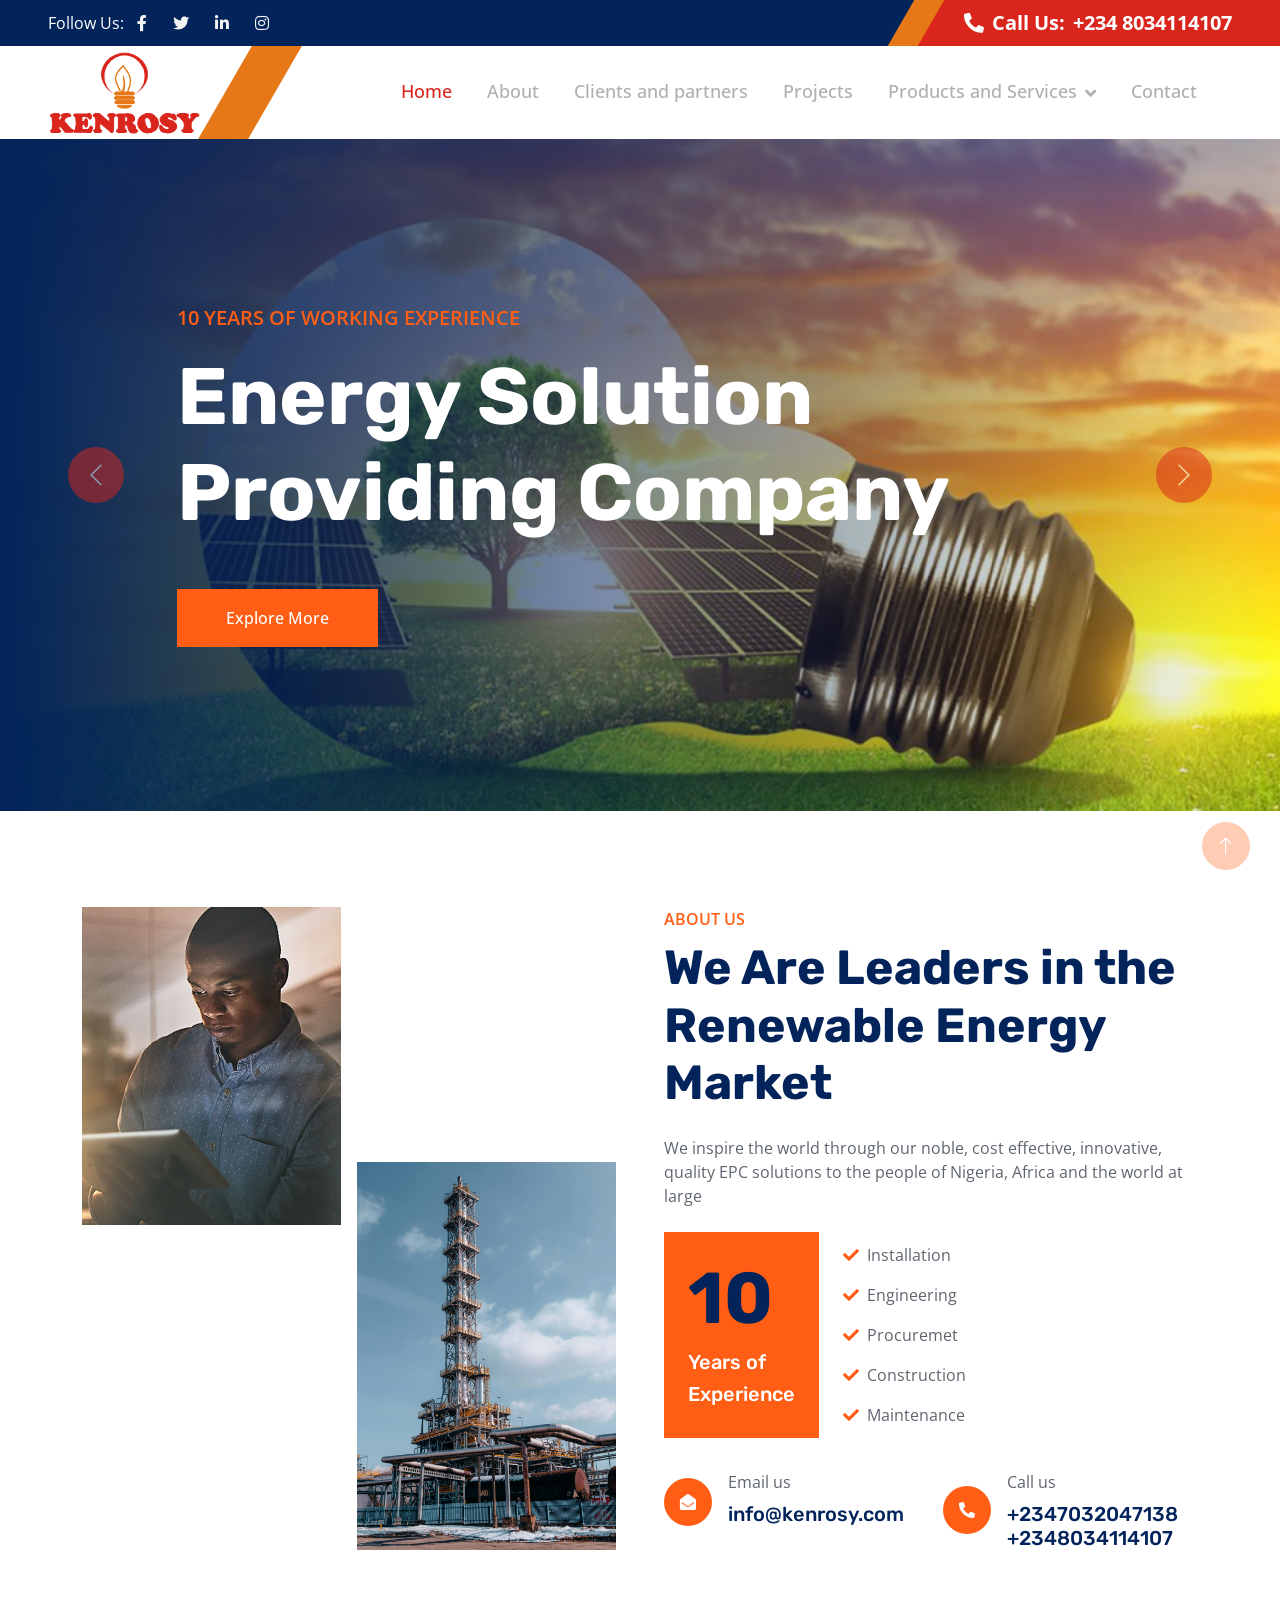
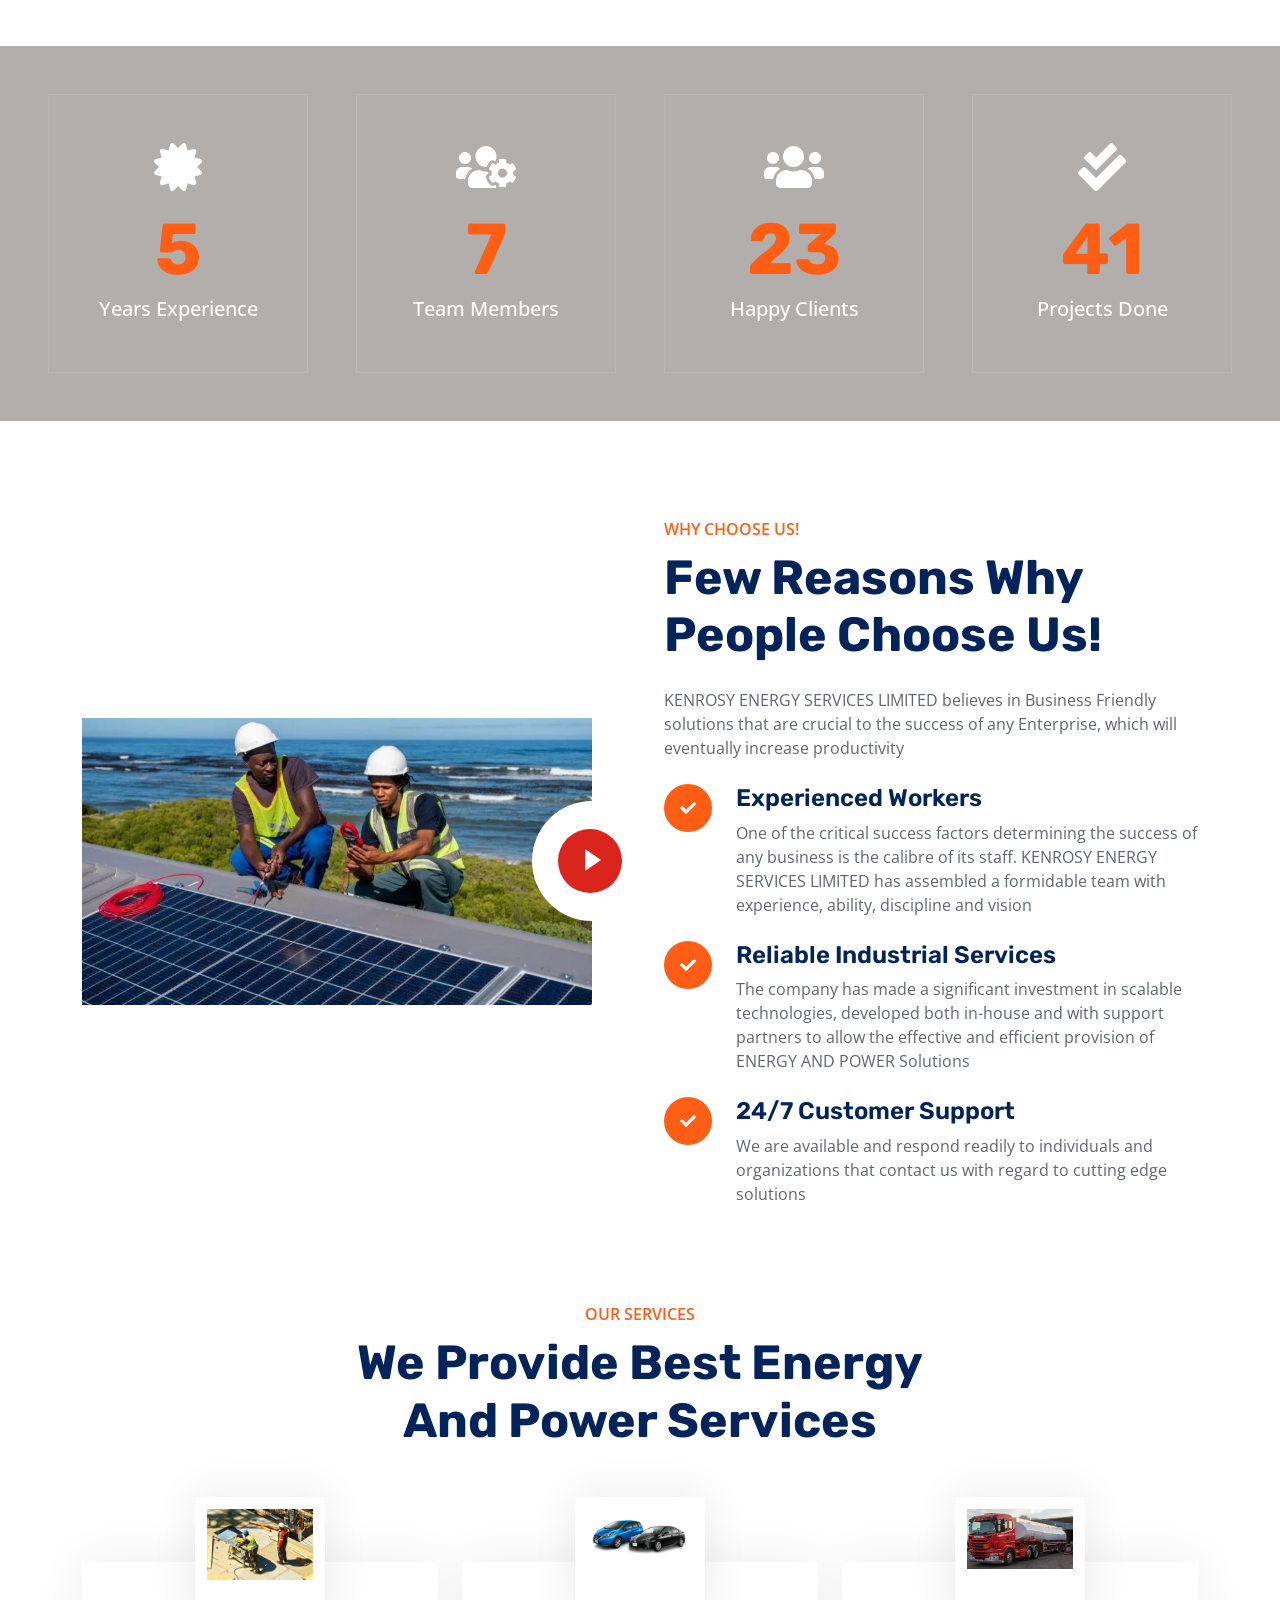
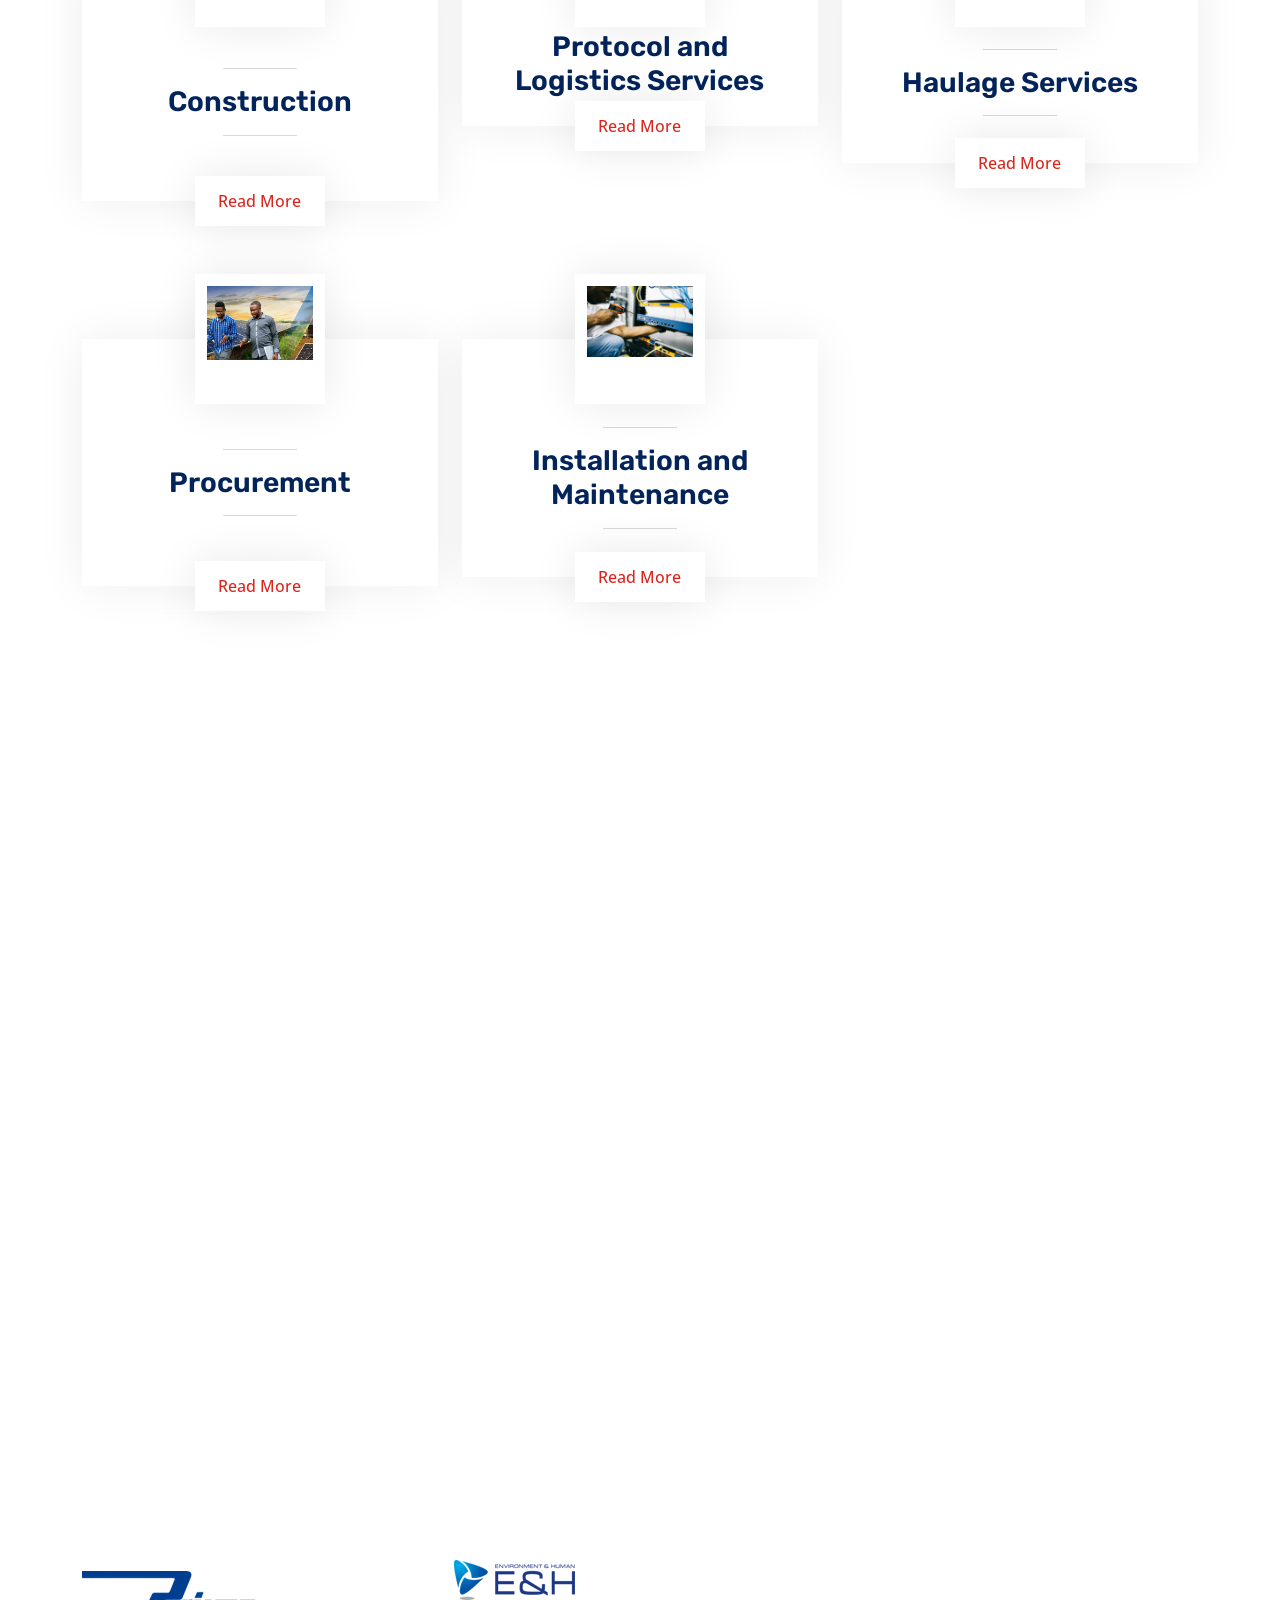
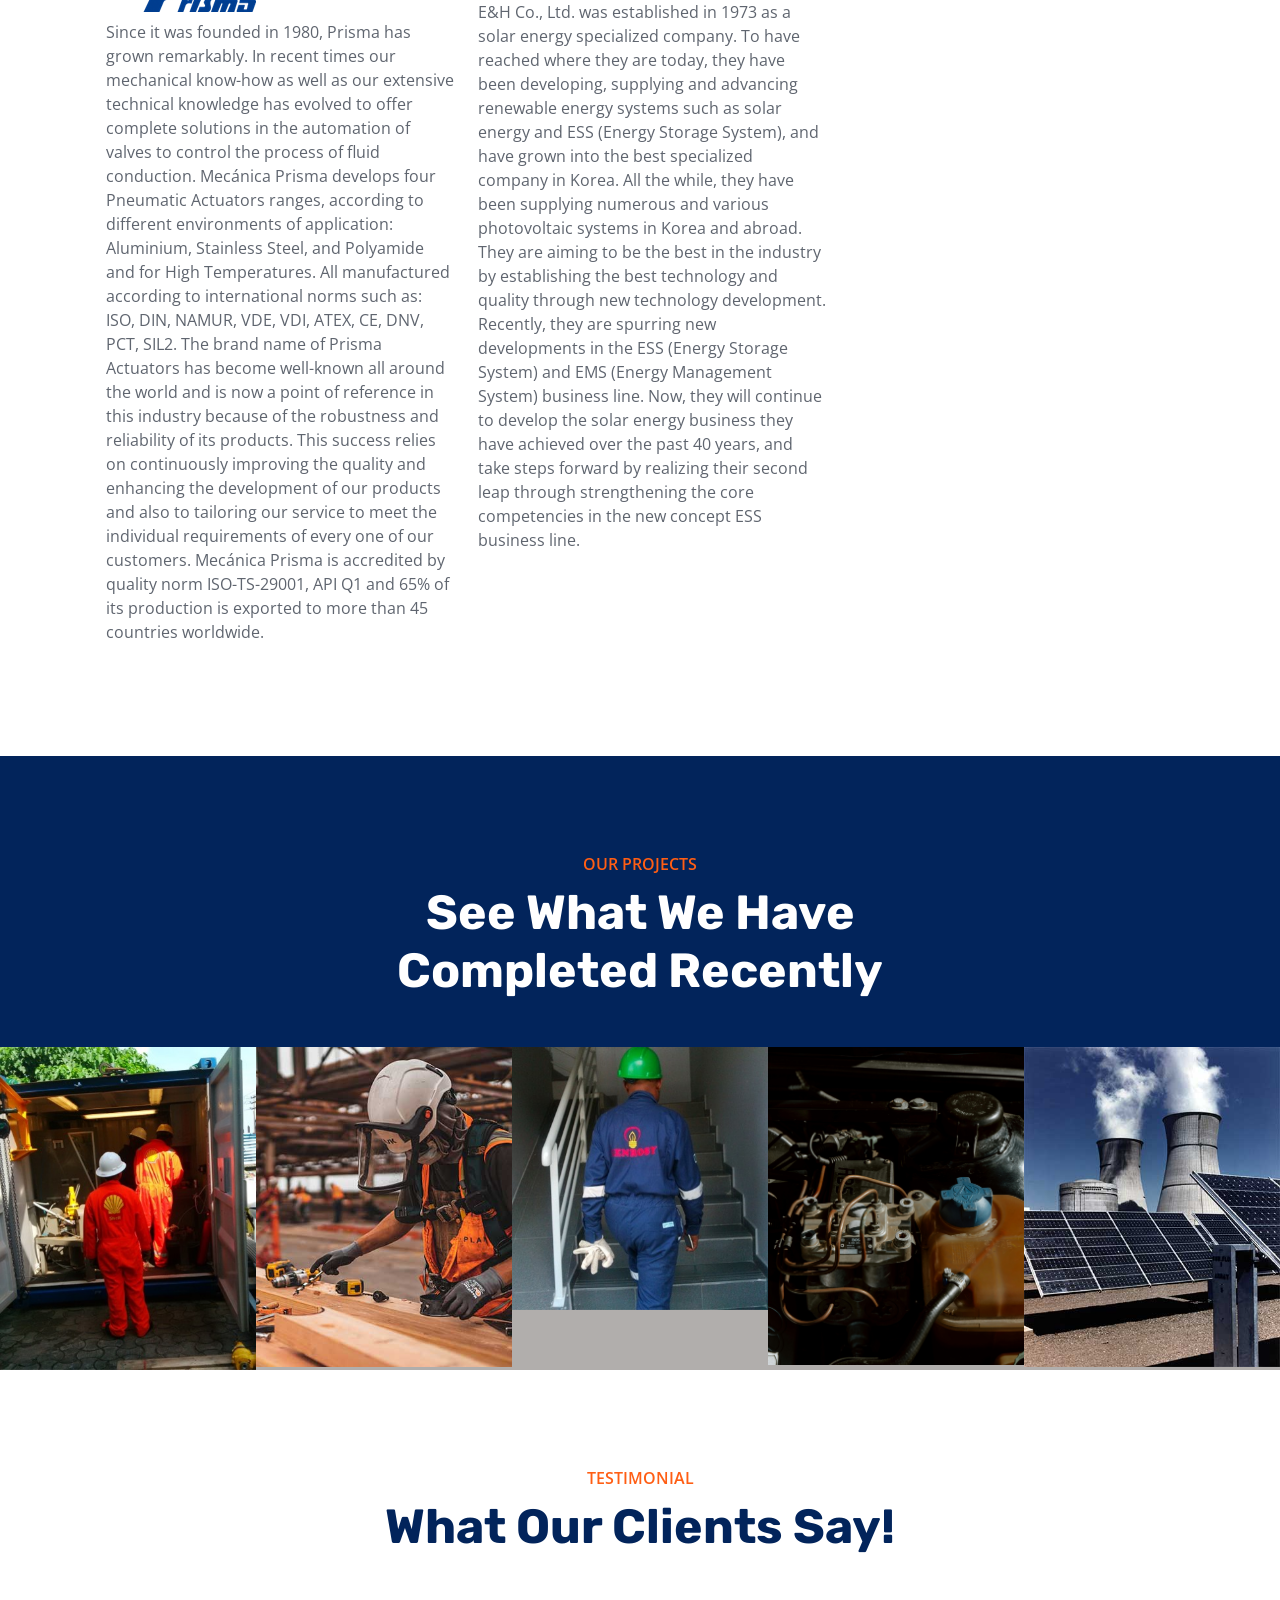
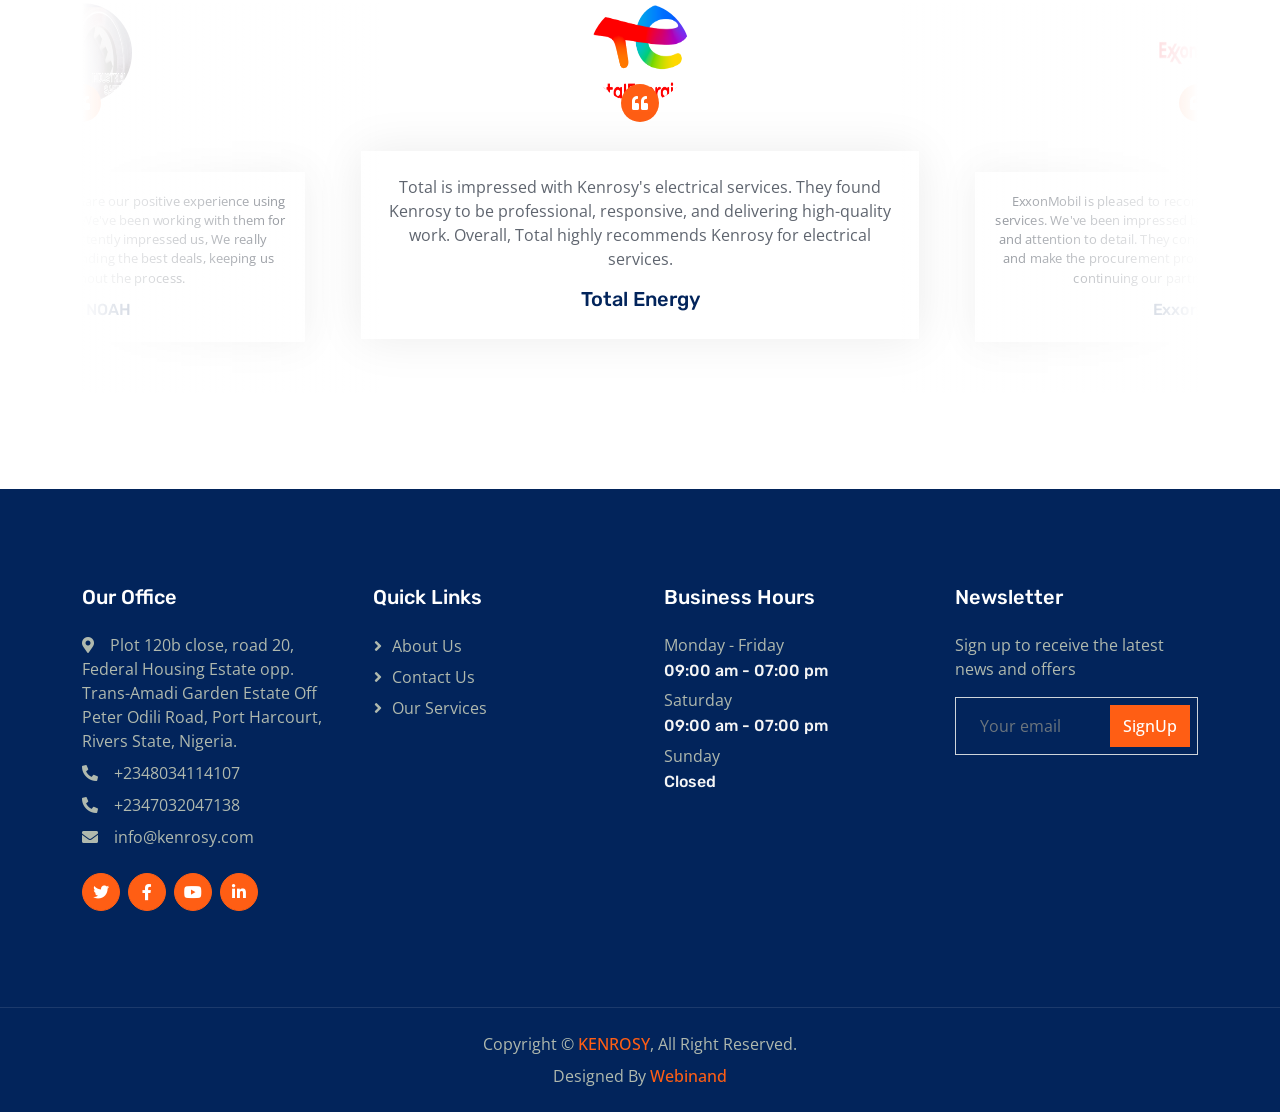
<file: index.html>
<!DOCTYPE html>
<html lang="en">
  <head>
    <meta charset="utf-8" />
    <title>KENROSY</title>
    <meta content="width=device-width, initial-scale=1.0" name="viewport" />
    <meta content="" name="keywords" />
    <meta content="" name="description" />

    <!-- Favicon -->
    <link href="img/KENROSY LOGO.png" rel="icon" />

    <!-- Google Web Fonts -->
    <link rel="preconnect" href="https://fonts.googleapis.com" />
    <link rel="preconnect" href="https://fonts.gstatic.com" crossorigin />
    <link
      href="https://fonts.googleapis.com/css2?family=Open+Sans:wght@400;500;600&family=Rubik:wght@500;600;700&display=swap"
      rel="stylesheet"
    />

    <!-- Icon Font Stylesheet -->
    <link
      href="https://cdnjs.cloudflare.com/ajax/libs/font-awesome/5.10.0/css/all.min.css"
      rel="stylesheet"
    />
    <link
      href="https://cdn.jsdelivr.net/npm/bootstrap-icons@1.4.1/font/bootstrap-icons.css"
      rel="stylesheet"
    />

    <!-- Libraries Stylesheet -->
    <link href="lib/animate/animate.min.css" rel="stylesheet" />
    <link href="lib/owlcarousel/assets/owl.carousel.min.css" rel="stylesheet" />

    <!-- Customized Bootstrap Stylesheet -->
    <link href="css/bootstrap.min.css" rel="stylesheet" />

    <!-- Template Stylesheet -->
    <link href="css/style.css" rel="stylesheet" />
  </head>

  <body>
    <!-- Spinner Start -->
    <div
      id="spinner"
      class="show bg-white position-fixed translate-middle w-100 vh-100 top-50 start-50 d-flex align-items-center justify-content-center"
    >
      <div
        class="spinner-border text-primary"
        role="status"
        style="width: 3rem; height: 3rem"
      ></div>
    </div>
    <!-- Spinner End -->

    <!-- Topbar Start -->
    <div class="container-fluid bg-dark px-0">
      <div class="row g-0 d-none d-lg-flex">
        <div class="col-lg-6 ps-5 text-start">
          <div class="h-100 d-inline-flex align-items-center text-white">
            <span>Follow Us:</span>
            <a class="btn btn-link text-light" href=""
              ><i class="fab fa-facebook-f"></i
            ></a>
            <a class="btn btn-link text-light" href=""
              ><i class="fab fa-twitter"></i
            ></a>
            <a class="btn btn-link text-light" href=""
              ><i class="fab fa-linkedin-in"></i
            ></a>
            <a class="btn btn-link text-light" href=""
              ><i class="fab fa-instagram"></i
            ></a>
          </div>
        </div>
        <div class="col-lg-6 text-end">
          <div
            class="h-100 topbar-right d-inline-flex align-items-center text-white py-2 px-5"
          >
            <span class="fs-5 fw-bold me-2"
              ><i class="fa fa-phone-alt me-2"></i>Call Us:</span
            >
            <span class="fs-5 fw-bold">+234 8034114107</span>
          </div>
        </div>
      </div>
    </div>
    <!-- Topbar End -->

    <!-- Navbar Start -->
    <nav
      class="navbar navbar-expand-lg bg-white navbar-light sticky-top py-0 pe-5"
    >
      <a href="index.html" class="navbar-brand ps-5 me-0">
        <img src="/img/KENROSY LOGO.png" alt="" />
      </a>
      <button
        type="button"
        class="navbar-toggler me-0"
        data-bs-toggle="collapse"
        data-bs-target="#navbarCollapse"
      >
        <span class="navbar-toggler-icon"></span>
      </button>
      <div class="collapse navbar-collapse" id="navbarCollapse">
        <div class="navbar-nav ms-auto p-4 p-lg-0">
          <a href="index.html" class="nav-item nav-link active">Home</a>
          <a href="about.html" class="nav-item nav-link">About</a>
          <a href="clients.html" class="nav-item nav-link"
            >Clients and partners</a
          >
          <a href="/project.html" class="nav-item nav-link">Projects</a>

          <div class="nav-item dropdown">
            <a
              href="#"
              class="nav-link dropdown-toggle"
              data-bs-toggle="dropdown"
              >Products and Services</a
            >
            <div class="dropdown-menu bg-light m-0">
              <a href="/products.html" class="dropdown-item">Products</a>
              <a href="/service.html" class="dropdown-item">services</a>
              <!-- <a href="team.html" class="dropdown-item">Our Team</a> -->
              <!-- <a href="testimonial.html" class="dropdown-item">Testimonial</a> -->
              <!-- <a href="404.html" class="dropdown-item">404 Page</a> -->
            </div>
          </div>
          <a href="contact.html" class="nav-item nav-link">Contact</a>
        </div>
        <!-- <a href="" class="btn btn-primary px-3 d-none d-lg-block"
          >Get A Quote</a
        > -->
      </div>
    </nav>
    <!-- Navbar End -->

    <!-- Carousel Start -->
    <div class="container-fluid px-0 mb-5">
      <div id="header-carousel" class="carousel slide" data-bs-ride="carousel">
        <div class="carousel-inner">
          <div class="carousel-item active">
            <img class="w-100" src="img/carousel-1.jpg" alt="Image" />
            <div class="carousel-caption">
              <div class="container">
                <div class="row justify-content-center">
                  <div class="col-lg-10 text-start">
                    <p
                      class="fs-5 fw-medium text-primary text-uppercase animated slideInRight"
                    >
                      10 Years of Working Experience
                    </p>
                    <h1 class="display-1 text-white mb-5 animated slideInRight">
                      Energy Solution Providing Company
                    </h1>
                    <a
                      href=""
                      class="btn btn-primary py-3 px-5 animated slideInRight"
                      >Explore More</a
                    >
                  </div>
                </div>
              </div>
            </div>
          </div>
          <div class="carousel-item">
            <img class="w-100" src="img/carousel-2.jpg" alt="Image" />
            <div class="carousel-caption">
              <div class="container">
                <div class="row justify-content-center">
                  <div class="col-lg-10 text-start">
                    <p
                      class="fs-5 fw-medium text-primary text-uppercase animated slideInRight"
                    >
                      10 Years of Working Experience
                    </p>
                    <h1 class="display-1 text-white mb-5 animated slideInRight">
                      Construction and Maintenance
                    </h1>
                    <a
                      href=""
                      class="btn btn-primary py-3 px-5 animated slideInRight"
                      >Explore More</a
                    >
                  </div>
                </div>
              </div>
            </div>
          </div>
        </div>
        <button
          class="carousel-control-prev"
          type="button"
          data-bs-target="#header-carousel"
          data-bs-slide="prev"
        >
          <span class="carousel-control-prev-icon" aria-hidden="true"></span>
          <span class="visually-hidden">Previous</span>
        </button>
        <button
          class="carousel-control-next"
          type="button"
          data-bs-target="#header-carousel"
          data-bs-slide="next"
        >
          <span class="carousel-control-next-icon" aria-hidden="true"></span>
          <span class="visually-hidden">Next</span>
        </button>
      </div>
    </div>
    <!-- Carousel End -->

    <!-- About Start -->
    <div class="container-xxl py-5">
      <div class="container">
        <div class="row g-5">
          <div class="col-lg-6">
            <div class="row gx-3 h-100">
              <div
                class="col-6 align-self-start wow fadeInUp"
                data-wow-delay="0.1s"
              >
                <img class="img-fluid" src="img/about-1.jpg" />
              </div>
              <div
                class="col-6 align-self-end wow fadeInDown"
                data-wow-delay="0.1s"
              >
                <img class="img-fluid" src="img/about-2.jpg" />
              </div>
            </div>
          </div>
          <div class="col-lg-6 wow fadeIn" data-wow-delay="0.5s">
            <p class="fw-medium text-uppercase text-primary mb-2">About Us</p>
            <h1 class="display-5 mb-4">
              We Are Leaders in the Renewable Energy Market
            </h1>
            <p class="mb-4">
              We inspire the world through our noble, cost effective,
              innovative, quality EPC solutions to the people of Nigeria, Africa
              and the world at large
            </p>
            <div class="d-flex align-items-center mb-4">
              <div class="flex-shrink-0 bg-primary p-4">
                <h1 class="display-2">10</h1>
                <h5 class="text-white">Years of</h5>
                <h5 class="text-white">Experience</h5>
              </div>
              <div class="ms-4">
                <p><i class="fa fa-check text-primary me-2"></i>Installation</p>
                <p><i class="fa fa-check text-primary me-2"></i>Engineering</p>
                <p><i class="fa fa-check text-primary me-2"></i>Procuremet</p>
                <p><i class="fa fa-check text-primary me-2"></i>Construction</p>
                <p class="mb-0">
                  <i class="fa fa-check text-primary me-2"></i>Maintenance
                </p>
              </div>
            </div>
            <div class="row pt-2">
              <div class="col-sm-6">
                <div class="d-flex align-items-center">
                  <div
                    class="flex-shrink-0 btn-lg-square rounded-circle bg-primary"
                  >
                    <i class="fa fa-envelope-open text-white"></i>
                  </div>
                  <div class="ms-3">
                    <p class="mb-2">Email us</p>
                    <h5 class="mb-2">info@kenrosy.com</h5>
                  </div>
                </div>
              </div>
              <div class="col-sm-6">
                <div class="d-flex align-items-center">
                  <div
                    class="flex-shrink-0 btn-lg-square rounded-circle bg-primary"
                  >
                    <i class="fa fa-phone-alt text-white"></i>
                  </div>
                  <div class="ms-3">
                    <p class="mb-2">Call us</p>
                    <h5 class="mb-0">+2347032047138</h5>
                    <h5 class="mb-0">+2348034114107</h5>
                  </div>
                </div>
              </div>
            </div>
          </div>
        </div>
      </div>
    </div>
    <!-- About End -->

    <!-- Facts Start -->
    <div class="container-fluid facts my-5 p-5">
      <div class="row g-5">
        <div class="col-md-6 col-xl-3 wow fadeIn" data-wow-delay="0.1s">
          <div class="text-center border p-5">
            <i class="fa fa-certificate fa-3x text-white mb-3"></i>
            <h1 class="display-2 text-primary mb-0" data-toggle="counter-up">
              10
            </h1>
            <span class="fs-5 fw-semi-bold text-white">Years Experience</span>
          </div>
        </div>
        <div class="col-md-6 col-xl-3 wow fadeIn" data-wow-delay="0.3s">
          <div class="text-center border p-5">
            <i class="fa fa-users-cog fa-3x text-white mb-3"></i>
            <h1 class="display-2 text-primary mb-0" data-toggle="counter-up">
              15
            </h1>
            <span class="fs-5 fw-semi-bold text-white">Team Members</span>
          </div>
        </div>
        <div class="col-md-6 col-xl-3 wow fadeIn" data-wow-delay="0.5s">
          <div class="text-center border p-5">
            <i class="fa fa-users fa-3x text-white mb-3"></i>
            <h1 class="display-2 text-primary mb-0" data-toggle="counter-up">
              50
            </h1>
            <span class="fs-5 fw-semi-bold text-white">Happy Clients</span>
          </div>
        </div>
        <div class="col-md-6 col-xl-3 wow fadeIn" data-wow-delay="0.7s">
          <div class="text-center border p-5">
            <i class="fa fa-check-double fa-3x text-white mb-3"></i>
            <h1 class="display-2 text-primary mb-0" data-toggle="counter-up">
              90
            </h1>
            <span class="fs-5 fw-semi-bold text-white">Projects Done</span>
          </div>
        </div>
      </div>
    </div>
    <!-- Facts End -->

    <!-- Features Start -->
    <div class="container-xxl py-5">
      <div class="container">
        <div class="row g-5 align-items-center">
          <div class="col-lg-6 wow fadeInUp" data-wow-delay="0.1s">
            <div class="position-relative me-lg-4">
              <img class="img-fluid w-100" src="img/feature.jpg" alt="" />
              <span
                class="position-absolute top-50 start-100 translate-middle bg-white rounded-circle d-none d-lg-block"
                style="width: 120px; height: 120px"
              ></span>
              <button
                type="button"
                class="btn-play"
                data-bs-toggle="modal"
                data-src="https://www.youtube.com/embed/DWRcNpR6Kdc"
                data-bs-target="#videoModal"
              >
                <span></span>
              </button>
            </div>
          </div>
          <div class="col-lg-6 wow fadeInUp" data-wow-delay="0.5s">
            <p class="fw-medium text-uppercase text-primary mb-2">
              Why Choose Us!
            </p>
            <h1 class="display-5 mb-4">Few Reasons Why People Choose Us!</h1>
            <p class="mb-4">
              KENROSY ENERGY SERVICES LIMITED believes in Business Friendly
              solutions that are crucial to the success of any Enterprise, which
              will eventually increase productivity
            </p>
            <div class="row gy-4">
              <div class="col-12">
                <div class="d-flex">
                  <div
                    class="flex-shrink-0 btn-lg-square rounded-circle bg-primary"
                  >
                    <i class="fa fa-check text-white"></i>
                  </div>
                  <div class="ms-4">
                    <h4>Experienced Workers</h4>
                    <span>
                      One of the critical success factors determining the
                      success of any business is the calibre of its staff.
                      KENROSY ENERGY SERVICES LIMITED has assembled a formidable
                      team with experience, ability, discipline and vision</span
                    >
                  </div>
                </div>
              </div>
              <div class="col-12">
                <div class="d-flex">
                  <div
                    class="flex-shrink-0 btn-lg-square rounded-circle bg-primary"
                  >
                    <i class="fa fa-check text-white"></i>
                  </div>
                  <div class="ms-4">
                    <h4>Reliable Industrial Services</h4>
                    <span
                      >The company has made a significant investment in scalable
                      technologies, developed both in-house and with support
                      partners to allow the effective and efficient provision of
                      ENERGY AND POWER Solutions</span
                    >
                  </div>
                </div>
              </div>
              <div class="col-12">
                <div class="d-flex">
                  <div
                    class="flex-shrink-0 btn-lg-square rounded-circle bg-primary"
                  >
                    <i class="fa fa-check text-white"></i>
                  </div>
                  <div class="ms-4">
                    <h4>24/7 Customer Support</h4>
                    <span>
                      We are available and respond readily to individuals and
                      organizations that contact us with regard to cutting edge
                      solutions</span
                    >
                  </div>
                </div>
              </div>
            </div>
          </div>
        </div>
      </div>
    </div>
    <!-- Features End -->

    <!-- Video Modal Start -->
    <div
      class="modal modal-video fade"
      id="videoModal"
      tabindex="-1"
      aria-labelledby="exampleModalLabel"
      aria-hidden="true"
    >
      <div class="modal-dialog">
        <div class="modal-content rounded-0">
          <div class="modal-header">
            <h3 class="modal-title" id="exampleModalLabel">Youtube Video</h3>
            <button
              type="button"
              class="btn-close"
              data-bs-dismiss="modal"
              aria-label="Close"
            ></button>
          </div>
          <div class="modal-body">
            <!-- 16:9 aspect ratio -->
            <div class="ratio ratio-16x9">
              <iframe
                class="embed-responsive-item"
                src=""
                id="video"
                allowfullscreen
                allowscriptaccess="always"
                allow="autoplay"
              ></iframe>
            </div>
          </div>
        </div>
      </div>
    </div>
    <!-- Video Modal End -->

    <!-- Service Start -->
    <div class="container-xxl py-5">
      <div class="container">
        <div
          class="text-center mx-auto pb-4 wow fadeInUp"
          data-wow-delay="0.1s"
          style="max-width: 600px"
        >
          <p class="fw-medium text-uppercase text-primary mb-2">Our Services</p>
          <h1 class="display-5 mb-4">
            We Provide Best Energy And Power Services
          </h1>
        </div>
        <div class="row gy-5 gx-4">
          <div class="col-md-6 col-lg-4 wow fadeInUp" data-wow-delay="0.1s">
            <div class="service-item">
              <img class="img-fluid" src="img/service-1.jpg" alt="" />
              <div class="service-img">
                <img class="img-fluid" src="img/service-1.jpg" alt="" />
              </div>
              <div class="service-detail">
                <div class="service-title">
                  <hr class="w-25" />
                  <h3 class="mb-0">Construction</h3>
                  <hr class="w-25" />
                </div>
                <div class="service-text">
                  <p class="text-white mb-0">
                    We handle the entire process of building your vision, from
                    planning and design to completion. We offer expertise,
                    efficiency, quality control, and risk mitigation, ensuring a
                    smooth and successful project.
                  </p>
                </div>
              </div>
              <a class="btn btn-light" href="/service.html">Read More</a>
            </div>
          </div>
          <div class="col-md-6 col-lg-4 wow fadeInUp" data-wow-delay="0.1s">
            <div class="service-item">
              <img class="img-fluid" src="img/car.png" alt="" />
              <div class="service-img">
                <img class="img-fluid" src="img/car.png" alt="" />
              </div>
              <div class="service-detail">
                <div class="service-title">
                  <hr class="w-25" />
                  <h3 class="mb-0">Protocol and Logistics Services</h3>
                  <hr class="w-25" />
                </div>
                <div class="service-text">
                  <p class="text-white mb-0">
                    We handle the smooth flow of your VIP travel and business
                    operations, including vehicle hire and leasing. Our protocol
                    experts manage every detail, from meet-and-greets to
                    streamlined logistics, ensuring a seamless experience for
                    you and your guests.
                  </p>
                </div>
              </div>
              <a class="btn btn-light" href="/service.html">Read More</a>
            </div>
          </div>
          <div class="col-md-6 col-lg-4 wow fadeInUp" data-wow-delay="0.1s">
            <div class="service-item">
              <img
                class="img-fluid"
                src="img/fuel-transfer-Haulage.png"
                alt=""
              />
              <div class="service-img">
                <img
                  class="img-fluid"
                  src="img/fuel-transfer-Haulage.png"
                  alt=""
                />
              </div>
              <div class="service-detail">
                <div class="service-title">
                  <hr class="w-25" />
                  <h3 class="mb-0">Haulage Services</h3>
                  <hr class="w-25" />
                </div>
                <div class="service-text">
                  <p class="text-white mb-0">
                    We haul your gasoline, diesel, and other petroleum products
                    safely and on time. Our experienced drivers and specialized
                    tankers ensure your fuel reaches its destination without a
                    hitch. Get a free quote today!
                  </p>
                </div>
              </div>
              <a class="btn btn-light" href="/service.html">Read More</a>
            </div>
          </div>
          <div class="col-md-6 col-lg-4 wow fadeInUp" data-wow-delay="0.3s">
            <div class="service-item">
              <img class="img-fluid" src="img/service-2.jpg" alt="" />
              <div class="service-img">
                <img class="img-fluid" src="img/service-2.jpg" alt="" />
              </div>
              <div class="service-detail">
                <div class="service-title">
                  <hr class="w-25" />
                  <h3 class="mb-0">Procurement</h3>
                  <hr class="w-25" />
                </div>
                <div class="service-text">
                  <p class="text-white mb-0">
                    We help our clients acquire equipments and services
                    strategically. This includes finding suppliers, negotiating
                    contracts, managing risks, and ensuring compliance. Our
                    clients can benefit from cost savings, improved efficiency,
                    and better quality by utilizing these services.
                  </p>
                </div>
              </div>
              <a class="btn btn-light" href="/service.html">Read More</a>
            </div>
          </div>
          <div class="col-md-6 col-lg-4 wow fadeInUp" data-wow-delay="0.5s">
            <div class="service-item">
              <img class="img-fluid" src="img/service-3.jpg" alt="" />
              <div class="service-img">
                <img class="img-fluid" src="img/service-3.jpg" alt="" />
              </div>
              <div class="service-detail">
                <div class="service-title">
                  <hr class="w-25" />
                  <h3 class="mb-0">Installation and Maintenance</h3>
                  <hr class="w-25" />
                </div>
                <div class="service-text">
                  <p class="text-white mb-0">
                    We ensure your products and equipment are set up and
                    functioning properly. We offer expertise, efficiency, and
                    safety, transforming your purchases into ready-to-use
                    assets.
                  </p>
                </div>
              </div>
              <a class="btn btn-light" href="/service.html">Read More</a>
            </div>
          </div>
        </div>
      </div>
    </div>
    <!-- Service End -->

    <!-- clients and partners -->
    <div class="container-xxl py-5">
      <div class="container">
        <div
          class="text-center mx-auto pb-4 wow fadeInUp"
          data-wow-delay="0.1s"
          style="max-width: 600px"
        >
          <p class="fw-medium text-uppercase text-primary mb-2">Our Clients</p>
          <!-- <h1 class="display-5 mb-4">
            We Provide Best Energy And Power Services
          </h1> -->
        </div>
        <div class="row gy-5 gx-4">
          <div class="col-md-6 col-lg-4 wow fadeInUp" data-wow-delay="0.1s">
            <div class="service-item">
              <img class="img-fluid" src="img/totalenergy.jpg" alt="" />
              <!-- <div class="service-img">
                <img class="img-fluid" src="img/service-1.jpg" alt="" />
              </div> -->
              <div class="service-detail">
                <div class="service-title">
                  <hr class="w-25" />
                  <h3 class="mb-0">Total Energy</h3>
                  <hr class="w-25" />
                </div>
                <!-- <div class="service-text">
                  <p class="text-white mb-0">
                    We handle the entire process of building your vision, from
                    planning and design to completion. We offer expertise,
                    efficiency, quality control, and risk mitigation, ensuring a
                    smooth and successful project.
                  </p>
                </div> -->
              </div>
              <!-- <a class="btn btn-light" href="">Read More</a> -->
            </div>
          </div>
          <div class="col-md-6 col-lg-4 wow fadeInUp" data-wow-delay="0.3s">
            <div class="service-item">
              <img class="img-fluid" src="img/Exxon-Mobil-Logo.jpg" alt="" />
              <!-- <div class="service-img">
                <img class="img-fluid" src="img/service-2.jpg" alt="" />
              </div> -->
              <div class="service-detail">
                <div class="service-title">
                  <hr class="w-25" />
                  <h3 class="mb-0">ExxonMobil</h3>
                  <hr class="w-25" />
                </div>
                <!-- <div class="service-text">
                  <p class="text-white mb-0">
                    We help our clients acquire equipments and services
                    strategically. This includes finding suppliers, negotiating
                    contracts, managing risks, and ensuring compliance. Our
                    clients can benefit from cost savings, improved efficiency,
                    and better quality by utilizing these services.
                  </p>
                </div> -->
              </div>
              <!-- <a class="btn btn-light" href="">Read More</a> -->
            </div>
          </div>
          <div class="col-md-6 col-lg-4 wow fadeInUp" data-wow-delay="0.5s">
            <div class="service-item">
              <img class="img-fluid" src="img/dan.jpg" alt="" />
              <!-- <div class="service-img">
                <img class="img-fluid" src="img/service-3.jpg" alt="" />
              </div> -->
              <div class="service-detail">
                <div class="service-title">
                  <hr class="w-25" />
                  <h3 class="mb-0">Dan & Noah Marine Services</h3>
                  <hr class="w-25" />
                </div>
                <!-- <div class="service-text">
                  <p class="text-white mb-0">
                    We ensure your products and equipment are set up and
                    functioning properly. We offer expertise, efficiency, and
                    safety, transforming your purchases into ready-to-use
                    assets.
                  </p>
                </div> -->
              </div>
              <!-- <a class="btn btn-light" href="">Read More</a> -->
            </div>
          </div>
          <div class="col-md-6 col-lg-4 wow fadeInUp" data-wow-delay="0.5s">
            <div class="service-item">
              <img class="img-fluid" src="img/aos.jpg" alt="" />
              <!-- <div class="service-img">
                <img class="img-fluid" src="img/service-3.jpg" alt="" />
              </div> -->
              <div class="service-detail">
                <div class="service-title">
                  <hr class="w-25" />
                  <h3 class="mb-0">AOS Orwell</h3>
                  <hr class="w-25" />
                </div>
                <!-- <div class="service-text">
                  <p class="text-white mb-0">
                    We ensure your products and equipment are set up and
                    functioning properly. We offer expertise, efficiency, and
                    safety, transforming your purchases into ready-to-use
                    assets.
                  </p>
                </div> -->
              </div>
              <!-- <a class="btn btn-light" href="">Read More</a> -->
            </div>
          </div>
        </div>
      </div>
    </div>
    <!-- clients end -->

    <!-- partners start -->

    <div class="container-xxl py-5">
      <div class="container">
        <div
          class="text-center mx-auto pb-4 wow fadeInUp"
          data-wow-delay="0.1s"
          style="max-width: 600px"
        >
          <p class="fw-medium text-uppercase text-primary mb-2">Our partners</p>
        </div>
        <div class="d-flex">
          <div class="col-lg-4 col-md-6 wow fadeInUp" data-wow-delay="0.1s">
            <div class="team-item">
              <img class="img-fluid" src="img/prisma.png" alt="" />
              <div class="d-flex">
                <div
                  class="position-relative d-flex flex-column justify-content-center w-100 ps-4"
                  style="height: auto"
                >
                  <div class="team-socials">
                    <p>
                      Since it was founded in 1980, Prisma has grown remarkably.
                      In recent times our mechanical know-how as well as our
                      extensive technical knowledge has evolved to offer
                      complete solutions in the automation of valves to control
                      the process of fluid conduction. Mecánica Prisma develops
                      four Pneumatic Actuators ranges, according to different
                      environments of application: Aluminium, Stainless Steel,
                      and Polyamide and for High Temperatures. All manufactured
                      according to international norms such as: ISO, DIN, NAMUR,
                      VDE, VDI, ATEX, CE, DNV, PCT, SIL2. The brand name of
                      Prisma Actuators has become well-known all around the
                      world and is now a point of reference in this industry
                      because of the robustness and reliability of its products.
                      This success relies on continuously improving the quality
                      and enhancing the development of our products and also to
                      tailoring our service to meet the individual requirements
                      of every one of our customers. Mecánica Prisma is
                      accredited by quality norm ISO-TS-29001, API Q1 and 65% of
                      its production is exported to more than 45 countries
                      worldwide.
                    </p>
                  </div>
                </div>
              </div>
            </div>
          </div>

          <div class="col-lg-4 col-md-6 wow fadeInUp" data-wow-delay="0.1s">
            <div class="team-item">
              <img class="img-fluid" src="img/e&h.png" alt="" />
              <div class="d-flex">
                <div
                  class="position-relative d-flex flex-column justify-content-center w-100 ps-4"
                  style="height: auto"
                >
                  <div class="team-socials">
                    <p>
                      E&H Co., Ltd. was established in 1973 as a solar energy
                      specialized company. To have reached where they are today,
                      they have been developing, supplying and advancing
                      renewable energy systems such as solar energy and ESS
                      (Energy Storage System), and have grown into the best
                      specialized company in Korea. All the while, they have
                      been supplying numerous and various photovoltaic systems
                      in Korea and abroad. They are aiming to be the best in the
                      industry by establishing the best technology and quality
                      through new technology development. Recently, they are
                      spurring new developments in the ESS (Energy Storage
                      System) and EMS (Energy Management System) business line.
                      Now, they will continue to develop the solar energy
                      business they have achieved over the past 40 years, and
                      take steps forward by realizing their second leap through
                      strengthening the core competencies in the new concept ESS
                      business line.
                    </p>
                  </div>
                </div>
              </div>
            </div>
          </div>
        </div>
      </div>
    </div>
    <!-- partners end -->

    <!-- Project Start -->
    <div class="container-fluid bg-dark pt-5 my-5 px-0">
      <div
        class="text-center mx-auto mt-5 wow fadeIn"
        data-wow-delay="0.1s"
        style="max-width: 600px"
      >
        <p class="fw-medium text-uppercase text-primary mb-2">Our Projects</p>
        <h1 class="display-5 text-white mb-5">
          See What We Have Completed Recently
        </h1>
      </div>
      <div
        class="owl-carousel project-carousel wow fadeIn"
        data-wow-delay="0.1s"
      >
        <a class="project-item" href="">
          <img class="img-fluid" src="img/project-1.jpg" alt="" />
          <!-- <div class="project-title">
            <h5 class="text-primary mb-0">Procurement</h5>
          </div> -->
        </a>
        <a class="project-item" href="">
          <img class="img-fluid" src="img/project-2.jpg" alt="" />
          <!-- <div class="project-title">
            <h5 class="text-primary mb-0">Construction</h5>
          </div> -->
        </a>
        <a class="project-item" href="">
          <img class="img-fluid" src="img/project-3.jpg" alt="" />
          <!-- <div class="project-title">
            <h5 class="text-primary mb-0">Installation</h5>
          </div> -->
        </a>
        <a class="project-item" href="">
          <img class="img-fluid" src="img/project-4.jpg" alt="" />
          <!-- <div class="project-title">
            <h5 class="text-primary mb-0">Maintenance</h5>
          </div> -->
        </a>
        <a class="project-item" href="">
          <img class="img-fluid" src="img/project-5.jpg" alt="" />
          <!-- <div class="project-title">
            <h5 class="text-primary mb-0">Construction</h5>
          </div> -->
        </a>
        <a class="project-item" href="">
          <img class="img-fluid" src="img/project-6.jpg" alt="" />
          <!-- <div class="project-title">
            <h5 class="text-primary mb-0">Engineering</h5>
          </div> -->
        </a>
      </div>
    </div>
    <!-- Project End -->

    <!-- Team Start -->
    <!-- <div class="container-xxl py-5">
      <div class="container">
        <div
          class="text-center mx-auto wow fadeInUp"
          data-wow-delay="0.1s"
          style="max-width: 600px"
        >
          <p class="fw-medium text-uppercase text-primary mb-2">Our Team</p>
          <h1 class="display-5 mb-5">Dedicated Team Members</h1>
        </div>
        <div class="row g-4">
          <div class="col-lg-4 col-md-6 wow fadeInUp" data-wow-delay="0.1s">
            <div class="team-item">
              <img class="img-fluid" src="img/team-1.jpg" alt="" />
              <div class="d-flex">
                <div
                  class="flex-shrink-0 btn-square bg-primary"
                  style="width: 90px; height: 90px"
                >
                  <i class="fa fa-2x fa-share text-white"></i>
                </div>
                <div
                  class="position-relative overflow-hidden bg-light d-flex flex-column justify-content-center w-100 ps-4"
                  style="height: 90px"
                >
                  <h5>Dr. Kenneth Ebong</h5>
                  <span class="text-primary">managing Director</span>
                  <div class="team-social">
                    <a
                      class="btn btn-square btn-dark rounded-circle mx-1"
                      href=""
                      ><i class="fab fa-facebook-f"></i
                    ></a>
                    <a
                      class="btn btn-square btn-dark rounded-circle mx-1"
                      href=""
                      ><i class="fab fa-twitter"></i
                    ></a>
                    <a
                      class="btn btn-square btn-dark rounded-circle mx-1"
                      href=""
                      ><i class="fab fa-instagram"></i
                    ></a>
                  </div>
                </div>
              </div>
            </div>
          </div>
          <div class="col-lg-4 col-md-6 wow fadeInUp" data-wow-delay="0.3s">
            <div class="team-item">
              <img class="img-fluid" src="img/team-2.jpg" alt="" />
              <div class="d-flex">
                <div
                  class="flex-shrink-0 btn-square bg-primary"
                  style="width: 90px; height: 90px"
                >
                  <i class="fa fa-2x fa-share text-white"></i>
                </div>
                <div
                  class="position-relative overflow-hidden bg-light d-flex flex-column justify-content-center w-100 ps-4"
                  style="height: 90px"
                >
                  <h5>Rosemary Ebong</h5>
                  <span class="text-primary">Executive Director</span>
                  <div class="team-social">
                    <a
                      class="btn btn-square btn-dark rounded-circle mx-1"
                      href=""
                      ><i class="fab fa-facebook-f"></i
                    ></a>
                    <a
                      class="btn btn-square btn-dark rounded-circle mx-1"
                      href=""
                      ><i class="fab fa-twitter"></i
                    ></a>
                    <a
                      class="btn btn-square btn-dark rounded-circle mx-1"
                      href=""
                      ><i class="fab fa-instagram"></i
                    ></a>
                  </div>
                </div>
              </div>
            </div>
          </div>
          <div class="col-lg-4 col-md-6 wow fadeInUp" data-wow-delay="0.5s">
            <div class="team-item">
              <img class="img-fluid" src="img/team-3.jpg" alt="" />
              <div class="d-flex">
                <div
                  class="flex-shrink-0 btn-square bg-primary"
                  style="width: 90px; height: 90px"
                >
                  <i class="fa fa-2x fa-share text-white"></i>
                </div>
                <div
                  class="position-relative overflow-hidden bg-light d-flex flex-column justify-content-center w-100 ps-4"
                  style="height: 90px"
                >
                  <h5>Peter Farel</h5>
                  <span class="text-primary">Engineer</span>
                  <div class="team-social">
                    <a
                      class="btn btn-square btn-dark rounded-circle mx-1"
                      href=""
                      ><i class="fab fa-facebook-f"></i
                    ></a>
                    <a
                      class="btn btn-square btn-dark rounded-circle mx-1"
                      href=""
                      ><i class="fab fa-twitter"></i
                    ></a>
                    <a
                      class="btn btn-square btn-dark rounded-circle mx-1"
                      href=""
                      ><i class="fab fa-instagram"></i
                    ></a>
                  </div>
                </div>
              </div>
            </div>
          </div>
        </div>
      </div>
    </div> -->
    <!-- Team End -->

    <!-- Testimonial Start -->
    <div class="container-xxl py-5">
      <div class="container">
        <div
          class="text-center mx-auto wow fadeInUp"
          data-wow-delay="0.1s"
          style="max-width: 600px"
        >
          <p class="fw-medium text-uppercase text-primary mb-2">Testimonial</p>
          <h1 class="display-5 mb-5">What Our Clients Say!</h1>
        </div>
        <div
          class="owl-carousel testimonial-carousel wow fadeInUp"
          data-wow-delay="0.1s"
        >
          <div class="testimonial-item text-center">
            <div class="testimonial-img position-relative">
              <img
                class="img-fluid rounded-circle mx-auto mb-5"
                src="img/totalenergy.jpg"
              />
              <div class="btn-square bg-primary rounded-circle">
                <i class="fa fa-quote-left text-white"></i>
              </div>
            </div>
            <div class="testimonial-text text-center rounded p-4">
              <p>
                Total is impressed with Kenrosy's electrical services. They
                found Kenrosy to be professional, responsive, and delivering
                high-quality work. Overall, Total highly recommends Kenrosy for
                electrical services.
              </p>
              <h5 class="mb-1">Total Energy</h5>
              <!-- <span class="fst-italic">Profession</span> -->
            </div>
          </div>
          <div class="testimonial-item text-center">
            <div class="testimonial-img position-relative">
              <img
                class="img-fluid rounded-circle mx-auto mb-5"
                src="img/Exxon-Mobil-Logo.jpg"
              />
              <div class="btn-square bg-primary rounded-circle">
                <i class="fa fa-quote-left text-white"></i>
              </div>
            </div>
            <div class="testimonial-text text-center rounded p-4">
              <p>
                ExxonMobil is pleased to recommend Kenrosy's procurement
                services. We've been impressed by their efficiency,
                responsiveness, and attention to detail. They consistently
                provide excellent service and make the procurement process
                smooth. We look forward to continuing our partnership with
                Kenrosy.
              </p>
              <h5 class="mb-1">Exxon Mobil</h5>
              <!-- <span class="fst-italic">Profession</span> -->
            </div>
          </div>
          <div class="testimonial-item text-center">
            <div class="testimonial-img position-relative">
              <img
                class="img-fluid rounded-circle mx-auto mb-5"
                src="img/dan.jpg"
              />
              <div class="btn-square bg-primary rounded-circle">
                <i class="fa fa-quote-left text-white"></i>
              </div>
            </div>
            <div class="testimonial-text text-center rounded p-4">
              <p>
                Dan and Noah here, wanting to share our positive experience
                using Kenrosy's procurement services. We've been working with
                them for a while now, and they've consistently impressed us, We
                really appreciate their dedication to finding the best deals,
                keeping us informed throughout the process.
              </p>
              <h5 class="mb-1">DAN & NOAH</h5>
              <!-- <span class="fst-italic">Profession</span> -->
            </div>
          </div>
        </div>
      </div>
    </div>
    <!-- Testimonial End -->

    <!-- Footer Start -->
    <div
      class="container-fluid bg-dark footer mt-5 py-5 wow fadeIn"
      data-wow-delay="0.1s"
    >
      <div class="container py-5">
        <div class="row g-5">
          <div class="col-lg-3 col-md-6">
            <h5 class="text-white mb-4">Our Office</h5>
            <p class="mb-2">
              <i class="fa fa-map-marker-alt me-3"></i>Plot 120b close, road 20,
              Federal Housing Estate opp. Trans-Amadi Garden Estate Off Peter
              Odili Road, Port Harcourt, Rivers State, Nigeria.
            </p>
            <p class="mb-2">
              <i class="fa fa-phone-alt me-3"></i>+2348034114107
            </p>
            <p class="mb-2">
              <i class="fa fa-phone-alt me-3"></i>+2347032047138
            </p>
            <p class="mb-2">
              <i class="fa fa-envelope me-3"></i>info@kenrosy.com
            </p>
            <div class="d-flex pt-3">
              <a class="btn btn-square btn-primary rounded-circle me-2" href=""
                ><i class="fab fa-twitter"></i
              ></a>
              <a class="btn btn-square btn-primary rounded-circle me-2" href=""
                ><i class="fab fa-facebook-f"></i
              ></a>
              <a class="btn btn-square btn-primary rounded-circle me-2" href=""
                ><i class="fab fa-youtube"></i
              ></a>
              <a class="btn btn-square btn-primary rounded-circle me-2" href=""
                ><i class="fab fa-linkedin-in"></i
              ></a>
            </div>
          </div>
          <div class="col-lg-3 col-md-6">
            <h5 class="text-white mb-4">Quick Links</h5>
            <a class="btn btn-link" href="/about.html">About Us</a>
            <a class="btn btn-link" href="/contact.html">Contact Us</a>
            <a class="btn btn-link" href="/service.html">Our Services</a>
            <!-- <a class="btn btn-link" href="">Terms & Condition</a> -->
            <!-- <a class="btn btn-link" href="">Support</a> -->
          </div>
          <div class="col-lg-3 col-md-6">
            <h5 class="text-white mb-4">Business Hours</h5>
            <p class="mb-1">Monday - Friday</p>
            <h6 class="text-light">09:00 am - 07:00 pm</h6>
            <p class="mb-1">Saturday</p>
            <h6 class="text-light">09:00 am - 07:00 pm</h6>
            <p class="mb-1">Sunday</p>
            <h6 class="text-light">Closed</h6>
          </div>
          <div class="col-lg-3 col-md-6">
            <h5 class="text-white mb-4">Newsletter</h5>
            <p>Sign up to receive the latest news and offers</p>
            <div class="position-relative w-100">
              <input
                class="form-control bg-transparent w-100 py-3 ps-4 pe-5"
                type="text"
                placeholder="Your email"
              />
              <button
                type="button"
                class="btn btn-primary py-2 position-absolute top-0 end-0 mt-2 me-2"
              >
                SignUp
              </button>
            </div>
          </div>
        </div>
      </div>
    </div>
    <!-- Footer End -->

    <!-- Copyright Start -->
    <div class="container-fluid copyright bg-dark py-4">
      <div class="container text-center">
        <p class="mb-2">
          Copyright &copy; <a class="fw-semi-bold" href="#">KENROSY</a>, All
          Right Reserved.
        </p>
        <!--/*** This template is free as long as you keep the footer author’s credit link/attribution link/backlink. If you'd like to use the template without the footer author’s credit link/attribution link/backlink, you can purchase the Credit Removal License from "https://htmlcodex.com/credit-removal". Thank you for your support. ***/-->
        <p class="mb-0">
          Designed By
          <a
            class="fw-semi-bold"
            target="_blank"
            href="https://ferdinandogar.netlify.app"
            >Webinand</a
          >
        </p>
      </div>
    </div>
    <!-- Copyright End -->

    <!-- Back to Top -->
    <a
      href="#"
      class="btn btn-lg btn-primary btn-lg-square rounded-circle back-to-top"
      ><i class="bi bi-arrow-up"></i
    ></a>

    <!-- JavaScript Libraries -->
    <script src="https://code.jquery.com/jquery-3.4.1.min.js"></script>
    <script src="https://cdn.jsdelivr.net/npm/bootstrap@5.0.0/dist/js/bootstrap.bundle.min.js"></script>
    <script src="lib/wow/wow.min.js"></script>
    <script src="lib/easing/easing.min.js"></script>
    <script src="lib/waypoints/waypoints.min.js"></script>
    <script src="lib/owlcarousel/owl.carousel.min.js"></script>
    <script src="lib/counterup/counterup.min.js"></script>

    <!-- Template Javascript -->
    <script src="js/main.js"></script>
  </body>
</html>
</file>
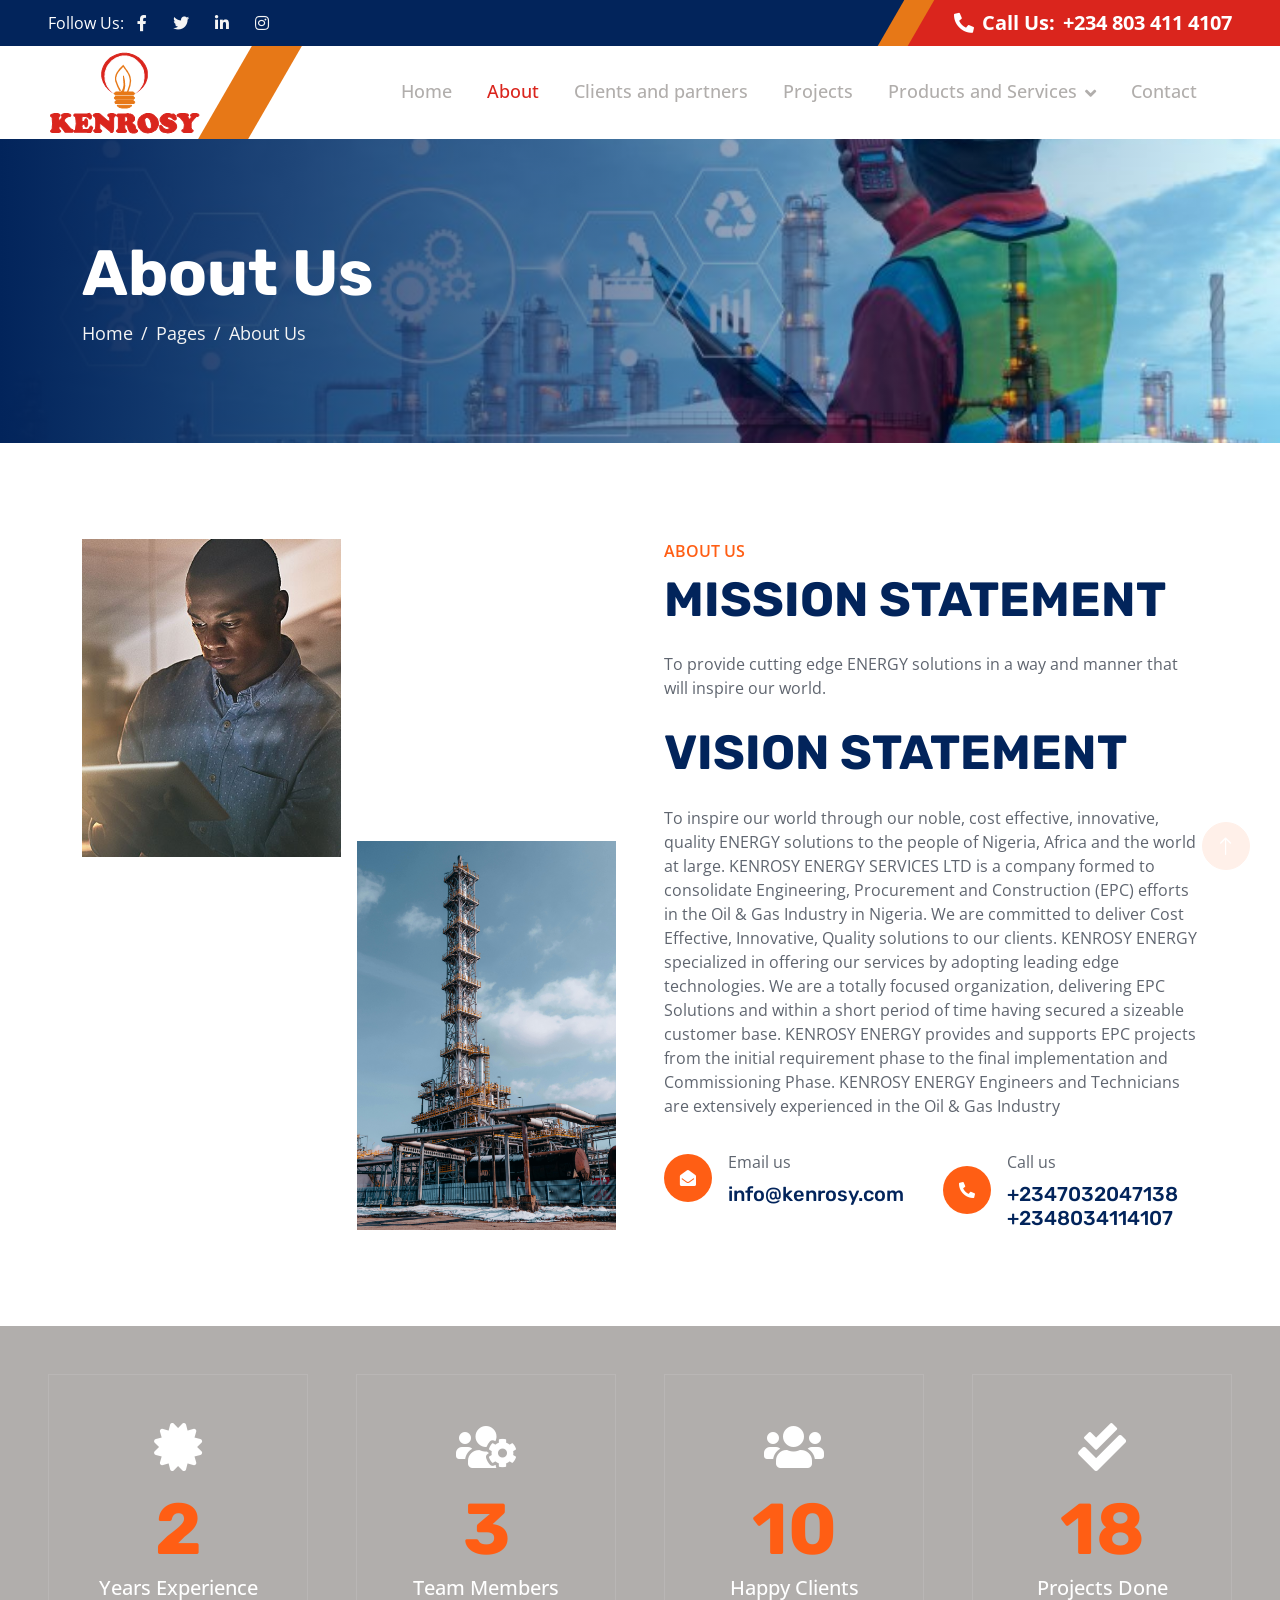
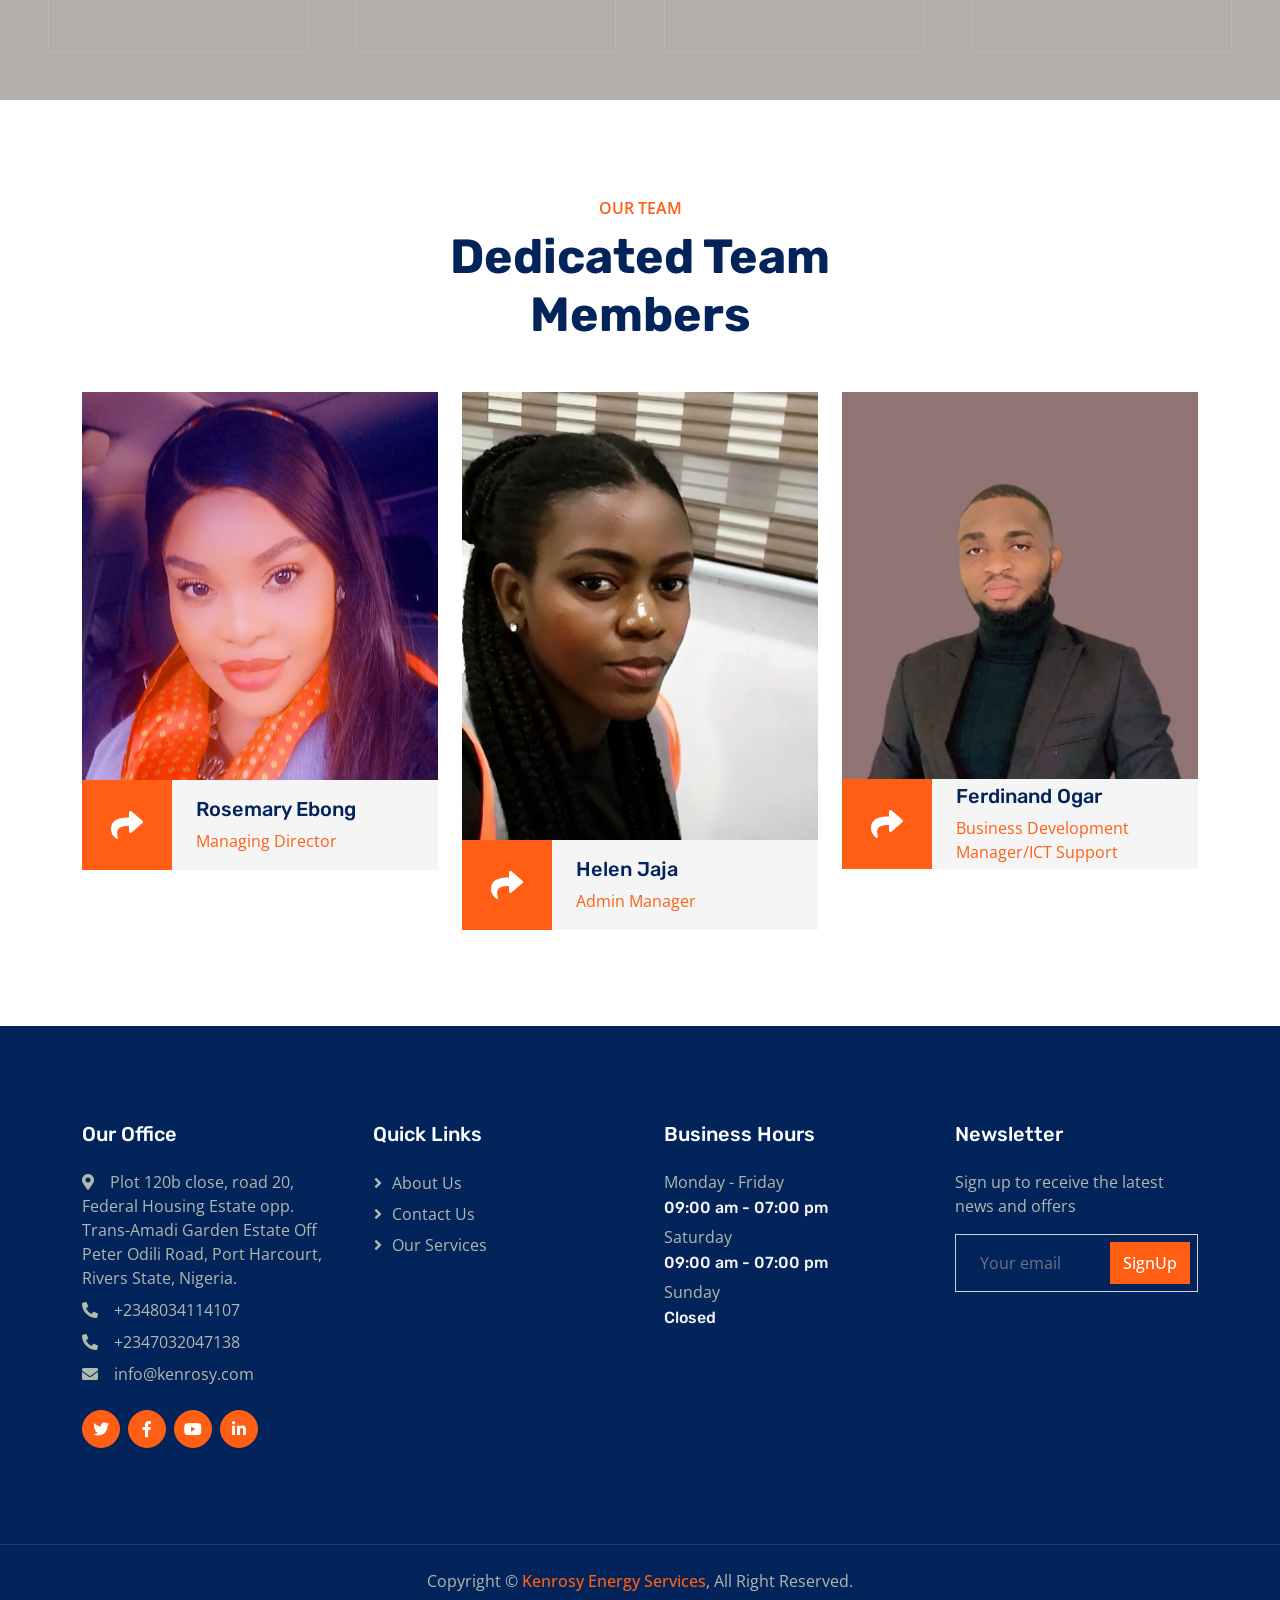
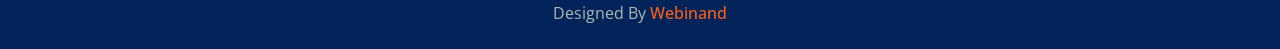
<file: about.html>
<!DOCTYPE html>
<html lang="en">
  <head>
    <meta charset="utf-8" />
    <title>KENROSY</title>
    <meta content="width=device-width, initial-scale=1.0" name="viewport" />
    <meta content="" name="keywords" />
    <meta content="" name="description" />

    <!-- Favicon -->
    <link href="img/KENROSY LOGO.png" rel="icon" />

    <!-- Google Web Fonts -->
    <link rel="preconnect" href="https://fonts.googleapis.com" />
    <link rel="preconnect" href="https://fonts.gstatic.com" crossorigin />
    <link
      href="https://fonts.googleapis.com/css2?family=Open+Sans:wght@400;500;600&family=Rubik:wght@500;600;700&display=swap"
      rel="stylesheet"
    />

    <!-- Icon Font Stylesheet -->
    <link
      href="https://cdnjs.cloudflare.com/ajax/libs/font-awesome/5.10.0/css/all.min.css"
      rel="stylesheet"
    />
    <link
      href="https://cdn.jsdelivr.net/npm/bootstrap-icons@1.4.1/font/bootstrap-icons.css"
      rel="stylesheet"
    />

    <!-- Libraries Stylesheet -->
    <link href="lib/animate/animate.min.css" rel="stylesheet" />
    <link href="lib/owlcarousel/assets/owl.carousel.min.css" rel="stylesheet" />

    <!-- Customized Bootstrap Stylesheet -->
    <link href="css/bootstrap.min.css" rel="stylesheet" />

    <!-- Template Stylesheet -->
    <link href="css/style.css" rel="stylesheet" />
  </head>

  <body>
    <!-- Spinner Start -->
    <div
      id="spinner"
      class="show bg-white position-fixed translate-middle w-100 vh-100 top-50 start-50 d-flex align-items-center justify-content-center"
    >
      <div
        class="spinner-border text-primary"
        role="status"
        style="width: 3rem; height: 3rem"
      ></div>
    </div>
    <!-- Spinner End -->

    <!-- Topbar Start -->
    <div class="container-fluid bg-dark px-0">
      <div class="row g-0 d-none d-lg-flex">
        <div class="col-lg-6 ps-5 text-start">
          <div class="h-100 d-inline-flex align-items-center text-white">
            <span>Follow Us:</span>
            <a class="btn btn-link text-light" href=""
              ><i class="fab fa-facebook-f"></i
            ></a>
            <a class="btn btn-link text-light" href=""
              ><i class="fab fa-twitter"></i
            ></a>
            <a class="btn btn-link text-light" href=""
              ><i class="fab fa-linkedin-in"></i
            ></a>
            <a class="btn btn-link text-light" href=""
              ><i class="fab fa-instagram"></i
            ></a>
          </div>
        </div>
        <div class="col-lg-6 text-end">
          <div
            class="h-100 topbar-right d-inline-flex align-items-center text-white py-2 px-5"
          >
            <span class="fs-5 fw-bold me-2"
              ><i class="fa fa-phone-alt me-2"></i>Call Us:</span
            >
            <span class="fs-5 fw-bold">+234 803 411 4107</span>
          </div>
        </div>
      </div>
    </div>
    <!-- Topbar End -->

    <!-- Navbar Start -->
    <nav
      class="navbar navbar-expand-lg bg-white navbar-light sticky-top py-0 pe-5"
    >
      <a href="index.html" class="navbar-brand ps-5 me-0">
        <img src="/img/KENROSY LOGO.png" alt="" />
      </a>
      <button
        type="button"
        class="navbar-toggler me-0"
        data-bs-toggle="collapse"
        data-bs-target="#navbarCollapse"
      >
        <span class="navbar-toggler-icon"></span>
      </button>
      <div class="collapse navbar-collapse" id="navbarCollapse">
        <div class="navbar-nav ms-auto p-4 p-lg-0">
          <a href="index.html" class="nav-item nav-link">Home</a>
          <a href="about.html" class="nav-item nav-link active">About</a>
          <a href="clients.html" class="nav-item nav-link"
            >Clients and partners</a
          >
          <a href="/project.html" class="nav-item nav-link">Projects</a>

          <div class="nav-item dropdown">
            <a
              href="#"
              class="nav-link dropdown-toggle"
              data-bs-toggle="dropdown"
              >Products and Services</a
            >
            <div class="dropdown-menu bg-light m-0">
              <a href="/products.html" class="dropdown-item">Products</a>
              <a href="/service.html" class="dropdown-item">services</a>
              <!-- <a href="team.html" class="dropdown-item">Our Team</a> -->
              <!-- <a href="testimonial.html" class="dropdown-item">Testimonial</a> -->
              <!-- <a href="404.html" class="dropdown-item">404 Page</a> -->
            </div>
          </div>
          <a href="contact.html" class="nav-item nav-link">Contact</a>
        </div>
        <!-- <a href="" class="btn btn-primary px-3 d-none d-lg-block"
        >Get A Quote</a
      > -->
      </div>
    </nav>
    <!-- Navbar End -->

    <!-- Page Header Start -->
    <div
      class="container-fluid page-header py-5 mb-5 wow fadeIn"
      data-wow-delay="0.1s"
    >
      <div class="container py-5">
        <h1 class="display-3 text-white animated slideInRight">About Us</h1>
        <nav aria-label="breadcrumb">
          <ol class="breadcrumb animated slideInRight mb-0">
            <li class="breadcrumb-item"><a href="#">Home</a></li>
            <li class="breadcrumb-item"><a href="#">Pages</a></li>
            <li class="breadcrumb-item active" aria-current="page">About Us</li>
          </ol>
        </nav>
      </div>
    </div>
    <!-- Page Header End -->

    <!-- About Start -->
    <div class="container-xxl py-5">
      <div class="container">
        <div class="row g-5">
          <div class="col-lg-6">
            <div class="row gx-3 h-100">
              <div
                class="col-6 align-self-start wow fadeInUp"
                data-wow-delay="0.1s"
              >
                <img class="img-fluid" src="img/about-1.jpg" />
              </div>
              <div
                class="col-6 align-self-end wow fadeInDown"
                data-wow-delay="0.1s"
              >
                <img class="img-fluid" src="img/about-2.jpg" />
              </div>
            </div>
          </div>
          <div class="col-lg-6 wow fadeIn" data-wow-delay="0.5s">
            <p class="fw-medium text-uppercase text-primary mb-2">About Us</p>
            <h1 class="display-5 mb-4">MISSION STATEMENT</h1>
            <p class="mb-4">
              To provide cutting edge ENERGY solutions in a way and manner that
              will inspire our world.
            </p>
            <h1 class="display-5 mb-4">VISION STATEMENT</h1>
            <p class="mb-4">
              To inspire our world through our noble, cost effective,
              innovative, quality ENERGY solutions to the people of Nigeria,
              Africa and the world at large. KENROSY ENERGY SERVICES LTD is a
              company formed to consolidate Engineering, Procurement and
              Construction (EPC) efforts in the Oil & Gas Industry in Nigeria.
              We are committed to deliver Cost Effective, Innovative, Quality
              solutions to our clients. KENROSY ENERGY specialized in offering
              our services by adopting leading edge technologies. We are a
              totally focused organization, delivering EPC Solutions and within
              a short period of time having secured a sizeable customer base.
              KENROSY ENERGY provides and supports EPC projects from the initial
              requirement phase to the final implementation and Commissioning
              Phase. KENROSY ENERGY Engineers and Technicians are extensively
              experienced in the Oil & Gas Industry
            </p>

            <div class="row pt-2">
              <div class="col-sm-6">
                <div class="d-flex align-items-center">
                  <div
                    class="flex-shrink-0 btn-lg-square rounded-circle bg-primary"
                  >
                    <i class="fa fa-envelope-open text-white"></i>
                  </div>
                  <div class="ms-3">
                    <p class="mb-2">Email us</p>
                    <h5 class="mb-0">info@kenrosy.com</h5>
                  </div>
                </div>
              </div>
              <div class="col-sm-6">
                <div class="d-flex align-items-center">
                  <div
                    class="flex-shrink-0 btn-lg-square rounded-circle bg-primary"
                  >
                    <i class="fa fa-phone-alt text-white"></i>
                  </div>
                  <div class="ms-3">
                    <p class="mb-2">Call us</p>
                    <h5 class="mb-0">+2347032047138</h5>
                    <h5 class="mb-0">+2348034114107</h5>
                  </div>
                </div>
              </div>
            </div>
          </div>
        </div>
      </div>
    </div>
    <!-- About End -->

    <!-- Facts Start -->
    <div class="container-fluid facts my-5 p-5">
      <div class="row g-5">
        <div class="col-md-6 col-xl-3 wow fadeIn" data-wow-delay="0.1s">
          <div class="text-center border p-5">
            <i class="fa fa-certificate fa-3x text-white mb-3"></i>
            <h1 class="display-2 text-primary mb-0" data-toggle="counter-up">
              10
            </h1>
            <span class="fs-5 fw-semi-bold text-white">Years Experience</span>
          </div>
        </div>
        <div class="col-md-6 col-xl-3 wow fadeIn" data-wow-delay="0.3s">
          <div class="text-center border p-5">
            <i class="fa fa-users-cog fa-3x text-white mb-3"></i>
            <h1 class="display-2 text-primary mb-0" data-toggle="counter-up">
              15
            </h1>
            <span class="fs-5 fw-semi-bold text-white">Team Members</span>
          </div>
        </div>
        <div class="col-md-6 col-xl-3 wow fadeIn" data-wow-delay="0.5s">
          <div class="text-center border p-5">
            <i class="fa fa-users fa-3x text-white mb-3"></i>
            <h1 class="display-2 text-primary mb-0" data-toggle="counter-up">
              50
            </h1>
            <span class="fs-5 fw-semi-bold text-white">Happy Clients</span>
          </div>
        </div>
        <div class="col-md-6 col-xl-3 wow fadeIn" data-wow-delay="0.7s">
          <div class="text-center border p-5">
            <i class="fa fa-check-double fa-3x text-white mb-3"></i>
            <h1 class="display-2 text-primary mb-0" data-toggle="counter-up">
              90
            </h1>
            <span class="fs-5 fw-semi-bold text-white">Projects Done</span>
          </div>
        </div>
      </div>
    </div>
    <!-- Facts End -->

    <!-- Team Start -->
    <div class="container-xxl py-5">
      <div class="container">
        <div
          class="text-center mx-auto wow fadeInUp"
          data-wow-delay="0.1s"
          style="max-width: 600px"
        >
          <p class="fw-medium text-uppercase text-primary mb-2">Our Team</p>
          <h1 class="display-5 mb-5">Dedicated Team Members</h1>
        </div>
        <div class="row g-4">
          <div class="col-lg-4 col-md-6 wow fadeInUp" data-wow-delay="0.1s">
            <div class="team-item">
              <img class="img-fluid" src="img/team-2.jpg" alt="" />
              <div class="d-flex">
                <div
                  class="flex-shrink-0 btn-square bg-primary"
                  style="width: 90px; height: 90px"
                >
                  <i class="fa fa-2x fa-share text-white"></i>
                </div>
                <div
                  class="position-relative overflow-hidden bg-light d-flex flex-column justify-content-center w-100 ps-4"
                  style="height: 90px"
                >
                  <h5>Rosemary Ebong</h5>
                  <span class="text-primary">Managing Director</span>
                  <div class="team-social">
                    <a
                      class="btn btn-square btn-dark rounded-circle mx-1"
                      href=""
                      ><i class="fab fa-facebook-f"></i
                    ></a>
                    <a
                      class="btn btn-square btn-dark rounded-circle mx-1"
                      href=""
                      ><i class="fab fa-twitter"></i
                    ></a>
                    <a
                      class="btn btn-square btn-dark rounded-circle mx-1"
                      href=""
                      ><i class="fab fa-instagram"></i
                    ></a>
                  </div>
                </div>
              </div>
            </div>
          </div>
          <div class="col-lg-4 col-md-6 wow fadeInUp" data-wow-delay="0.3s">
            <div class="team-item">
              <img class="img-fluid" src="img/team-3.jpg" alt="" />
              <div class="d-flex">
                <div
                  class="flex-shrink-0 btn-square bg-primary"
                  style="width: 90px; height: 90px"
                >
                  <i class="fa fa-2x fa-share text-white"></i>
                </div>
                <div
                  class="position-relative overflow-hidden bg-light d-flex flex-column justify-content-center w-100 ps-4"
                  style="height: 90px"
                >
                  <h5>Helen Jaja</h5>
                  <span class="text-primary">Admin Manager</span>
                  <div class="team-social">
                    <a
                      class="btn btn-square btn-dark rounded-circle mx-1"
                      href=""
                      ><i class="fab fa-facebook-f"></i
                    ></a>
                    <a
                      class="btn btn-square btn-dark rounded-circle mx-1"
                      href=""
                      ><i class="fab fa-twitter"></i
                    ></a>
                    <a
                      class="btn btn-square btn-dark rounded-circle mx-1"
                      href=""
                      ><i class="fab fa-instagram"></i
                    ></a>
                  </div>
                </div>
              </div>
            </div>
          </div>
          <div class="col-lg-4 col-md-6 wow fadeInUp" data-wow-delay="0.5s">
            <div class="team-item">
              <img class="img-fluid" src="img/team-1.jpg" alt="" />
              <div class="d-flex">
                <div
                  class="flex-shrink-0 btn-square bg-primary"
                  style="width: 90px; height: 90px"
                >
                  <i class="fa fa-2x fa-share text-white"></i>
                </div>
                <div
                  class="position-relative overflow-hidden bg-light d-flex flex-column justify-content-center w-100 ps-4"
                  style="height: 90px"
                >
                  <h5>Ferdinand Ogar</h5>
                  <span class="text-primary"
                    >Business Development Manager/ICT Support</span
                  >
                  <div class="team-social">
                    <a
                      class="btn btn-square btn-dark rounded-circle mx-1"
                      href=""
                      ><i class="fab fa-facebook-f"></i
                    ></a>
                    <a
                      class="btn btn-square btn-dark rounded-circle mx-1"
                      href=""
                      ><i class="fab fa-twitter"></i
                    ></a>
                    <a
                      class="btn btn-square btn-dark rounded-circle mx-1"
                      href=""
                      ><i class="fab fa-instagram"></i
                    ></a>
                  </div>
                </div>
              </div>
            </div>
          </div>
        </div>
      </div>
    </div>
    <!-- Team End -->

    <!-- Video Modal Start -->
    <div
      class="modal modal-video fade"
      id="videoModal"
      tabindex="-1"
      aria-labelledby="exampleModalLabel"
      aria-hidden="true"
    >
      <div class="modal-dialog">
        <div class="modal-content rounded-0">
          <div class="modal-header">
            <h3 class="modal-title" id="exampleModalLabel">Youtube Video</h3>
            <button
              type="button"
              class="btn-close"
              data-bs-dismiss="modal"
              aria-label="Close"
            ></button>
          </div>
          <div class="modal-body">
            <!-- 16:9 aspect ratio -->
            <div class="ratio ratio-16x9">
              <iframe
                class="embed-responsive-item"
                src=""
                id="video"
                allowfullscreen
                allowscriptaccess="always"
                allow="autoplay"
              ></iframe>
            </div>
          </div>
        </div>
      </div>
    </div>
    <!-- Video Modal End -->

    <!-- Footer Start -->
    <div
      class="container-fluid bg-dark footer mt-5 py-5 wow fadeIn"
      data-wow-delay="0.1s"
    >
      <div class="container py-5">
        <div class="row g-5">
          <div class="col-lg-3 col-md-6">
            <h5 class="text-white mb-4">Our Office</h5>
            <p class="mb-2">
              <i class="fa fa-map-marker-alt me-3"></i>Plot 120b close, road 20,
              Federal Housing Estate opp. Trans-Amadi Garden Estate Off Peter
              Odili Road, Port Harcourt, Rivers State, Nigeria.
            </p>
            <p class="mb-2">
              <i class="fa fa-phone-alt me-3"></i>+2348034114107
            </p>
            <p class="mb-2">
              <i class="fa fa-phone-alt me-3"></i>+2347032047138
            </p>
            <p class="mb-2">
              <i class="fa fa-envelope me-3"></i>info@kenrosy.com
            </p>
            <div class="d-flex pt-3">
              <a class="btn btn-square btn-primary rounded-circle me-2" href=""
                ><i class="fab fa-twitter"></i
              ></a>
              <a class="btn btn-square btn-primary rounded-circle me-2" href=""
                ><i class="fab fa-facebook-f"></i
              ></a>
              <a class="btn btn-square btn-primary rounded-circle me-2" href=""
                ><i class="fab fa-youtube"></i
              ></a>
              <a class="btn btn-square btn-primary rounded-circle me-2" href=""
                ><i class="fab fa-linkedin-in"></i
              ></a>
            </div>
          </div>
          <div class="col-lg-3 col-md-6">
            <h5 class="text-white mb-4">Quick Links</h5>
            <a class="btn btn-link" href="/about.html">About Us</a>
            <a class="btn btn-link" href="/contact.html">Contact Us</a>
            <a class="btn btn-link" href="/service.html">Our Services</a>
            <!-- <a class="btn btn-link" href="">Terms & Condition</a> -->
            <!-- <a class="btn btn-link" href="">Support</a> -->
          </div>
          <div class="col-lg-3 col-md-6">
            <h5 class="text-white mb-4">Business Hours</h5>
            <p class="mb-1">Monday - Friday</p>
            <h6 class="text-light">09:00 am - 07:00 pm</h6>
            <p class="mb-1">Saturday</p>
            <h6 class="text-light">09:00 am - 07:00 pm</h6>
            <p class="mb-1">Sunday</p>
            <h6 class="text-light">Closed</h6>
          </div>
          <div class="col-lg-3 col-md-6">
            <h5 class="text-white mb-4">Newsletter</h5>
            <p>Sign up to receive the latest news and offers</p>
            <div class="position-relative w-100">
              <input
                class="form-control bg-transparent w-100 py-3 ps-4 pe-5"
                type="text"
                placeholder="Your email"
              />
              <button
                type="button"
                class="btn btn-primary py-2 position-absolute top-0 end-0 mt-2 me-2"
              >
                SignUp
              </button>
            </div>
          </div>
        </div>
      </div>
    </div>

    <!-- Footer End -->

    <!-- Copyright Start -->
    <div class="container-fluid copyright bg-dark py-4">
      <div class="container text-center">
        <p class="mb-2">
          Copyright &copy;
          <a class="fw-semi-bold" href="#">Kenrosy Energy Services</a>, All
          Right Reserved.
        </p>
        <!--/*** This template is free as long as you keep the footer author’s credit link/attribution link/backlink. If you'd like to use the template without the footer author’s credit link/attribution link/backlink, you can purchase the Credit Removal License from "https://htmlcodex.com/credit-removal". Thank you for your support. ***/-->
        <p class="mb-0">
          Designed By
          <a
            class="fw-semi-bold"
            href="https://ferdinandogar.netlify.app"
            target="_blank"
            >Webinand</a
          >
        </p>
      </div>
    </div>
    <!-- Copyright End -->

    <!-- Back to Top -->
    <a
      href="#"
      class="btn btn-lg btn-primary btn-lg-square rounded-circle back-to-top"
      ><i class="bi bi-arrow-up"></i
    ></a>

    <!-- JavaScript Libraries -->
    <script src="https://code.jquery.com/jquery-3.4.1.min.js"></script>
    <script src="https://cdn.jsdelivr.net/npm/bootstrap@5.0.0/dist/js/bootstrap.bundle.min.js"></script>
    <script src="lib/wow/wow.min.js"></script>
    <script src="lib/easing/easing.min.js"></script>
    <script src="lib/waypoints/waypoints.min.js"></script>
    <script src="lib/owlcarousel/owl.carousel.min.js"></script>
    <script src="lib/counterup/counterup.min.js"></script>

    <!-- Template Javascript -->
    <script src="js/main.js"></script>
  </body>
</html>
</file>
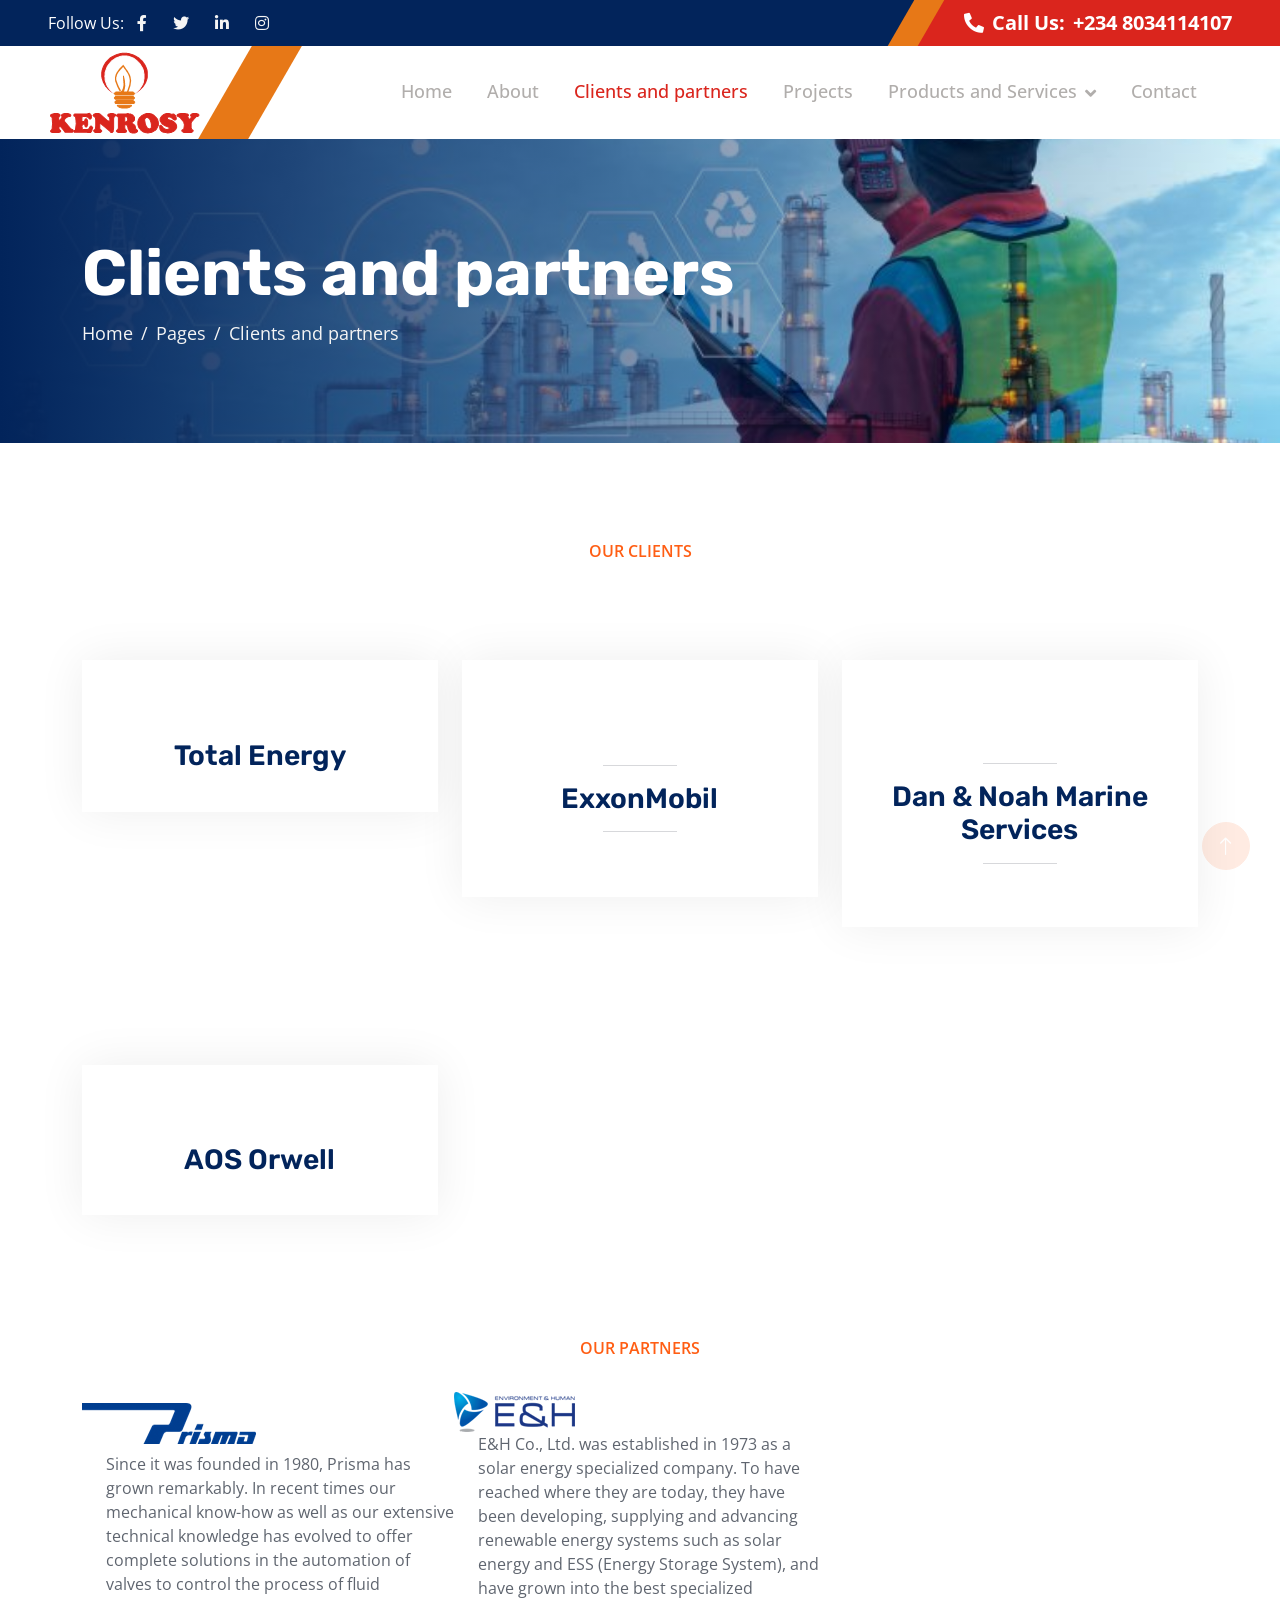
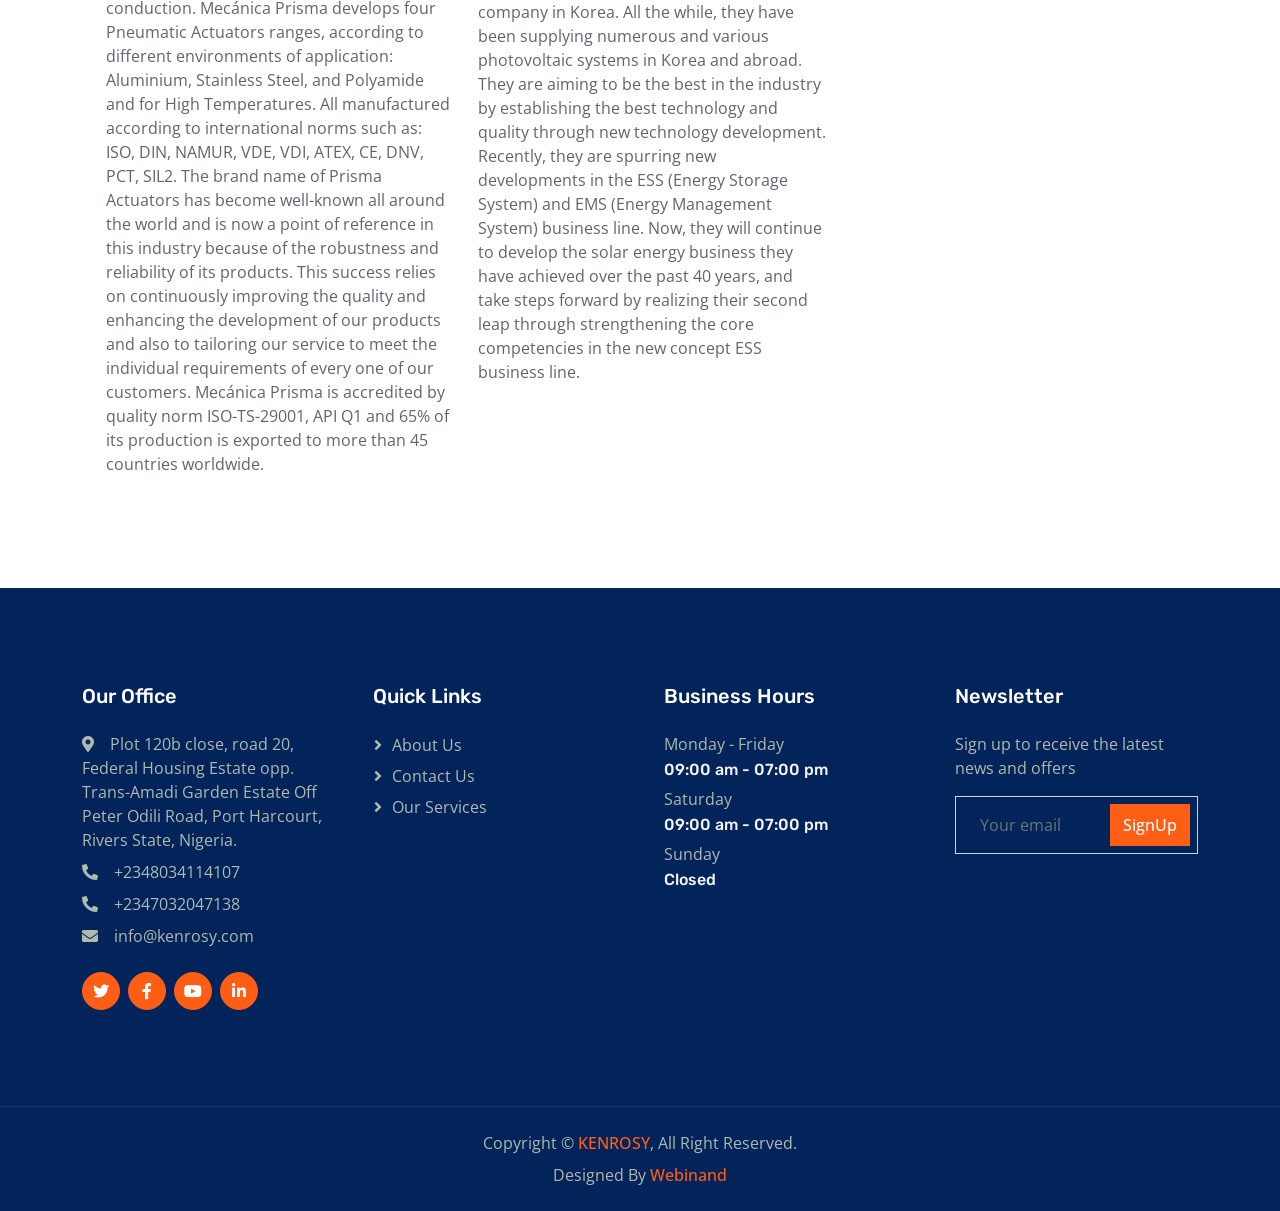
<file: clients.html>
<!DOCTYPE html>
<html lang="en">
  <head>
    <meta charset="utf-8" />
    <title>KENROSY</title>
    <meta content="width=device-width, initial-scale=1.0" name="viewport" />
    <meta content="" name="keywords" />
    <meta content="" name="description" />

    <!-- Favicon -->
    <link href="img/KENROSY LOGO.png" rel="icon" />

    <!-- Google Web Fonts -->
    <link rel="preconnect" href="https://fonts.googleapis.com" />
    <link rel="preconnect" href="https://fonts.gstatic.com" crossorigin />
    <link
      href="https://fonts.googleapis.com/css2?family=Open+Sans:wght@400;500;600&family=Rubik:wght@500;600;700&display=swap"
      rel="stylesheet"
    />

    <!-- Icon Font Stylesheet -->
    <link
      href="https://cdnjs.cloudflare.com/ajax/libs/font-awesome/5.10.0/css/all.min.css"
      rel="stylesheet"
    />
    <link
      href="https://cdn.jsdelivr.net/npm/bootstrap-icons@1.4.1/font/bootstrap-icons.css"
      rel="stylesheet"
    />

    <!-- Libraries Stylesheet -->
    <link href="lib/animate/animate.min.css" rel="stylesheet" />
    <link href="lib/owlcarousel/assets/owl.carousel.min.css" rel="stylesheet" />

    <!-- Customized Bootstrap Stylesheet -->
    <link href="css/bootstrap.min.css" rel="stylesheet" />

    <!-- Template Stylesheet -->
    <link href="css/style.css" rel="stylesheet" />
  </head>

  <body>
    <!-- Spinner Start -->
    <div
      id="spinner"
      class="show bg-white position-fixed translate-middle w-100 vh-100 top-50 start-50 d-flex align-items-center justify-content-center"
    >
      <div
        class="spinner-border text-primary"
        role="status"
        style="width: 3rem; height: 3rem"
      ></div>
    </div>
    <!-- Spinner End -->

    <!-- Topbar Start -->
    <div class="container-fluid bg-dark px-0">
      <div class="row g-0 d-none d-lg-flex">
        <div class="col-lg-6 ps-5 text-start">
          <div class="h-100 d-inline-flex align-items-center text-white">
            <span>Follow Us:</span>
            <a class="btn btn-link text-light" href=""
              ><i class="fab fa-facebook-f"></i
            ></a>
            <a class="btn btn-link text-light" href=""
              ><i class="fab fa-twitter"></i
            ></a>
            <a class="btn btn-link text-light" href=""
              ><i class="fab fa-linkedin-in"></i
            ></a>
            <a class="btn btn-link text-light" href=""
              ><i class="fab fa-instagram"></i
            ></a>
          </div>
        </div>
        <div class="col-lg-6 text-end">
          <div
            class="h-100 topbar-right d-inline-flex align-items-center text-white py-2 px-5"
          >
            <span class="fs-5 fw-bold me-2"
              ><i class="fa fa-phone-alt me-2"></i>Call Us:</span
            >
            <span class="fs-5 fw-bold">+234 8034114107</span>
          </div>
        </div>
      </div>
    </div>
    <!-- Topbar End -->

    <!-- Navbar Start -->
    <nav
      class="navbar navbar-expand-lg bg-white navbar-light sticky-top py-0 pe-5"
    >
      <a href="index.html" class="navbar-brand ps-5 me-0">
        <img src="/img/KENROSY LOGO.png" alt="" />
      </a>
      <button
        type="button"
        class="navbar-toggler me-0"
        data-bs-toggle="collapse"
        data-bs-target="#navbarCollapse"
      >
        <span class="navbar-toggler-icon"></span>
      </button>
      <div class="collapse navbar-collapse" id="navbarCollapse">
        <div class="navbar-nav ms-auto p-4 p-lg-0">
          <a href="index.html" class="nav-item nav-link">Home</a>
          <a href="about.html" class="nav-item nav-link">About</a>
          <a href="clients.html" class="nav-item nav-link active"
            >Clients and partners</a
          >
          <a href="/project.html" class="nav-item nav-link">Projects</a>

          <div class="nav-item dropdown">
            <a
              href="#"
              class="nav-link dropdown-toggle"
              data-bs-toggle="dropdown"
              >Products and Services</a
            >
            <div class="dropdown-menu bg-light m-0">
              <a href="/products.html" class="dropdown-item">Products</a>
              <a href="/service.html" class="dropdown-item">services</a>
              <!-- <a href="team.html" class="dropdown-item">Our Team</a> -->
              <!-- <a href="testimonial.html" class="dropdown-item">Testimonial</a> -->
              <!-- <a href="404.html" class="dropdown-item">404 Page</a> -->
            </div>
          </div>
          <a href="contact.html" class="nav-item nav-link">Contact</a>
        </div>
        <!-- <a href="" class="btn btn-primary px-3 d-none d-lg-block"
          >Get A Quote</a
        > -->
      </div>
    </nav>
    <!-- Navbar End -->

    <div
      class="container-fluid page-header py-5 mb-5 wow fadeIn"
      data-wow-delay="0.1s"
    >
      <div class="container py-5">
        <h1 class="display-3 text-white animated slideInRight">
          Clients and partners
        </h1>
        <nav aria-label="breadcrumb">
          <ol class="breadcrumb animated slideInRight mb-0">
            <li class="breadcrumb-item"><a href="#">Home</a></li>
            <li class="breadcrumb-item"><a href="#">Pages</a></li>
            <li class="breadcrumb-item active" aria-current="page">
              Clients and partners
            </li>
          </ol>
        </nav>
      </div>
    </div>

    <!-- clients and partners -->
    <div class="container-xxl py-5">
      <div class="container">
        <div
          class="text-center mx-auto pb-4 wow fadeInUp"
          data-wow-delay="0.1s"
          style="max-width: 600px"
        >
          <p class="fw-medium text-uppercase text-primary mb-2">Our Clients</p>
          <!-- <h1 class="display-5 mb-4">
            We Provide Best Energy And Power Services
          </h1> -->
        </div>
        <div class="row gy-5 gx-4">
          <div class="col-md-6 col-lg-4 wow fadeInUp" data-wow-delay="0.1s">
            <div class="service-item">
              <img class="img-fluid" src="img/totalenergy.jpg" alt="" />
              <!-- <div class="service-img">
                <img class="img-fluid" src="img/service-1.jpg" alt="" />
              </div> -->
              <div class="service-detail">
                <div class="service-title">
                  <hr class="w-25" />
                  <h3 class="mb-0">Total Energy</h3>
                  <hr class="w-25" />
                </div>
                <!-- <div class="service-text">
                  <p class="text-white mb-0">
                    We handle the entire process of building your vision, from
                    planning and design to completion. We offer expertise,
                    efficiency, quality control, and risk mitigation, ensuring a
                    smooth and successful project.
                  </p>
                </div> -->
              </div>
              <!-- <a class="btn btn-light" href="">Read More</a> -->
            </div>
          </div>
          <div class="col-md-6 col-lg-4 wow fadeInUp" data-wow-delay="0.3s">
            <div class="service-item">
              <img class="img-fluid" src="img/Exxon-Mobil-Logo.jpg" alt="" />
              <!-- <div class="service-img">
                <img class="img-fluid" src="img/service-2.jpg" alt="" />
              </div> -->
              <div class="service-detail">
                <div class="service-title">
                  <hr class="w-25" />
                  <h3 class="mb-0">ExxonMobil</h3>
                  <hr class="w-25" />
                </div>
                <!-- <div class="service-text">
                  <p class="text-white mb-0">
                    We help our clients acquire equipments and services
                    strategically. This includes finding suppliers, negotiating
                    contracts, managing risks, and ensuring compliance. Our
                    clients can benefit from cost savings, improved efficiency,
                    and better quality by utilizing these services.
                  </p>
                </div> -->
              </div>
              <!-- <a class="btn btn-light" href="">Read More</a> -->
            </div>
          </div>
          <div class="col-md-6 col-lg-4 wow fadeInUp" data-wow-delay="0.5s">
            <div class="service-item">
              <img class="img-fluid" src="img/dan.jpg" alt="" />
              <!-- <div class="service-img">
                <img class="img-fluid" src="img/service-3.jpg" alt="" />
              </div> -->
              <div class="service-detail">
                <div class="service-title">
                  <hr class="w-25" />
                  <h3 class="mb-0">Dan & Noah Marine Services</h3>
                  <hr class="w-25" />
                </div>
                <!-- <div class="service-text">
                  <p class="text-white mb-0">
                    We ensure your products and equipment are set up and
                    functioning properly. We offer expertise, efficiency, and
                    safety, transforming your purchases into ready-to-use
                    assets.
                  </p>
                </div> -->
              </div>
              <!-- <a class="btn btn-light" href="">Read More</a> -->
            </div>
          </div>
          <div class="col-md-6 col-lg-4 wow fadeInUp" data-wow-delay="0.5s">
            <div class="service-item">
              <img class="img-fluid" src="img/aos.jpg" alt="" />
              <!-- <div class="service-img">
                <img class="img-fluid" src="img/service-3.jpg" alt="" />
              </div> -->
              <div class="service-detail">
                <div class="service-title">
                  <hr class="w-25" />
                  <h3 class="mb-0">AOS Orwell</h3>
                  <hr class="w-25" />
                </div>
                <!-- <div class="service-text">
                  <p class="text-white mb-0">
                    We ensure your products and equipment are set up and
                    functioning properly. We offer expertise, efficiency, and
                    safety, transforming your purchases into ready-to-use
                    assets.
                  </p>
                </div> -->
              </div>
              <!-- <a class="btn btn-light" href="">Read More</a> -->
            </div>
          </div>
        </div>
      </div>
    </div>
    <!-- clients end -->

    <!-- partners start -->

    <div class="container-xxl py-5">
      <div class="container">
        <div
          class="text-center mx-auto pb-4 wow fadeInUp"
          data-wow-delay="0.1s"
          style="max-width: 600px"
        >
          <p class="fw-medium text-uppercase text-primary mb-2">Our partners</p>
        </div>
        <div class="d-flex">
          <div class="col-lg-4 col-md-6 wow fadeInUp" data-wow-delay="0.1s">
            <div class="team-item">
              <img class="img-fluid" src="img/prisma.png" alt="" />
              <div class="d-flex">
                <div
                  class="position-relative d-flex flex-column justify-content-center w-100 ps-4"
                  style="height: auto"
                >
                  <div class="team-socials">
                    <p>
                      Since it was founded in 1980, Prisma has grown remarkably.
                      In recent times our mechanical know-how as well as our
                      extensive technical knowledge has evolved to offer
                      complete solutions in the automation of valves to control
                      the process of fluid conduction. Mecánica Prisma develops
                      four Pneumatic Actuators ranges, according to different
                      environments of application: Aluminium, Stainless Steel,
                      and Polyamide and for High Temperatures. All manufactured
                      according to international norms such as: ISO, DIN, NAMUR,
                      VDE, VDI, ATEX, CE, DNV, PCT, SIL2. The brand name of
                      Prisma Actuators has become well-known all around the
                      world and is now a point of reference in this industry
                      because of the robustness and reliability of its products.
                      This success relies on continuously improving the quality
                      and enhancing the development of our products and also to
                      tailoring our service to meet the individual requirements
                      of every one of our customers. Mecánica Prisma is
                      accredited by quality norm ISO-TS-29001, API Q1 and 65% of
                      its production is exported to more than 45 countries
                      worldwide.
                    </p>
                  </div>
                </div>
              </div>
            </div>
          </div>

          <div class="col-lg-4 col-md-6 wow fadeInUp" data-wow-delay="0.1s">
            <div class="team-item">
              <img class="img-fluid" src="img/e&h.png" alt="" />
              <div class="d-flex">
                <div
                  class="position-relative d-flex flex-column justify-content-center w-100 ps-4"
                  style="height: auto"
                >
                  <div class="team-socials">
                    <p>
                      E&H Co., Ltd. was established in 1973 as a solar energy
                      specialized company. To have reached where they are today,
                      they have been developing, supplying and advancing
                      renewable energy systems such as solar energy and ESS
                      (Energy Storage System), and have grown into the best
                      specialized company in Korea. All the while, they have
                      been supplying numerous and various photovoltaic systems
                      in Korea and abroad. They are aiming to be the best in the
                      industry by establishing the best technology and quality
                      through new technology development. Recently, they are
                      spurring new developments in the ESS (Energy Storage
                      System) and EMS (Energy Management System) business line.
                      Now, they will continue to develop the solar energy
                      business they have achieved over the past 40 years, and
                      take steps forward by realizing their second leap through
                      strengthening the core competencies in the new concept ESS
                      business line.
                    </p>
                  </div>
                </div>
              </div>
            </div>
          </div>
        </div>
      </div>
    </div>
    <!-- partners end -->

    <!-- Footer Start -->
    <div
      class="container-fluid bg-dark footer mt-5 py-5 wow fadeIn"
      data-wow-delay="0.1s"
    >
      <div class="container py-5">
        <div class="row g-5">
          <div class="col-lg-3 col-md-6">
            <h5 class="text-white mb-4">Our Office</h5>
            <p class="mb-2">
              <i class="fa fa-map-marker-alt me-3"></i>Plot 120b close, road 20,
              Federal Housing Estate opp. Trans-Amadi Garden Estate Off Peter
              Odili Road, Port Harcourt, Rivers State, Nigeria.
            </p>
            <p class="mb-2">
              <i class="fa fa-phone-alt me-3"></i>+2348034114107
            </p>
            <p class="mb-2">
              <i class="fa fa-phone-alt me-3"></i>+2347032047138
            </p>
            <p class="mb-2">
              <i class="fa fa-envelope me-3"></i>info@kenrosy.com
            </p>
            <div class="d-flex pt-3">
              <a class="btn btn-square btn-primary rounded-circle me-2" href=""
                ><i class="fab fa-twitter"></i
              ></a>
              <a class="btn btn-square btn-primary rounded-circle me-2" href=""
                ><i class="fab fa-facebook-f"></i
              ></a>
              <a class="btn btn-square btn-primary rounded-circle me-2" href=""
                ><i class="fab fa-youtube"></i
              ></a>
              <a class="btn btn-square btn-primary rounded-circle me-2" href=""
                ><i class="fab fa-linkedin-in"></i
              ></a>
            </div>
          </div>
          <div class="col-lg-3 col-md-6">
            <h5 class="text-white mb-4">Quick Links</h5>
            <a class="btn btn-link" href="/about.html">About Us</a>
            <a class="btn btn-link" href="/contact.html">Contact Us</a>
            <a class="btn btn-link" href="/service.html">Our Services</a>
            <!-- <a class="btn btn-link" href="">Terms & Condition</a> -->
            <!-- <a class="btn btn-link" href="">Support</a> -->
          </div>
          <div class="col-lg-3 col-md-6">
            <h5 class="text-white mb-4">Business Hours</h5>
            <p class="mb-1">Monday - Friday</p>
            <h6 class="text-light">09:00 am - 07:00 pm</h6>
            <p class="mb-1">Saturday</p>
            <h6 class="text-light">09:00 am - 07:00 pm</h6>
            <p class="mb-1">Sunday</p>
            <h6 class="text-light">Closed</h6>
          </div>
          <div class="col-lg-3 col-md-6">
            <h5 class="text-white mb-4">Newsletter</h5>
            <p>Sign up to receive the latest news and offers</p>
            <div class="position-relative w-100">
              <input
                class="form-control bg-transparent w-100 py-3 ps-4 pe-5"
                type="text"
                placeholder="Your email"
              />
              <button
                type="button"
                class="btn btn-primary py-2 position-absolute top-0 end-0 mt-2 me-2"
              >
                SignUp
              </button>
            </div>
          </div>
        </div>
      </div>
    </div>
    <!-- Footer End -->

    <!-- Copyright Start -->
    <div class="container-fluid copyright bg-dark py-4">
      <div class="container text-center">
        <p class="mb-2">
          Copyright &copy; <a class="fw-semi-bold" href="#">KENROSY</a>, All
          Right Reserved.
        </p>
        <!--/*** This template is free as long as you keep the footer author’s credit link/attribution link/backlink. If you'd like to use the template without the footer author’s credit link/attribution link/backlink, you can purchase the Credit Removal License from "https://htmlcodex.com/credit-removal". Thank you for your support. ***/-->
        <p class="mb-0">
          Designed By
          <a
            class="fw-semi-bold"
            target="_blank"
            href="https://ferdinandogar.netlify.app"
            >Webinand</a
          >
        </p>
      </div>
    </div>
    <!-- Copyright End -->

    <!-- Back to Top -->
    <a
      href="#"
      class="btn btn-lg btn-primary btn-lg-square rounded-circle back-to-top"
      ><i class="bi bi-arrow-up"></i
    ></a>

    <!-- JavaScript Libraries -->
    <script src="https://code.jquery.com/jquery-3.4.1.min.js"></script>
    <script src="https://cdn.jsdelivr.net/npm/bootstrap@5.0.0/dist/js/bootstrap.bundle.min.js"></script>
    <script src="lib/wow/wow.min.js"></script>
    <script src="lib/easing/easing.min.js"></script>
    <script src="lib/waypoints/waypoints.min.js"></script>
    <script src="lib/owlcarousel/owl.carousel.min.js"></script>
    <script src="lib/counterup/counterup.min.js"></script>

    <!-- Template Javascript -->
    <script src="js/main.js"></script>
  </body>
</html>
</file>
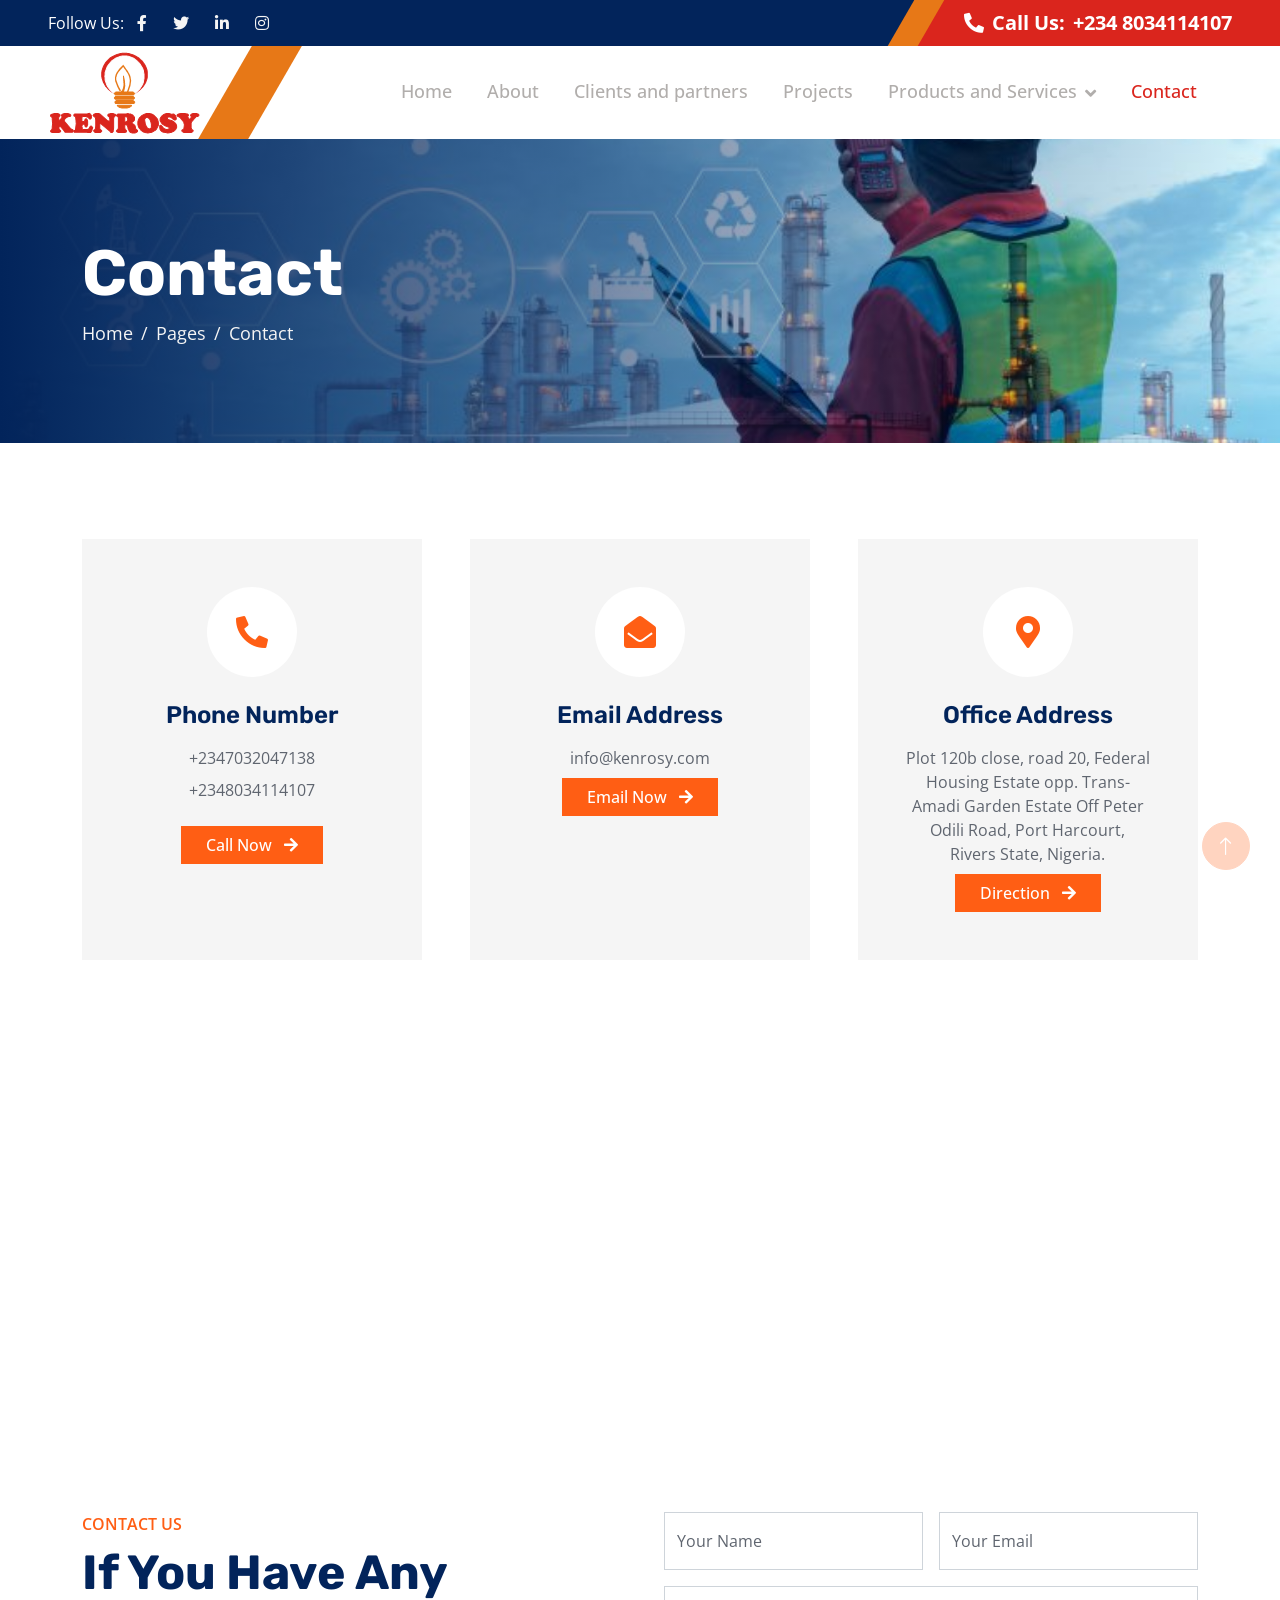
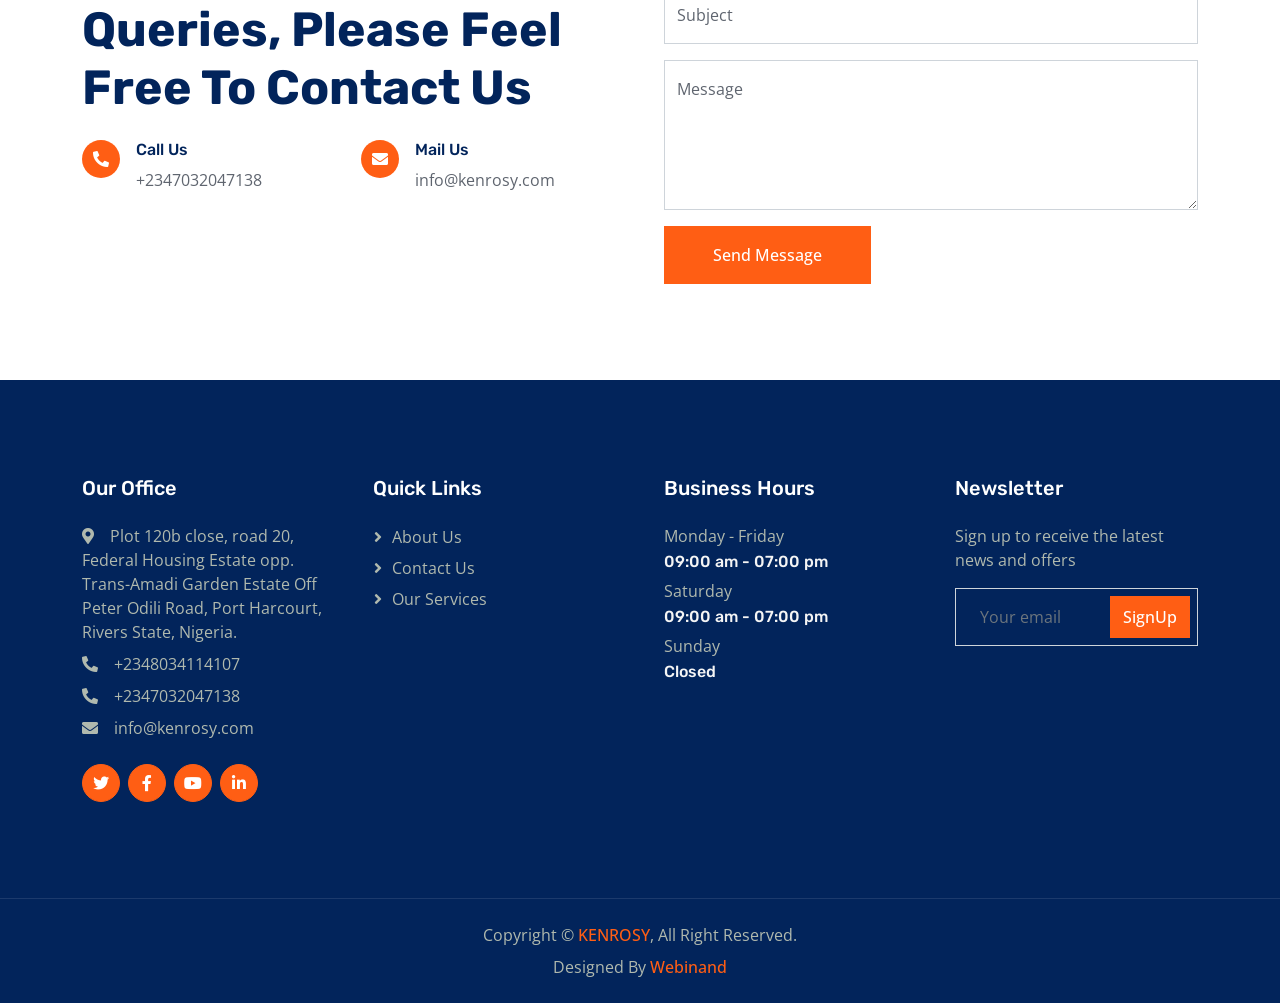
<file: contact.html>
<!DOCTYPE html>
<html lang="en">
  <head>
    <meta charset="utf-8" />
    <title>KENROSY</title>
    <meta content="width=device-width, initial-scale=1.0" name="viewport" />
    <meta content="" name="keywords" />
    <meta content="" name="description" />

    <!-- Favicon -->
    <link href="img/KENROSY LOGO.png" rel="icon" />

    <!-- Google Web Fonts -->
    <link rel="preconnect" href="https://fonts.googleapis.com" />
    <link rel="preconnect" href="https://fonts.gstatic.com" crossorigin />
    <link
      href="https://fonts.googleapis.com/css2?family=Open+Sans:wght@400;500;600&family=Rubik:wght@500;600;700&display=swap"
      rel="stylesheet"
    />

    <!-- Icon Font Stylesheet -->
    <link
      href="https://cdnjs.cloudflare.com/ajax/libs/font-awesome/5.10.0/css/all.min.css"
      rel="stylesheet"
    />
    <link
      href="https://cdn.jsdelivr.net/npm/bootstrap-icons@1.4.1/font/bootstrap-icons.css"
      rel="stylesheet"
    />

    <!-- Libraries Stylesheet -->
    <link href="lib/animate/animate.min.css" rel="stylesheet" />
    <link href="lib/owlcarousel/assets/owl.carousel.min.css" rel="stylesheet" />

    <!-- Customized Bootstrap Stylesheet -->
    <link href="css/bootstrap.min.css" rel="stylesheet" />

    <!-- Template Stylesheet -->
    <link href="css/style.css" rel="stylesheet" />
  </head>

  <body>
    <!-- Spinner Start -->
    <div
      id="spinner"
      class="show bg-white position-fixed translate-middle w-100 vh-100 top-50 start-50 d-flex align-items-center justify-content-center"
    >
      <div
        class="spinner-border text-primary"
        role="status"
        style="width: 3rem; height: 3rem"
      ></div>
    </div>
    <!-- Spinner End -->

    <!-- Topbar Start -->
    <div class="container-fluid bg-dark px-0">
      <div class="row g-0 d-none d-lg-flex">
        <div class="col-lg-6 ps-5 text-start">
          <div class="h-100 d-inline-flex align-items-center text-white">
            <span>Follow Us:</span>
            <a class="btn btn-link text-light" href=""
              ><i class="fab fa-facebook-f"></i
            ></a>
            <a class="btn btn-link text-light" href=""
              ><i class="fab fa-twitter"></i
            ></a>
            <a class="btn btn-link text-light" href=""
              ><i class="fab fa-linkedin-in"></i
            ></a>
            <a class="btn btn-link text-light" href=""
              ><i class="fab fa-instagram"></i
            ></a>
          </div>
        </div>
        <div class="col-lg-6 text-end">
          <div
            class="h-100 topbar-right d-inline-flex align-items-center text-white py-2 px-5"
          >
            <span class="fs-5 fw-bold me-2"
              ><i class="fa fa-phone-alt me-2"></i>Call Us:</span
            >
            <span class="fs-5 fw-bold">+234 8034114107</span>
          </div>
        </div>
      </div>
    </div>
    <!-- Topbar End -->

    <!-- Navbar Start -->
    <nav
      class="navbar navbar-expand-lg bg-white navbar-light sticky-top py-0 pe-5"
    >
      <a href="index.html" class="navbar-brand ps-5 me-0">
        <img src="/img/KENROSY LOGO.png" alt="" />
      </a>
      <button
        type="button"
        class="navbar-toggler me-0"
        data-bs-toggle="collapse"
        data-bs-target="#navbarCollapse"
      >
        <span class="navbar-toggler-icon"></span>
      </button>
      <div class="collapse navbar-collapse" id="navbarCollapse">
        <div class="navbar-nav ms-auto p-4 p-lg-0">
          <a href="index.html" class="nav-item nav-link">Home</a>
          <a href="about.html" class="nav-item nav-link">About</a>
          <a href="clients.html" class="nav-item nav-link"
            >Clients and partners</a
          >
          <a href="/project.html" class="nav-item nav-link">Projects</a>

          <div class="nav-item dropdown">
            <a
              href="#"
              class="nav-link dropdown-toggle"
              data-bs-toggle="dropdown"
              >Products and Services</a
            >
            <div class="dropdown-menu bg-light m-0">
              <a href="/products.html" class="dropdown-item">Products</a>
              <a href="/service.html" class="dropdown-item">services</a>
              <!-- <a href="team.html" class="dropdown-item">Our Team</a> -->
              <!-- <a href="testimonial.html" class="dropdown-item">Testimonial</a> -->
              <!-- <a href="404.html" class="dropdown-item">404 Page</a> -->
            </div>
          </div>
          <a href="contact.html" class="nav-item nav-link active">Contact</a>
        </div>
        <!-- <a href="" class="btn btn-primary px-3 d-none d-lg-block"
        >Get A Quote</a
      > -->
      </div>
    </nav>
    <!-- Navbar End -->

    <!-- Page Header Start -->
    <div
      class="container-fluid page-header py-5 mb-5 wow fadeIn"
      data-wow-delay="0.1s"
    >
      <div class="container py-5">
        <h1 class="display-3 text-white animated slideInRight">Contact</h1>
        <nav aria-label="breadcrumb">
          <ol class="breadcrumb animated slideInRight mb-0">
            <li class="breadcrumb-item"><a href="#">Home</a></li>
            <li class="breadcrumb-item"><a href="#">Pages</a></li>
            <li class="breadcrumb-item active" aria-current="page">Contact</li>
          </ol>
        </nav>
      </div>
    </div>
    <!-- Page Header End -->

    <!-- Contact Start -->
    <div class="container-xxl py-5">
      <div class="container">
        <div class="row g-5 justify-content-center mb-5">
          <div class="col-lg-4 col-md-6 wow fadeInUp" data-wow-delay="0.1s">
            <div class="bg-light text-center h-100 p-5">
              <div
                class="btn-square bg-white rounded-circle mx-auto mb-4"
                style="width: 90px; height: 90px"
              >
                <i class="fa fa-phone-alt fa-2x text-primary"></i>
              </div>
              <h4 class="mb-3">Phone Number</h4>
              <p class="mb-2">+2347032047138</p>
              <p class="mb-4">+2348034114107</p>
              <a class="btn btn-primary px-4" href="tel:+2347032047138"
                >Call Now <i class="fa fa-arrow-right ms-2"></i
              ></a>
            </div>
          </div>
          <div class="col-lg-4 col-md-6 wow fadeInUp" data-wow-delay="0.3s">
            <div class="bg-light text-center h-100 p-5">
              <div
                class="btn-square bg-white rounded-circle mx-auto mb-4"
                style="width: 90px; height: 90px"
              >
                <i class="fa fa-envelope-open fa-2x text-primary"></i>
              </div>
              <h4 class="mb-3">Email Address</h4>
              <p class="mb-2">info@kenrosy.com</p>
              <!-- <p class="mb-4">support@example.com</p> -->
              <a class="btn btn-primary px-4" href="mailto:info@kenrosy.com"
                >Email Now <i class="fa fa-arrow-right ms-2"></i
              ></a>
            </div>
          </div>
          <div class="col-lg-4 col-md-6 wow fadeInUp" data-wow-delay="0.5s">
            <div class="bg-light text-center h-100 p-5">
              <div
                class="btn-square bg-white rounded-circle mx-auto mb-4"
                style="width: 90px; height: 90px"
              >
                <i class="fa fa-map-marker-alt fa-2x text-primary"></i>
              </div>
              <h4 class="mb-3">Office Address</h4>
              <p class="mb-2">
                Plot 120b close, road 20, Federal Housing Estate opp.
                Trans-Amadi Garden Estate Off Peter Odili Road, Port Harcourt,
                Rivers State, Nigeria.
              </p>

              <a
                class="btn btn-primary px-4"
                href="https://maps.app.goo.gl/1CA58MHvZ3Z9imTK6"
                target="blank"
                >Direction <i class="fa fa-arrow-right ms-2"></i
              ></a>
            </div>
          </div>
        </div>
        <div class="row mb-5">
          <div class="col-12 wow fadeInUp" data-wow-delay="0.1s">
            <iframe
              class="w-100"
              src="https://www.google.com/maps/embed?pb=!1m18!1m12!1m3!1d3975.8498804375104!2d7.03413197372027!3d4.795808240828353!2m3!1f0!2f0!3f0!3m2!1i1024!2i768!4f13.1!3m3!1m2!1s0x1069cd9d374ddeef%3A0x6f542488033e1f0b!2sPanama%20Estate!5e0!3m2!1sen!2sng!4v1718623752811!5m2!1sen!2sng"
              frameborder="0"
              style="min-height: 450px; border: 0"
              allowfullscreen=""
              aria-hidden="false"
              tabindex="0"
            ></iframe>
          </div>
        </div>
        <div class="row g-5">
          <div class="col-lg-6 wow fadeInUp" data-wow-delay="0.1s">
            <p class="fw-medium text-uppercase text-primary mb-2">Contact Us</p>
            <h1 class="display-5 mb-4">
              If You Have Any Queries, Please Feel Free To Contact Us
            </h1>
            <div class="row g-4">
              <div class="col-6">
                <div class="d-flex">
                  <div
                    class="flex-shrink-0 btn-square bg-primary rounded-circle"
                  >
                    <i class="fa fa-phone-alt text-white"></i>
                  </div>
                  <div class="ms-3">
                    <h6>Call Us</h6>
                    <span>+2347032047138</span>
                  </div>
                </div>
              </div>
              <div class="col-6">
                <div class="d-flex">
                  <div
                    class="flex-shrink-0 btn-square bg-primary rounded-circle"
                  >
                    <i class="fa fa-envelope text-white"></i>
                  </div>
                  <div class="ms-3">
                    <h6>Mail Us</h6>
                    <span>info@kenrosy.com</span>
                  </div>
                </div>
              </div>
            </div>
          </div>
          <div class="col-lg-6 wow fadeInUp" data-wow-delay="0.5s">
            <form action="https://formsubmit.co/info@kenrosy.com" method="post">
              <div class="row g-3">
                <div class="col-md-6">
                  <div class="form-floating">
                    <input
                      type="text"
                      class="form-control"
                      id="name"
                      name="name"
                      placeholder="Your Name"
                      required
                    />
                    <label for="name">Your Name</label>
                  </div>
                </div>
                <div class="col-md-6">
                  <div class="form-floating">
                    <input
                      type="email"
                      class="form-control"
                      id="email"
                      name="email"
                      placeholder="Your Email"
                      required
                    />
                    <label for="email">Your Email</label>
                  </div>
                </div>
                <div class="col-12">
                  <div class="form-floating">
                    <input
                      type="text"
                      class="form-control"
                      id="subject"
                      name="subject"
                      placeholder="Subject"
                      required
                    />
                    <label for="subject">Subject</label>
                  </div>
                </div>
                <div class="col-12">
                  <div class="form-floating">
                    <textarea
                      class="form-control"
                      placeholder="Leave a message here"
                      id="message"
                      name="text"
                      style="height: 150px"
                      required
                    ></textarea>
                    <label for="message">Message</label>
                  </div>
                </div>
                <div class="col-12">
                  <button class="btn btn-primary py-3 px-5" type="submit">
                    Send Message
                  </button>
                </div>
              </div>
            </form>
          </div>
        </div>
      </div>
    </div>
    <!-- Contact End -->

    <!-- Footer Start -->
    <div
      class="container-fluid bg-dark footer mt-5 py-5 wow fadeIn"
      data-wow-delay="0.1s"
    >
      <div class="container py-5">
        <div class="row g-5">
          <div class="col-lg-3 col-md-6">
            <h5 class="text-white mb-4">Our Office</h5>
            <p class="mb-2">
              <i class="fa fa-map-marker-alt me-3"></i>Plot 120b close, road 20,
              Federal Housing Estate opp. Trans-Amadi Garden Estate Off Peter
              Odili Road, Port Harcourt, Rivers State, Nigeria.
            </p>
            <p class="mb-2">
              <i class="fa fa-phone-alt me-3"></i>+2348034114107
            </p>
            <p class="mb-2">
              <i class="fa fa-phone-alt me-3"></i>+2347032047138
            </p>
            <p class="mb-2">
              <i class="fa fa-envelope me-3"></i>info@kenrosy.com
            </p>
            <div class="d-flex pt-3">
              <a class="btn btn-square btn-primary rounded-circle me-2" href=""
                ><i class="fab fa-twitter"></i
              ></a>
              <a class="btn btn-square btn-primary rounded-circle me-2" href=""
                ><i class="fab fa-facebook-f"></i
              ></a>
              <a class="btn btn-square btn-primary rounded-circle me-2" href=""
                ><i class="fab fa-youtube"></i
              ></a>
              <a class="btn btn-square btn-primary rounded-circle me-2" href=""
                ><i class="fab fa-linkedin-in"></i
              ></a>
            </div>
          </div>
          <div class="col-lg-3 col-md-6">
            <h5 class="text-white mb-4">Quick Links</h5>
            <a class="btn btn-link" href="/about.html">About Us</a>
            <a class="btn btn-link" href="/contact.html">Contact Us</a>
            <a class="btn btn-link" href="/service.html">Our Services</a>
            <!-- <a class="btn btn-link" href="">Terms & Condition</a> -->
            <!-- <a class="btn btn-link" href="">Support</a> -->
          </div>
          <div class="col-lg-3 col-md-6">
            <h5 class="text-white mb-4">Business Hours</h5>
            <p class="mb-1">Monday - Friday</p>
            <h6 class="text-light">09:00 am - 07:00 pm</h6>
            <p class="mb-1">Saturday</p>
            <h6 class="text-light">09:00 am - 07:00 pm</h6>
            <p class="mb-1">Sunday</p>
            <h6 class="text-light">Closed</h6>
          </div>
          <div class="col-lg-3 col-md-6">
            <h5 class="text-white mb-4">Newsletter</h5>
            <p>Sign up to receive the latest news and offers</p>
            <div class="position-relative w-100">
              <input
                class="form-control bg-transparent w-100 py-3 ps-4 pe-5"
                type="text"
                placeholder="Your email"
              />
              <button
                type="button"
                class="btn btn-primary py-2 position-absolute top-0 end-0 mt-2 me-2"
              >
                SignUp
              </button>
            </div>
          </div>
        </div>
      </div>
    </div>
    <!-- Footer End -->

    <!-- Copyright Start -->
    <div class="container-fluid copyright bg-dark py-4">
      <div class="container text-center">
        <p class="mb-2">
          Copyright &copy; <a class="fw-semi-bold" href="#">KENROSY</a>, All
          Right Reserved.
        </p>
        <!--/*** This template is free as long as you keep the footer author’s credit link/attribution link/backlink. If you'd like to use the template without the footer author’s credit link/attribution link/backlink, you can purchase the Credit Removal License from "https://htmlcodex.com/credit-removal". Thank you for your support. ***/-->
        <p class="mb-0">
          Designed By
          <a
            class="fw-semi-bold"
            target="_blank"
            href="https://ferdinandogar.netlify.app"
            >Webinand</a
          >
        </p>
      </div>
    </div>
    <!-- Copyright End -->

    <!-- Back to Top -->
    <a
      href="#"
      class="btn btn-lg btn-primary btn-lg-square rounded-circle back-to-top"
      ><i class="bi bi-arrow-up"></i
    ></a>

    <!-- JavaScript Libraries -->
    <script src="https://code.jquery.com/jquery-3.4.1.min.js"></script>
    <script src="https://cdn.jsdelivr.net/npm/bootstrap@5.0.0/dist/js/bootstrap.bundle.min.js"></script>
    <script src="lib/wow/wow.min.js"></script>
    <script src="lib/easing/easing.min.js"></script>
    <script src="lib/waypoints/waypoints.min.js"></script>
    <script src="lib/owlcarousel/owl.carousel.min.js"></script>
    <script src="lib/counterup/counterup.min.js"></script>

    <!-- Template Javascript -->
    <script src="js/main.js"></script>
  </body>
</html>
</file>
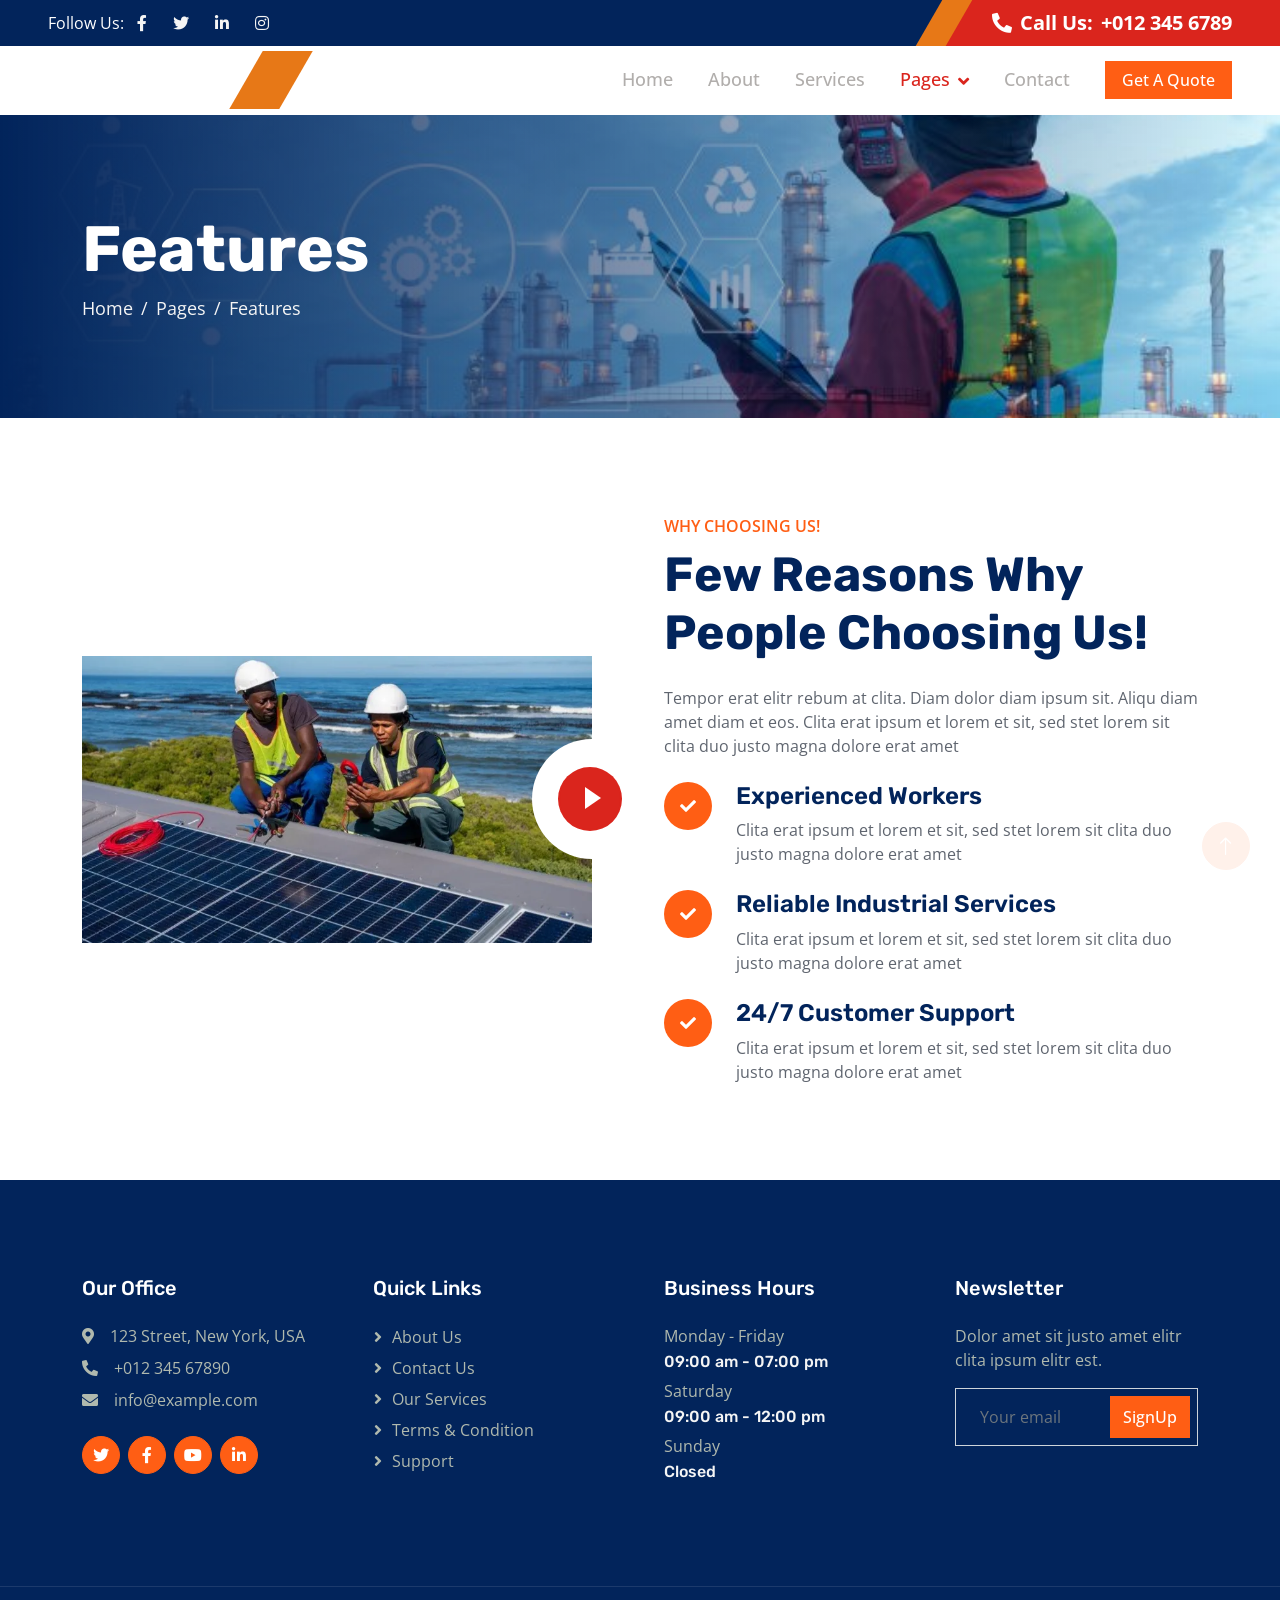
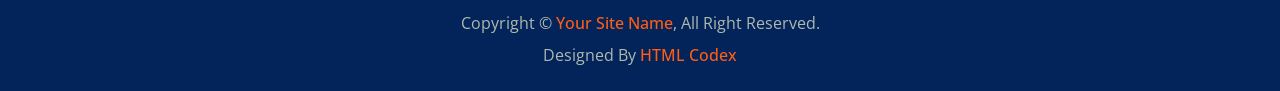
<file: feature.html>
<!DOCTYPE html>
<html lang="en">

<head>
    <meta charset="utf-8">
    <title>Industro - Industrial HTML Template</title>
    <meta content="width=device-width, initial-scale=1.0" name="viewport">
    <meta content="" name="keywords">
    <meta content="" name="description">

    <!-- Favicon -->
    <link href="img/favicon.ico" rel="icon">

    <!-- Google Web Fonts -->
    <link rel="preconnect" href="https://fonts.googleapis.com">
    <link rel="preconnect" href="https://fonts.gstatic.com" crossorigin>
    <link href="https://fonts.googleapis.com/css2?family=Open+Sans:wght@400;500;600&family=Rubik:wght@500;600;700&display=swap" rel="stylesheet">

    <!-- Icon Font Stylesheet -->
    <link href="https://cdnjs.cloudflare.com/ajax/libs/font-awesome/5.10.0/css/all.min.css" rel="stylesheet">
    <link href="https://cdn.jsdelivr.net/npm/bootstrap-icons@1.4.1/font/bootstrap-icons.css" rel="stylesheet">

    <!-- Libraries Stylesheet -->
    <link href="lib/animate/animate.min.css" rel="stylesheet">
    <link href="lib/owlcarousel/assets/owl.carousel.min.css" rel="stylesheet">

    <!-- Customized Bootstrap Stylesheet -->
    <link href="css/bootstrap.min.css" rel="stylesheet">

    <!-- Template Stylesheet -->
    <link href="css/style.css" rel="stylesheet">
</head>

<body>
    <!-- Spinner Start -->
    <div id="spinner" class="show bg-white position-fixed translate-middle w-100 vh-100 top-50 start-50 d-flex align-items-center justify-content-center">
        <div class="spinner-border text-primary" role="status" style="width: 3rem; height: 3rem;"></div>
    </div>
    <!-- Spinner End -->


    <!-- Topbar Start -->
    <div class="container-fluid bg-dark px-0">
        <div class="row g-0 d-none d-lg-flex">
            <div class="col-lg-6 ps-5 text-start">
                <div class="h-100 d-inline-flex align-items-center text-white">
                    <span>Follow Us:</span>
                    <a class="btn btn-link text-light" href=""><i class="fab fa-facebook-f"></i></a>
                    <a class="btn btn-link text-light" href=""><i class="fab fa-twitter"></i></a>
                    <a class="btn btn-link text-light" href=""><i class="fab fa-linkedin-in"></i></a>
                    <a class="btn btn-link text-light" href=""><i class="fab fa-instagram"></i></a>
                </div>
            </div>
            <div class="col-lg-6 text-end">
                <div class="h-100 topbar-right d-inline-flex align-items-center text-white py-2 px-5">
                    <span class="fs-5 fw-bold me-2"><i class="fa fa-phone-alt me-2"></i>Call Us:</span>
                    <span class="fs-5 fw-bold">+012 345 6789</span>
                </div>
            </div>
        </div>
    </div>
    <!-- Topbar End -->


    <!-- Navbar Start -->
    <nav class="navbar navbar-expand-lg bg-white navbar-light sticky-top py-0 pe-5">
        <a href="index.html" class="navbar-brand ps-5 me-0">
            <h1 class="text-white m-0">Industro</h1>
        </a>
        <button type="button" class="navbar-toggler me-0" data-bs-toggle="collapse" data-bs-target="#navbarCollapse">
            <span class="navbar-toggler-icon"></span>
        </button>
        <div class="collapse navbar-collapse" id="navbarCollapse">
            <div class="navbar-nav ms-auto p-4 p-lg-0">
                <a href="index.html" class="nav-item nav-link">Home</a>
                <a href="about.html" class="nav-item nav-link">About</a>
                <a href="service.html" class="nav-item nav-link">Services</a>
                <div class="nav-item dropdown">
                    <a href="#" class="nav-link dropdown-toggle active" data-bs-toggle="dropdown">Pages</a>
                    <div class="dropdown-menu bg-light m-0">
                        <a href="project.html" class="dropdown-item">Projects</a>
                        <a href="feature.html" class="dropdown-item active">Features</a>
                        <a href="team.html" class="dropdown-item">Our Team</a>
                        <a href="testimonial.html" class="dropdown-item">Testimonial</a>
                        <a href="404.html" class="dropdown-item">404 Page</a>
                    </div>
                </div>
                <a href="contact.html" class="nav-item nav-link">Contact</a>
            </div>
            <a href="" class="btn btn-primary px-3 d-none d-lg-block">Get A Quote</a>
        </div>
    </nav>
    <!-- Navbar End -->


    <!-- Page Header Start -->
    <div class="container-fluid page-header py-5 mb-5 wow fadeIn" data-wow-delay="0.1s">
        <div class="container py-5">
            <h1 class="display-3 text-white animated slideInRight">Features</h1>
            <nav aria-label="breadcrumb">
                <ol class="breadcrumb animated slideInRight mb-0">
                    <li class="breadcrumb-item"><a href="#">Home</a></li>
                    <li class="breadcrumb-item"><a href="#">Pages</a></li>
                    <li class="breadcrumb-item active" aria-current="page">Features</li>
                </ol>
            </nav>
        </div>
    </div>
    <!-- Page Header End -->


    <!-- Features Start -->
    <div class="container-xxl py-5">
        <div class="container">
            <div class="row g-5 align-items-center">
                <div class="col-lg-6 wow fadeInUp" data-wow-delay="0.1s">
                    <div class="position-relative me-lg-4">
                        <img class="img-fluid w-100" src="img/feature.jpg" alt="">
                        <span class="position-absolute top-50 start-100 translate-middle bg-white rounded-circle d-none d-lg-block" style="width: 120px; height: 120px;"></span>
                        <button type="button" class="btn-play" data-bs-toggle="modal"
                            data-src="https://www.youtube.com/embed/DWRcNpR6Kdc" data-bs-target="#videoModal">
                            <span></span>
                        </button>
                    </div>
                </div>
                <div class="col-lg-6 wow fadeInUp" data-wow-delay="0.5s">
                    <p class="fw-medium text-uppercase text-primary mb-2">Why Choosing Us!</p>
                    <h1 class="display-5 mb-4">Few Reasons Why People Choosing Us!</h1>
                    <p class="mb-4">Tempor erat elitr rebum at clita. Diam dolor diam ipsum sit. Aliqu diam amet diam et eos. Clita erat ipsum et lorem et sit, sed stet lorem sit clita duo justo magna dolore erat amet</p>
                    <div class="row gy-4">
                        <div class="col-12">
                            <div class="d-flex">
                                <div class="flex-shrink-0 btn-lg-square rounded-circle bg-primary">
                                    <i class="fa fa-check text-white"></i>
                                </div>
                                <div class="ms-4">
                                    <h4>Experienced Workers</h4>
                                    <span>Clita erat ipsum et lorem et sit, sed stet lorem sit clita duo justo magna dolore erat amet</span>
                                </div>
                            </div>
                        </div>
                        <div class="col-12">
                            <div class="d-flex">
                                <div class="flex-shrink-0 btn-lg-square rounded-circle bg-primary">
                                    <i class="fa fa-check text-white"></i>
                                </div>
                                <div class="ms-4">
                                    <h4>Reliable Industrial Services</h4>
                                    <span>Clita erat ipsum et lorem et sit, sed stet lorem sit clita duo justo magna dolore erat amet</span>
                                </div>
                            </div>
                        </div>
                        <div class="col-12">
                            <div class="d-flex">
                                <div class="flex-shrink-0 btn-lg-square rounded-circle bg-primary">
                                    <i class="fa fa-check text-white"></i>
                                </div>
                                <div class="ms-4">
                                    <h4>24/7 Customer Support</h4>
                                    <span>Clita erat ipsum et lorem et sit, sed stet lorem sit clita duo justo magna dolore erat amet</span>
                                </div>
                            </div>
                        </div>
                    </div>
                </div>
            </div>
        </div>
    </div>
    <!-- Features End -->


    <!-- Video Modal Start -->
    <div class="modal modal-video fade" id="videoModal" tabindex="-1" aria-labelledby="exampleModalLabel" aria-hidden="true">
        <div class="modal-dialog">
            <div class="modal-content rounded-0">
                <div class="modal-header">
                    <h3 class="modal-title" id="exampleModalLabel">Youtube Video</h3>
                    <button type="button" class="btn-close" data-bs-dismiss="modal" aria-label="Close"></button>
                </div>
                <div class="modal-body">
                    <!-- 16:9 aspect ratio -->
                    <div class="ratio ratio-16x9">
                        <iframe class="embed-responsive-item" src="" id="video" allowfullscreen allowscriptaccess="always"
                            allow="autoplay"></iframe>
                    </div>
                </div>
            </div>
        </div>
    </div>
    <!-- Video Modal End -->
        

    <!-- Footer Start -->
    <div class="container-fluid bg-dark footer mt-5 py-5 wow fadeIn" data-wow-delay="0.1s">
        <div class="container py-5">
            <div class="row g-5">
                <div class="col-lg-3 col-md-6">
                    <h5 class="text-white mb-4">Our Office</h5>
                    <p class="mb-2"><i class="fa fa-map-marker-alt me-3"></i>123 Street, New York, USA</p>
                    <p class="mb-2"><i class="fa fa-phone-alt me-3"></i>+012 345 67890</p>
                    <p class="mb-2"><i class="fa fa-envelope me-3"></i>info@example.com</p>
                    <div class="d-flex pt-3">
                        <a class="btn btn-square btn-primary rounded-circle me-2" href=""><i class="fab fa-twitter"></i></a>
                        <a class="btn btn-square btn-primary rounded-circle me-2" href=""><i class="fab fa-facebook-f"></i></a>
                        <a class="btn btn-square btn-primary rounded-circle me-2" href=""><i class="fab fa-youtube"></i></a>
                        <a class="btn btn-square btn-primary rounded-circle me-2" href=""><i class="fab fa-linkedin-in"></i></a>
                    </div>
                </div>
                <div class="col-lg-3 col-md-6">
                    <h5 class="text-white mb-4">Quick Links</h5>
                    <a class="btn btn-link" href="">About Us</a>
                    <a class="btn btn-link" href="">Contact Us</a>
                    <a class="btn btn-link" href="">Our Services</a>
                    <a class="btn btn-link" href="">Terms & Condition</a>
                    <a class="btn btn-link" href="">Support</a>
                </div>
                <div class="col-lg-3 col-md-6">
                    <h5 class="text-white mb-4">Business Hours</h5>
                    <p class="mb-1">Monday - Friday</p>
                    <h6 class="text-light">09:00 am - 07:00 pm</h6>
                    <p class="mb-1">Saturday</p>
                    <h6 class="text-light">09:00 am - 12:00 pm</h6>
                    <p class="mb-1">Sunday</p>
                    <h6 class="text-light">Closed</h6>
                </div>
                <div class="col-lg-3 col-md-6">
                    <h5 class="text-white mb-4">Newsletter</h5>
                    <p>Dolor amet sit justo amet elitr clita ipsum elitr est.</p>
                    <div class="position-relative w-100">
                        <input class="form-control bg-transparent w-100 py-3 ps-4 pe-5" type="text" placeholder="Your email">
                        <button type="button" class="btn btn-primary py-2 position-absolute top-0 end-0 mt-2 me-2">SignUp</button>
                    </div>
                </div>
            </div>
        </div>
    </div>
    <!-- Footer End -->


    <!-- Copyright Start -->
    <div class="container-fluid copyright bg-dark py-4">
        <div class="container text-center">
            <p class="mb-2">Copyright &copy; <a class="fw-semi-bold" href="#">Your Site Name</a>, All Right Reserved.</p>
            <!--/*** This template is free as long as you keep the footer author’s credit link/attribution link/backlink. If you'd like to use the template without the footer author’s credit link/attribution link/backlink, you can purchase the Credit Removal License from "https://htmlcodex.com/credit-removal". Thank you for your support. ***/-->
            <p class="mb-0">Designed By <a class="fw-semi-bold" href="https://htmlcodex.com">HTML Codex</a></p>
        </div>
    </div>
    <!-- Copyright End -->


    <!-- Back to Top -->
    <a href="#" class="btn btn-lg btn-primary btn-lg-square rounded-circle back-to-top"><i class="bi bi-arrow-up"></i></a>


    <!-- JavaScript Libraries -->
    <script src="https://code.jquery.com/jquery-3.4.1.min.js"></script>
    <script src="https://cdn.jsdelivr.net/npm/bootstrap@5.0.0/dist/js/bootstrap.bundle.min.js"></script>
    <script src="lib/wow/wow.min.js"></script>
    <script src="lib/easing/easing.min.js"></script>
    <script src="lib/waypoints/waypoints.min.js"></script>
    <script src="lib/owlcarousel/owl.carousel.min.js"></script>
    <script src="lib/counterup/counterup.min.js"></script>

    <!-- Template Javascript -->
    <script src="js/main.js"></script>
</body>

</html>
</file>
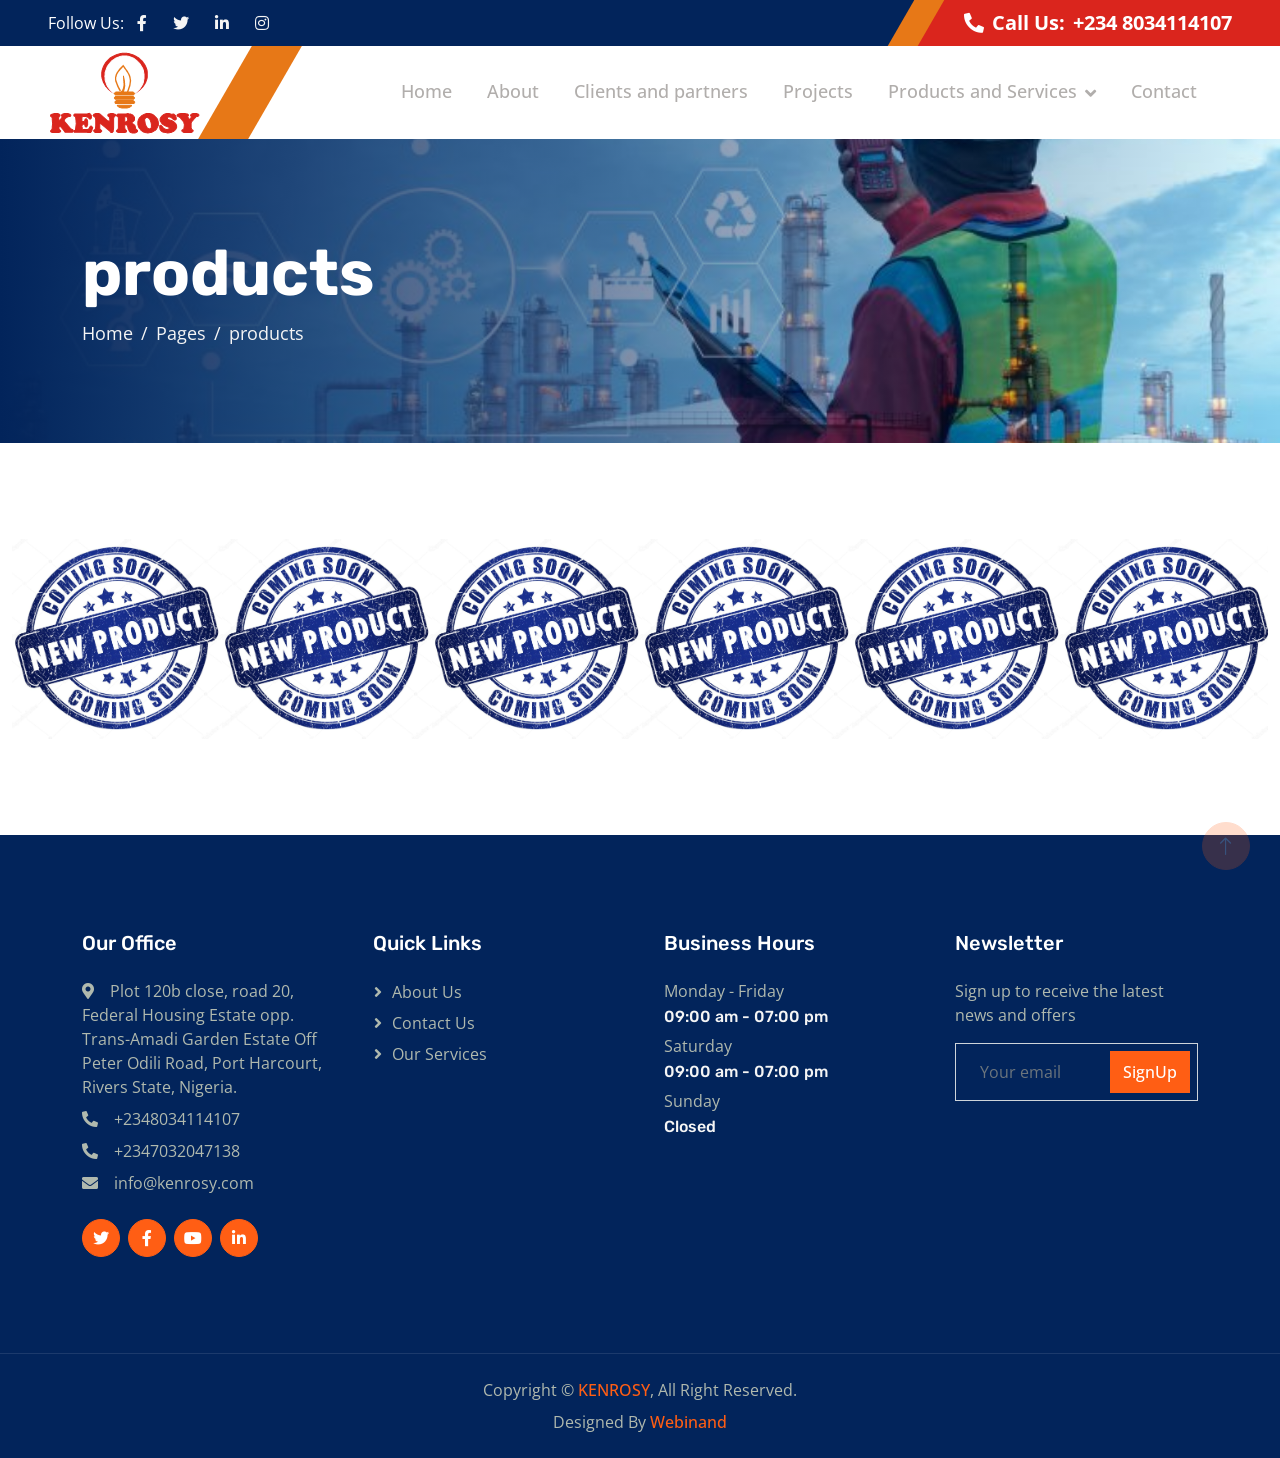
<file: products.html>
<!DOCTYPE html>
<html lang="en">
  <head>
    <meta charset="utf-8" />
    <title>KENROSY</title>
    <meta content="width=device-width, initial-scale=1.0" name="viewport" />
    <meta content="" name="keywords" />
    <meta content="" name="description" />

    <!-- Favicon -->
    <link href="img/KENROSY LOGO.png" rel="icon" />

    <!-- Google Web Fonts -->
    <link rel="preconnect" href="https://fonts.googleapis.com" />
    <link rel="preconnect" href="https://fonts.gstatic.com" crossorigin />
    <link
      href="https://fonts.googleapis.com/css2?family=Open+Sans:wght@400;500;600&family=Rubik:wght@500;600;700&display=swap"
      rel="stylesheet"
    />

    <!-- Icon Font Stylesheet -->
    <link
      href="https://cdnjs.cloudflare.com/ajax/libs/font-awesome/5.10.0/css/all.min.css"
      rel="stylesheet"
    />
    <link
      href="https://cdn.jsdelivr.net/npm/bootstrap-icons@1.4.1/font/bootstrap-icons.css"
      rel="stylesheet"
    />

    <!-- Libraries Stylesheet -->
    <link href="lib/animate/animate.min.css" rel="stylesheet" />
    <link href="lib/owlcarousel/assets/owl.carousel.min.css" rel="stylesheet" />

    <!-- Customized Bootstrap Stylesheet -->
    <link href="css/bootstrap.min.css" rel="stylesheet" />

    <!-- Template Stylesheet -->
    <link href="css/style.css" rel="stylesheet" />
  </head>

  <body>
    <!-- Spinner Start -->
    <div
      id="spinner"
      class="show bg-white position-fixed translate-middle w-100 vh-100 top-50 start-50 d-flex align-items-center justify-content-center"
    >
      <div
        class="spinner-border text-primary"
        role="status"
        style="width: 3rem; height: 3rem"
      ></div>
    </div>
    <!-- Spinner End -->

    <!-- Topbar Start -->
    <div class="container-fluid bg-dark px-0">
      <div class="row g-0 d-none d-lg-flex">
        <div class="col-lg-6 ps-5 text-start">
          <div class="h-100 d-inline-flex align-items-center text-white">
            <span>Follow Us:</span>
            <a class="btn btn-link text-light" href=""
              ><i class="fab fa-facebook-f"></i
            ></a>
            <a class="btn btn-link text-light" href=""
              ><i class="fab fa-twitter"></i
            ></a>
            <a class="btn btn-link text-light" href=""
              ><i class="fab fa-linkedin-in"></i
            ></a>
            <a class="btn btn-link text-light" href=""
              ><i class="fab fa-instagram"></i
            ></a>
          </div>
        </div>
        <div class="col-lg-6 text-end">
          <div
            class="h-100 topbar-right d-inline-flex align-items-center text-white py-2 px-5"
          >
            <span class="fs-5 fw-bold me-2"
              ><i class="fa fa-phone-alt me-2"></i>Call Us:</span
            >
            <span class="fs-5 fw-bold">+234 8034114107</span>
          </div>
        </div>
      </div>
    </div>
    <!-- Topbar End -->

    <!-- Navbar Start -->
    <nav
      class="navbar navbar-expand-lg bg-white navbar-light sticky-top py-0 pe-5"
    >
      <a href="index.html" class="navbar-brand ps-5 me-0">
        <img src="/img/KENROSY LOGO.png" alt="" />
      </a>
      <button
        type="button"
        class="navbar-toggler me-0"
        data-bs-toggle="collapse"
        data-bs-target="#navbarCollapse"
      >
        <span class="navbar-toggler-icon"></span>
      </button>
      <div class="collapse navbar-collapse" id="navbarCollapse">
        <div class="navbar-nav ms-auto p-4 p-lg-0">
          <a href="index.html" class="nav-item nav-link">Home</a>
          <a href="about.html" class="nav-item nav-link">About</a>
          <a href="clients.html" class="nav-item nav-link"
            >Clients and partners</a
          >
          <a href="/project.html" class="nav-item nav-link">Projects</a>

          <div class="nav-item dropdown">
            <a
              href="#"
              class="nav-link dropdown-toggle"
              data-bs-toggle="dropdown"
              >Products and Services</a
            >
            <div class="dropdown-menu bg-light m-0">
              <a href="/products.html" class="dropdown-item active">Products</a>
              <a href="/service.html" class="dropdown-item">services</a>
              <!-- <a href="team.html" class="dropdown-item">Our Team</a> -->
              <!-- <a href="testimonial.html" class="dropdown-item">Testimonial</a> -->
              <!-- <a href="404.html" class="dropdown-item">404 Page</a> -->
            </div>
          </div>
          <a href="contact.html" class="nav-item nav-link">Contact</a>
        </div>
        <!-- <a href="" class="btn btn-primary px-3 d-none d-lg-block"
        >Get A Quote</a
      > -->
      </div>
    </nav>
    <!-- Navbar End -->

    <!-- Page Header Start -->
    <div
      class="container-fluid page-header py-5 mb-5 wow fadeIn"
      data-wow-delay="0.1s"
    >
      <div class="container py-5">
        <h1 class="display-3 text-white animated slideInRight">products</h1>
        <nav aria-label="breadcrumb">
          <ol class="breadcrumb animated slideInRight mb-0">
            <li class="breadcrumb-item"><a href="#">Home</a></li>
            <li class="breadcrumb-item"><a href="#">Pages</a></li>
            <li class="breadcrumb-item active" aria-current="page">products</li>
          </ol>
        </nav>
      </div>
    </div>
    <!-- Page Header End -->

    <!-- Service Start -->
    <div class="container-xxl py-5">
      <div class="coming">
        <!-- <img src="/img/coming soon.jpg" alt="" /> -->
      </div>
    </div>
    <!-- Testimonial End -->

    <!-- Footer Start -->

    <div
      class="container-fluid bg-dark footer mt-5 py-5 wow fadeIn"
      data-wow-delay="0.1s"
    >
      <div class="container py-5">
        <div class="row g-5">
          <div class="col-lg-3 col-md-6">
            <h5 class="text-white mb-4">Our Office</h5>
            <p class="mb-2">
              <i class="fa fa-map-marker-alt me-3"></i>Plot 120b close, road 20,
              Federal Housing Estate opp. Trans-Amadi Garden Estate Off Peter
              Odili Road, Port Harcourt, Rivers State, Nigeria.
            </p>
            <p class="mb-2">
              <i class="fa fa-phone-alt me-3"></i>+2348034114107
            </p>
            <p class="mb-2">
              <i class="fa fa-phone-alt me-3"></i>+2347032047138
            </p>
            <p class="mb-2">
              <i class="fa fa-envelope me-3"></i>info@kenrosy.com
            </p>
            <div class="d-flex pt-3">
              <a class="btn btn-square btn-primary rounded-circle me-2" href=""
                ><i class="fab fa-twitter"></i
              ></a>
              <a class="btn btn-square btn-primary rounded-circle me-2" href=""
                ><i class="fab fa-facebook-f"></i
              ></a>
              <a class="btn btn-square btn-primary rounded-circle me-2" href=""
                ><i class="fab fa-youtube"></i
              ></a>
              <a class="btn btn-square btn-primary rounded-circle me-2" href=""
                ><i class="fab fa-linkedin-in"></i
              ></a>
            </div>
          </div>
          <div class="col-lg-3 col-md-6">
            <h5 class="text-white mb-4">Quick Links</h5>
            <a class="btn btn-link" href="/about.html">About Us</a>
            <a class="btn btn-link" href="/contact.html">Contact Us</a>
            <a class="btn btn-link" href="/service.html">Our Services</a>
            <!-- <a class="btn btn-link" href="">Terms & Condition</a> -->
            <!-- <a class="btn btn-link" href="">Support</a> -->
          </div>
          <div class="col-lg-3 col-md-6">
            <h5 class="text-white mb-4">Business Hours</h5>
            <p class="mb-1">Monday - Friday</p>
            <h6 class="text-light">09:00 am - 07:00 pm</h6>
            <p class="mb-1">Saturday</p>
            <h6 class="text-light">09:00 am - 07:00 pm</h6>
            <p class="mb-1">Sunday</p>
            <h6 class="text-light">Closed</h6>
          </div>
          <div class="col-lg-3 col-md-6">
            <h5 class="text-white mb-4">Newsletter</h5>
            <p>Sign up to receive the latest news and offers</p>
            <div class="position-relative w-100">
              <input
                class="form-control bg-transparent w-100 py-3 ps-4 pe-5"
                type="text"
                placeholder="Your email"
              />
              <button
                type="button"
                class="btn btn-primary py-2 position-absolute top-0 end-0 mt-2 me-2"
              >
                SignUp
              </button>
            </div>
          </div>
        </div>
      </div>
    </div>
    <!-- Footer End -->

    <!-- Copyright Start -->
    <div class="container-fluid copyright bg-dark py-4">
      <div class="container text-center">
        <p class="mb-2">
          Copyright &copy; <a class="fw-semi-bold" href="#">KENROSY</a>, All
          Right Reserved.
        </p>
        <!--/*** This template is free as long as you keep the footer author’s credit link/attribution link/backlink. If you'd like to use the template without the footer author’s credit link/attribution link/backlink, you can purchase the Credit Removal License from "https://htmlcodex.com/credit-removal". Thank you for your support. ***/-->
        <p class="mb-0">
          Designed By
          <a
            class="fw-semi-bold"
            target="_blank"
            href="https://ferdinandogar.netlify.app"
            >Webinand</a
          >
        </p>
      </div>
    </div>

    <!-- Back to Top -->
    <a
      href="#"
      class="btn btn-lg btn-primary btn-lg-square rounded-circle back-to-top"
      ><i class="bi bi-arrow-up"></i
    ></a>

    <!-- JavaScript Libraries -->
    <script src="https://code.jquery.com/jquery-3.4.1.min.js"></script>
    <script src="https://cdn.jsdelivr.net/npm/bootstrap@5.0.0/dist/js/bootstrap.bundle.min.js"></script>
    <script src="lib/wow/wow.min.js"></script>
    <script src="lib/easing/easing.min.js"></script>
    <script src="lib/waypoints/waypoints.min.js"></script>
    <script src="lib/owlcarousel/owl.carousel.min.js"></script>
    <script src="lib/counterup/counterup.min.js"></script>

    <!-- Template Javascript -->
    <script src="js/main.js"></script>
  </body>
</html>
</file>
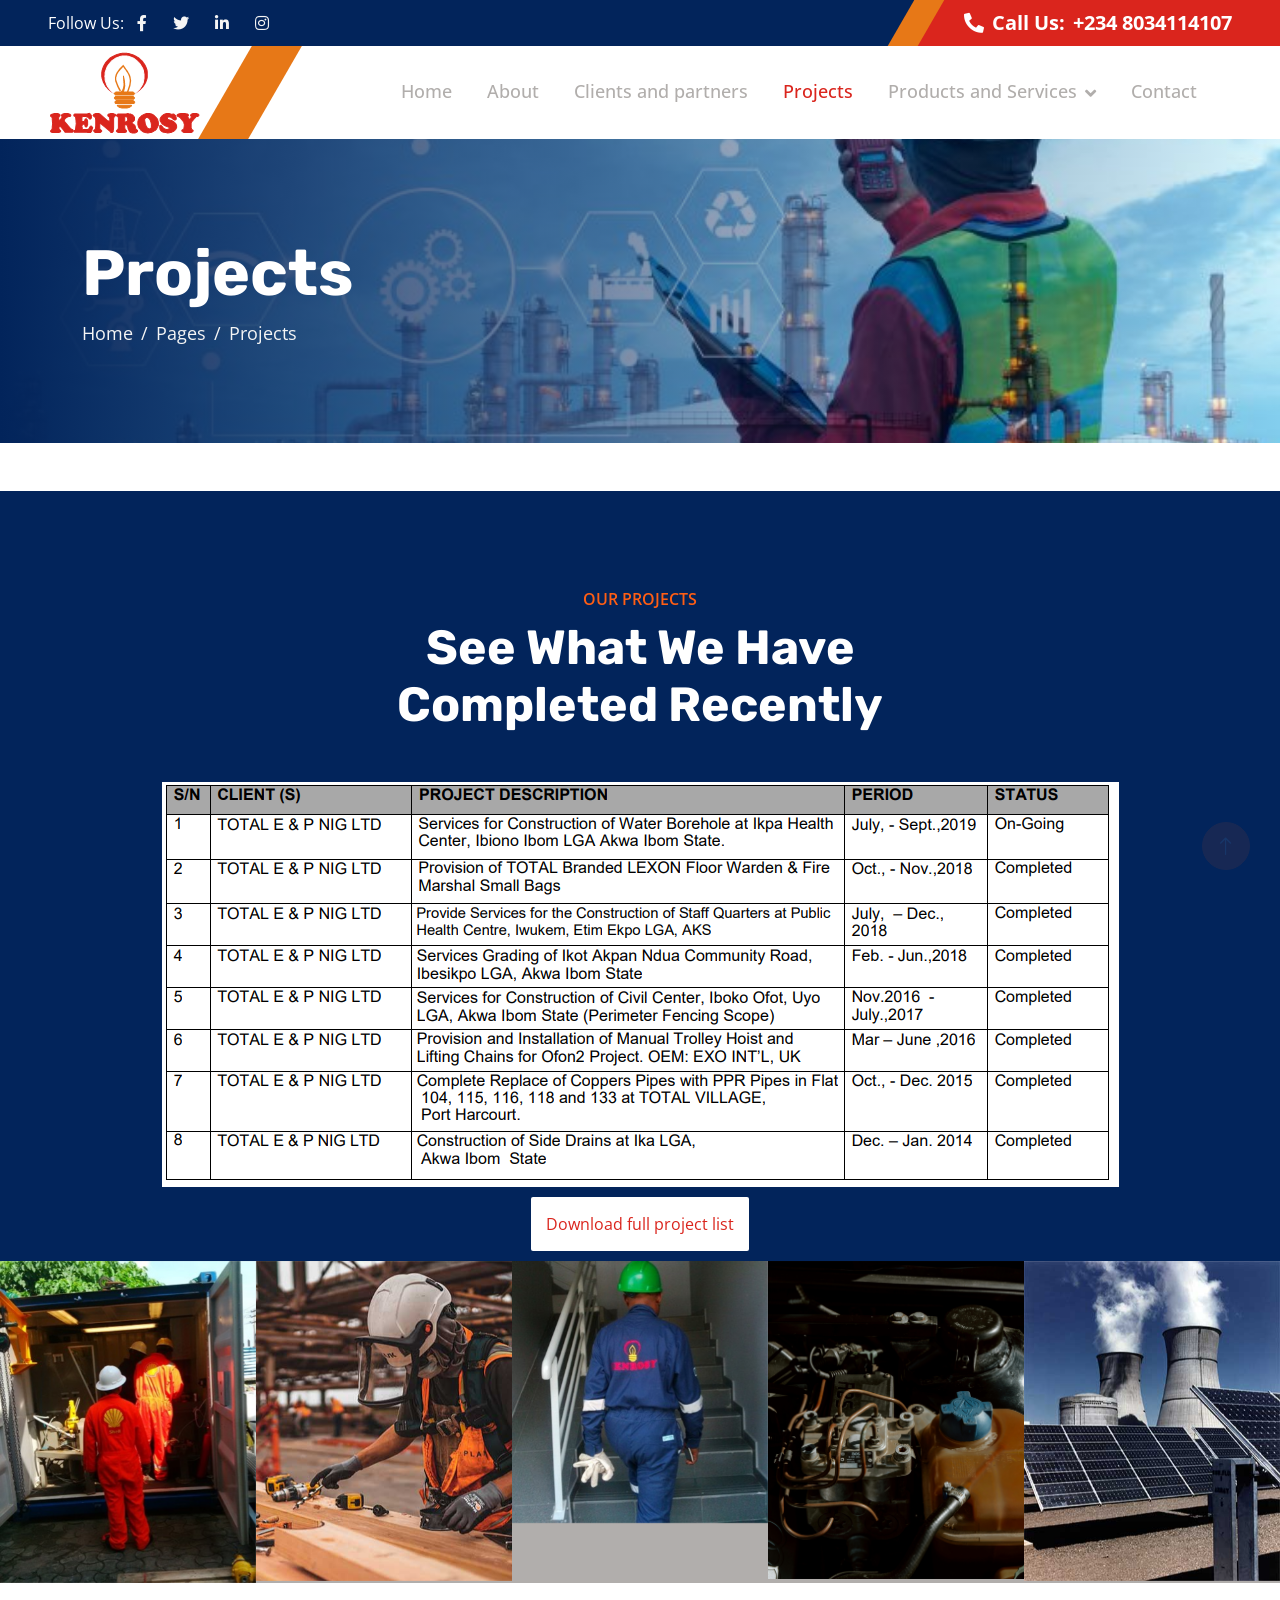
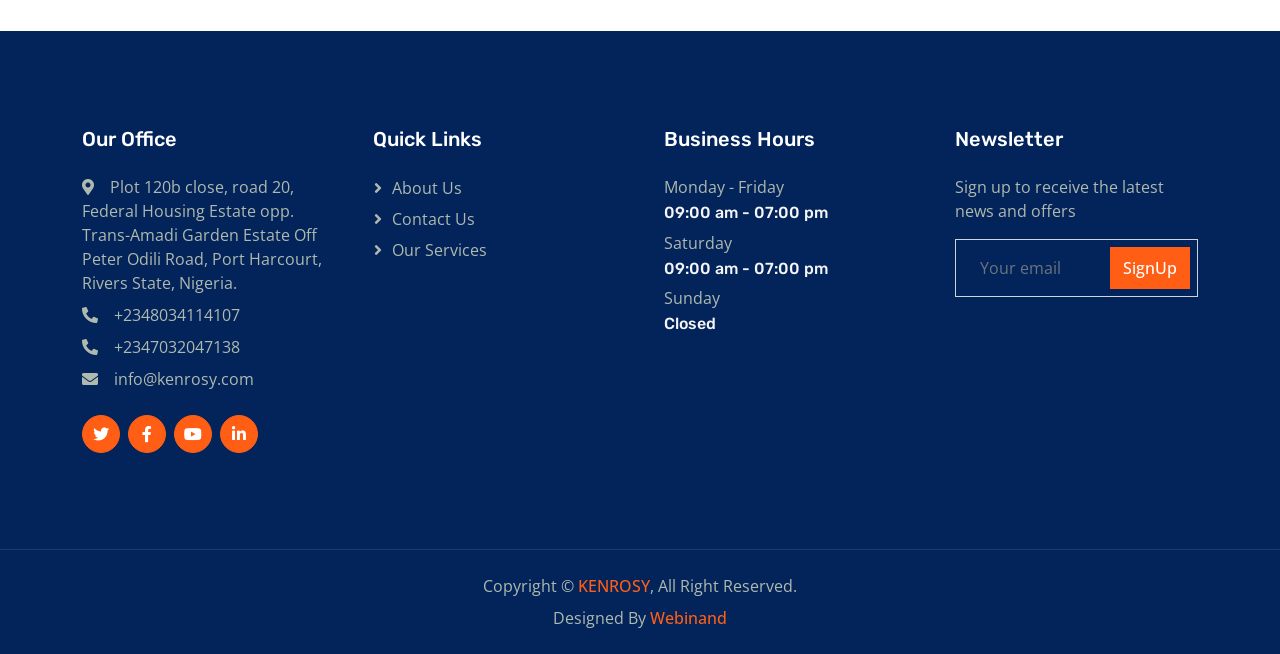
<file: project.html>
<!DOCTYPE html>
<html lang="en">
  <head>
    <meta charset="utf-8" />
    <title>KENROSY</title>
    <meta content="width=device-width, initial-scale=1.0" name="viewport" />
    <meta content="" name="keywords" />
    <meta content="" name="description" />

    <!-- Favicon -->
    <link href="img/KENROSY LOGO.png" rel="icon" />

    <!-- Google Web Fonts -->
    <link rel="preconnect" href="https://fonts.googleapis.com" />
    <link rel="preconnect" href="https://fonts.gstatic.com" crossorigin />
    <link
      href="https://fonts.googleapis.com/css2?family=Open+Sans:wght@400;500;600&family=Rubik:wght@500;600;700&display=swap"
      rel="stylesheet"
    />

    <!-- Icon Font Stylesheet -->
    <link
      href="https://cdnjs.cloudflare.com/ajax/libs/font-awesome/5.10.0/css/all.min.css"
      rel="stylesheet"
    />
    <link
      href="https://cdn.jsdelivr.net/npm/bootstrap-icons@1.4.1/font/bootstrap-icons.css"
      rel="stylesheet"
    />

    <!-- Libraries Stylesheet -->
    <link href="lib/animate/animate.min.css" rel="stylesheet" />
    <link href="lib/owlcarousel/assets/owl.carousel.min.css" rel="stylesheet" />

    <!-- Customized Bootstrap Stylesheet -->
    <link href="css/bootstrap.min.css" rel="stylesheet" />

    <!-- Template Stylesheet -->
    <link href="css/style.css" rel="stylesheet" />
  </head>

  <body>
    <!-- Spinner Start -->
    <div
      id="spinner"
      class="show bg-white position-fixed translate-middle w-100 vh-100 top-50 start-50 d-flex align-items-center justify-content-center"
    >
      <div
        class="spinner-border text-primary"
        role="status"
        style="width: 3rem; height: 3rem"
      ></div>
    </div>
    <!-- Spinner End -->

    <!-- Topbar Start -->
    <div class="container-fluid bg-dark px-0">
      <div class="row g-0 d-none d-lg-flex">
        <div class="col-lg-6 ps-5 text-start">
          <div class="h-100 d-inline-flex align-items-center text-white">
            <span>Follow Us:</span>
            <a class="btn btn-link text-light" href=""
              ><i class="fab fa-facebook-f"></i
            ></a>
            <a class="btn btn-link text-light" href=""
              ><i class="fab fa-twitter"></i
            ></a>
            <a class="btn btn-link text-light" href=""
              ><i class="fab fa-linkedin-in"></i
            ></a>
            <a class="btn btn-link text-light" href=""
              ><i class="fab fa-instagram"></i
            ></a>
          </div>
        </div>
        <div class="col-lg-6 text-end">
          <div
            class="h-100 topbar-right d-inline-flex align-items-center text-white py-2 px-5"
          >
            <span class="fs-5 fw-bold me-2"
              ><i class="fa fa-phone-alt me-2"></i>Call Us:</span
            >
            <span class="fs-5 fw-bold">+234 8034114107</span>
          </div>
        </div>
      </div>
    </div>
    <!-- Topbar End -->

    <!-- Navbar Start -->
    <nav
      class="navbar navbar-expand-lg bg-white navbar-light sticky-top py-0 pe-5"
    >
      <a href="index.html" class="navbar-brand ps-5 me-0">
        <img src="/img/KENROSY LOGO.png" alt="" />
      </a>
      <button
        type="button"
        class="navbar-toggler me-0"
        data-bs-toggle="collapse"
        data-bs-target="#navbarCollapse"
      >
        <span class="navbar-toggler-icon"></span>
      </button>
      <div class="collapse navbar-collapse" id="navbarCollapse">
        <div class="navbar-nav ms-auto p-4 p-lg-0">
          <a href="index.html" class="nav-item nav-link">Home</a>
          <a href="about.html" class="nav-item nav-link">About</a>
          <a href="clients.html" class="nav-item nav-link"
            >Clients and partners</a
          >
          <a href="/project.html" class="nav-item nav-link active">Projects</a>

          <div class="nav-item dropdown">
            <a
              href="#"
              class="nav-link dropdown-toggle"
              data-bs-toggle="dropdown"
              >Products and Services</a
            >
            <div class="dropdown-menu bg-light m-0">
              <a href="/products.html" class="dropdown-item">Products</a>
              <a href="/service.html" class="dropdown-item">services</a>
              <!-- <a href="team.html" class="dropdown-item">Our Team</a> -->
              <!-- <a href="testimonial.html" class="dropdown-item">Testimonial</a> -->
              <!-- <a href="404.html" class="dropdown-item">404 Page</a> -->
            </div>
          </div>
          <a href="contact.html" class="nav-item nav-link">Contact</a>
        </div>
        <!-- <a href="" class="btn btn-primary px-3 d-none d-lg-block"
        >Get A Quote</a
      > -->
      </div>
    </nav>
    <!-- Navbar End -->

    <!-- Page Header Start -->
    <div
      class="container-fluid page-header py-5 mb-5 wow fadeIn"
      data-wow-delay="0.1s"
    >
      <div class="container py-5">
        <h1 class="display-3 text-white animated slideInRight">Projects</h1>
        <nav aria-label="breadcrumb">
          <ol class="breadcrumb animated slideInRight mb-0">
            <li class="breadcrumb-item"><a href="#">Home</a></li>
            <li class="breadcrumb-item"><a href="#">Pages</a></li>
            <li class="breadcrumb-item active" aria-current="page">Projects</li>
          </ol>
        </nav>
      </div>
    </div>
    <!-- Page Header End -->

    <!-- Clients start -->

    <!-- Clients end -->

    <!-- Project Start -->
    <div class="container-fluid bg-dark pt-5 my-5 px-0">
      <div
        class="text-center mx-auto mt-5 wow fadeIn"
        data-wow-delay="0.1s"
        style="max-width: 600px"
      >
        <p class="fw-medium text-uppercase text-primary mb-2">Our Projects</p>
        <h1 class="display-5 text-white mb-5">
          See What We Have Completed Recently
        </h1>
      </div>
      <div class="ferdii">
        <img src="/img/project references.png" alt="" />
      </div>
      <div class="button">
        <a class="btns" href="/KENROSY - PROJECT REFERENCES.pdf" download
          >Download full project list</a
        >
      </div>
      <div
        class="owl-carousel project-carousel wow fadeIn"
        data-wow-delay="0.1s"
      >
        <a class="project-item" href="">
          <img class="img-fluid" src="img/project-1.jpg" alt="" />
          <!-- <div class="project-title">
              <h5 class="text-primary mb-0">Procurement</h5>
            </div> -->
        </a>
        <a class="project-item" href="">
          <img class="img-fluid" src="img/project-2.jpg" alt="" />
          <!-- <div class="project-title">
              <h5 class="text-primary mb-0">Construction</h5>
            </div> -->
        </a>
        <a class="project-item" href="">
          <img class="img-fluid" src="img/project-3.jpg" alt="" />
          <!-- <div class="project-title">
              <h5 class="text-primary mb-0">Installation</h5>
            </div> -->
        </a>
        <a class="project-item" href="">
          <img class="img-fluid" src="img/project-4.jpg" alt="" />
          <!-- <div class="project-title">
              <h5 class="text-primary mb-0">Maintenance</h5>
            </div> -->
        </a>
        <a class="project-item" href="">
          <img class="img-fluid" src="img/project-5.jpg" alt="" />
          <!-- <div class="project-title">
              <h5 class="text-primary mb-0">Construction</h5>
            </div> -->
        </a>
        <a class="project-item" href="">
          <img class="img-fluid" src="img/project-6.jpg" alt="" />
          <!-- <div class="project-title">
              <h5 class="text-primary mb-0">Engineering</h5>
            </div> -->
        </a>
      </div>
    </div>
    <!-- Project End -->

    <!-- Footer Start -->
    <div
      class="container-fluid bg-dark footer mt-5 py-5 wow fadeIn"
      data-wow-delay="0.1s"
    >
      <div class="container py-5">
        <div class="row g-5">
          <div class="col-lg-3 col-md-6">
            <h5 class="text-white mb-4">Our Office</h5>
            <p class="mb-2">
              <i class="fa fa-map-marker-alt me-3"></i>Plot 120b close, road 20,
              Federal Housing Estate opp. Trans-Amadi Garden Estate Off Peter
              Odili Road, Port Harcourt, Rivers State, Nigeria.
            </p>
            <p class="mb-2">
              <i class="fa fa-phone-alt me-3"></i>+2348034114107
            </p>
            <p class="mb-2">
              <i class="fa fa-phone-alt me-3"></i>+2347032047138
            </p>
            <p class="mb-2">
              <i class="fa fa-envelope me-3"></i>info@kenrosy.com
            </p>
            <div class="d-flex pt-3">
              <a class="btn btn-square btn-primary rounded-circle me-2" href=""
                ><i class="fab fa-twitter"></i
              ></a>
              <a class="btn btn-square btn-primary rounded-circle me-2" href=""
                ><i class="fab fa-facebook-f"></i
              ></a>
              <a class="btn btn-square btn-primary rounded-circle me-2" href=""
                ><i class="fab fa-youtube"></i
              ></a>
              <a class="btn btn-square btn-primary rounded-circle me-2" href=""
                ><i class="fab fa-linkedin-in"></i
              ></a>
            </div>
          </div>
          <div class="col-lg-3 col-md-6">
            <h5 class="text-white mb-4">Quick Links</h5>
            <a class="btn btn-link" href="/about.html">About Us</a>
            <a class="btn btn-link" href="/contact.html">Contact Us</a>
            <a class="btn btn-link" href="/service.html">Our Services</a>
            <!-- <a class="btn btn-link" href="">Terms & Condition</a> -->
            <!-- <a class="btn btn-link" href="">Support</a> -->
          </div>
          <div class="col-lg-3 col-md-6">
            <h5 class="text-white mb-4">Business Hours</h5>
            <p class="mb-1">Monday - Friday</p>
            <h6 class="text-light">09:00 am - 07:00 pm</h6>
            <p class="mb-1">Saturday</p>
            <h6 class="text-light">09:00 am - 07:00 pm</h6>
            <p class="mb-1">Sunday</p>
            <h6 class="text-light">Closed</h6>
          </div>
          <div class="col-lg-3 col-md-6">
            <h5 class="text-white mb-4">Newsletter</h5>
            <p>Sign up to receive the latest news and offers</p>
            <div class="position-relative w-100">
              <input
                class="form-control bg-transparent w-100 py-3 ps-4 pe-5"
                type="text"
                placeholder="Your email"
              />
              <button
                type="button"
                class="btn btn-primary py-2 position-absolute top-0 end-0 mt-2 me-2"
              >
                SignUp
              </button>
            </div>
          </div>
        </div>
      </div>
    </div>
    <!-- Footer End -->

    <!-- Copyright Start -->
    <div class="container-fluid copyright bg-dark py-4">
      <div class="container text-center">
        <p class="mb-2">
          Copyright &copy; <a class="fw-semi-bold" href="#">KENROSY</a>, All
          Right Reserved.
        </p>
        <!--/*** This template is free as long as you keep the footer author’s credit link/attribution link/backlink. If you'd like to use the template without the footer author’s credit link/attribution link/backlink, you can purchase the Credit Removal License from "https://htmlcodex.com/credit-removal". Thank you for your support. ***/-->
        <p class="mb-0">
          Designed By
          <a
            class="fw-semi-bold"
            target="_blank"
            href="https://ferdinandogar.netlify.app"
            >Webinand</a
          >
        </p>
      </div>
    </div>
    <!-- Copyright End -->

    <!-- Back to Top -->
    <a
      href="#"
      class="btn btn-lg btn-primary btn-lg-square rounded-circle back-to-top"
      ><i class="bi bi-arrow-up"></i
    ></a>

    <!-- JavaScript Libraries -->
    <script src="https://code.jquery.com/jquery-3.4.1.min.js"></script>
    <script src="https://cdn.jsdelivr.net/npm/bootstrap@5.0.0/dist/js/bootstrap.bundle.min.js"></script>
    <script src="lib/wow/wow.min.js"></script>
    <script src="lib/easing/easing.min.js"></script>
    <script src="lib/waypoints/waypoints.min.js"></script>
    <script src="lib/owlcarousel/owl.carousel.min.js"></script>
    <script src="lib/counterup/counterup.min.js"></script>

    <!-- Template Javascript -->
    <script src="js/main.js"></script>
  </body>
</html>
</file>
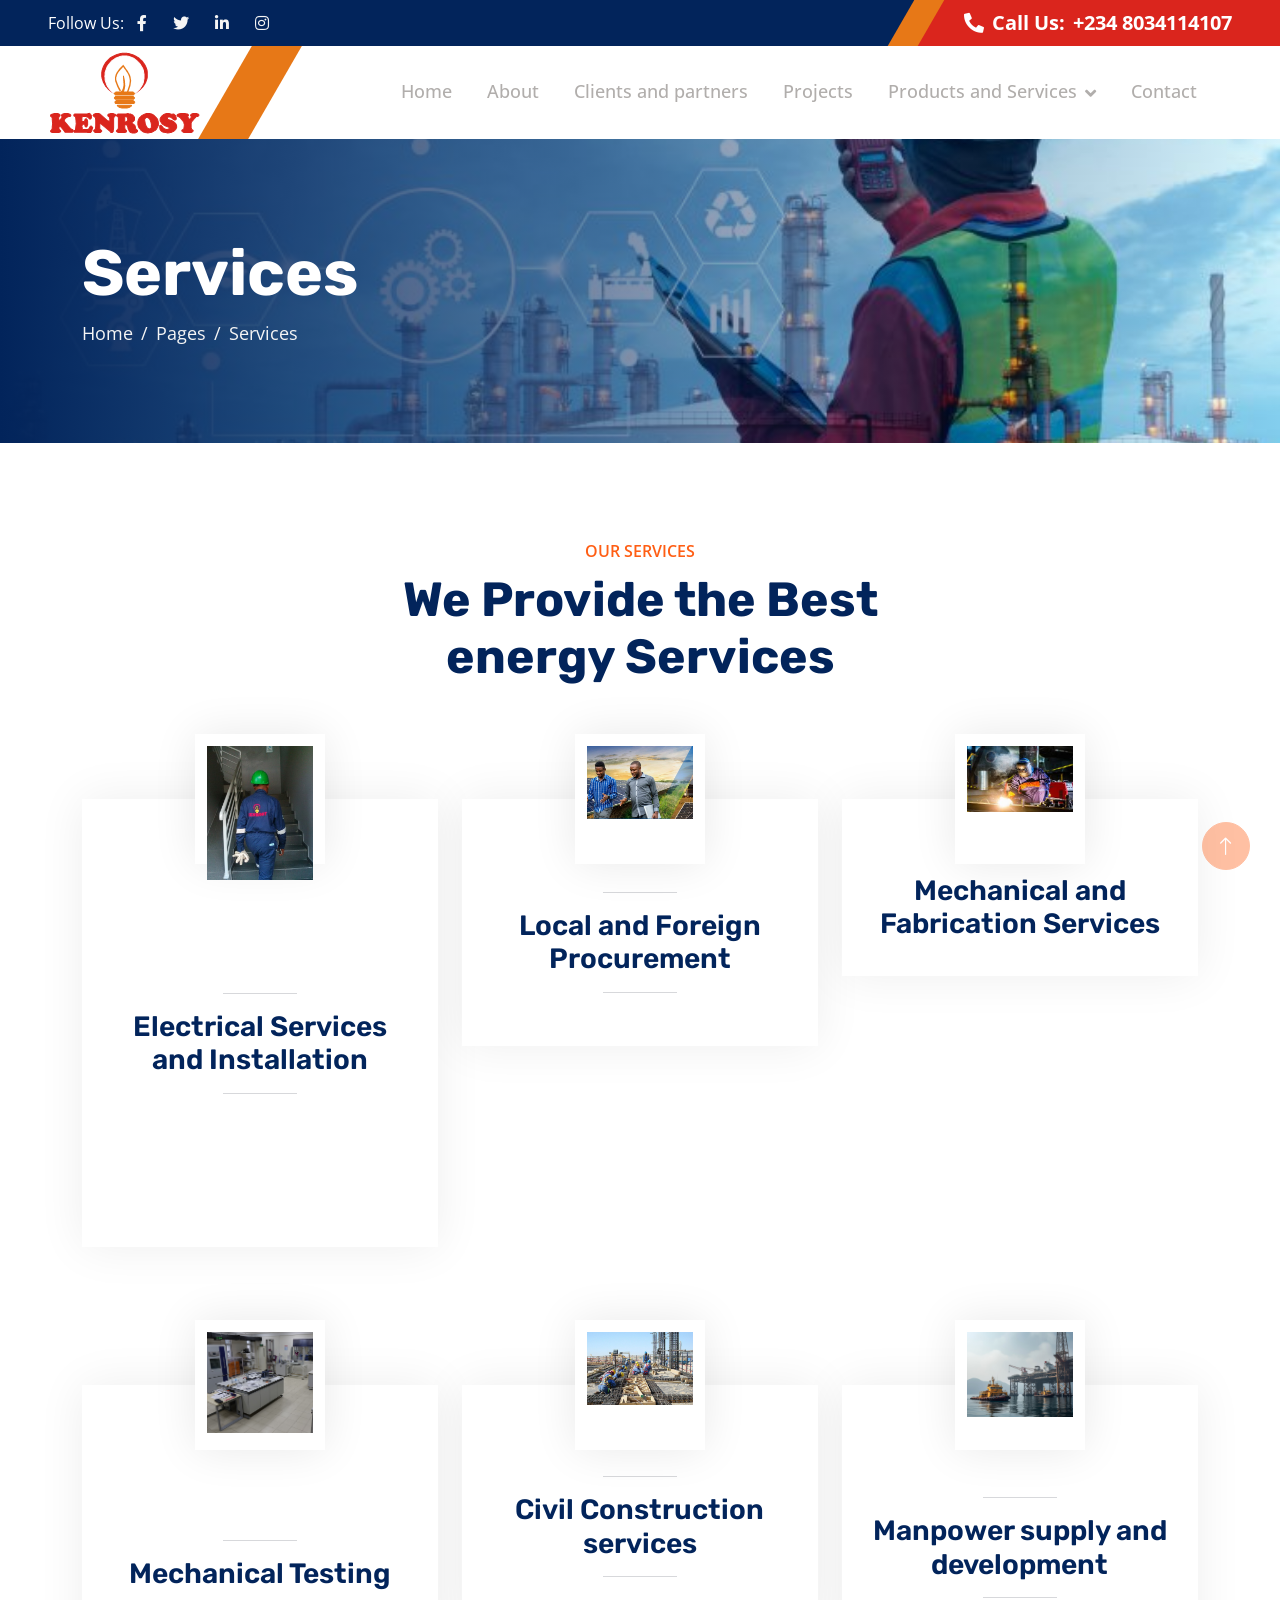
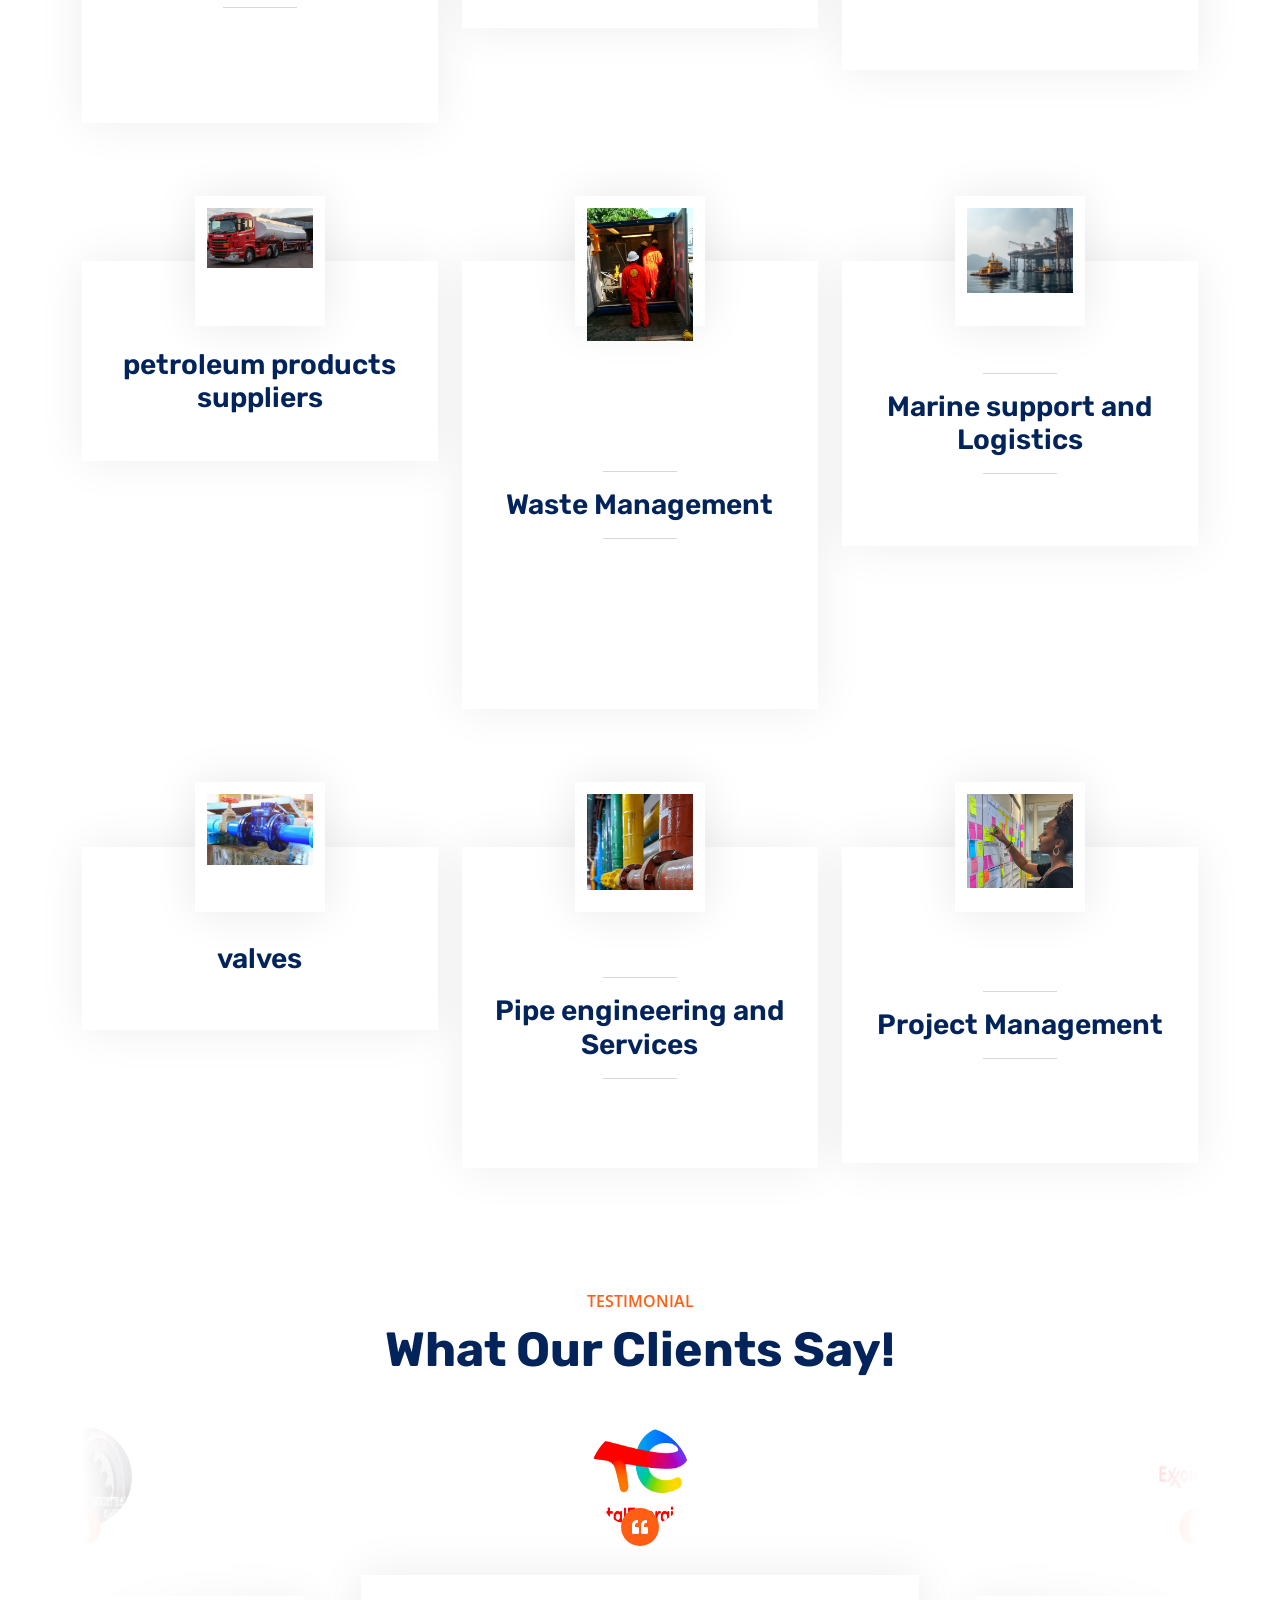
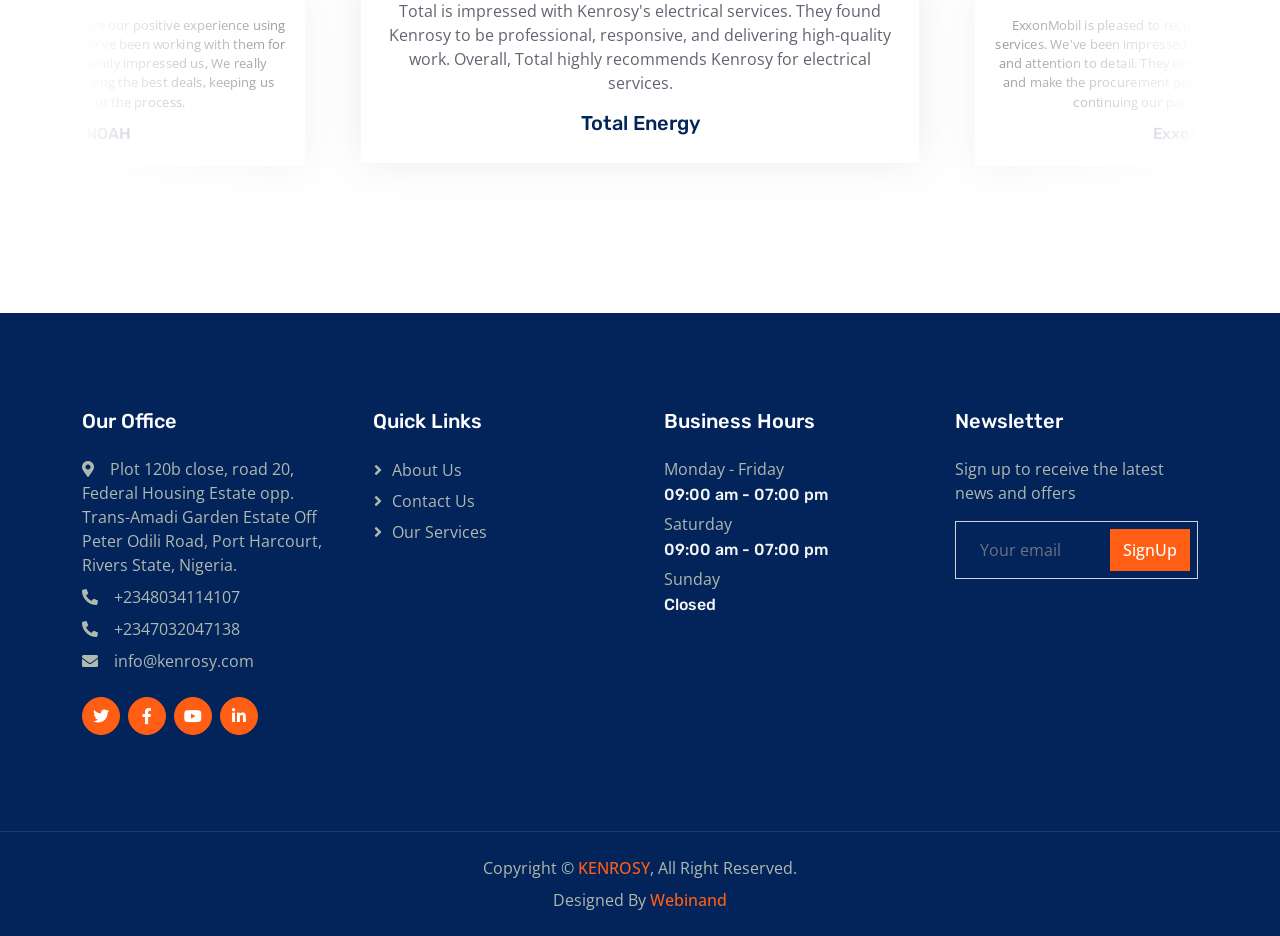
<file: service.html>
<!DOCTYPE html>
<html lang="en">
  <head>
    <meta charset="utf-8" />
    <title>KENROSY</title>
    <meta content="width=device-width, initial-scale=1.0" name="viewport" />
    <meta content="" name="keywords" />
    <meta content="" name="description" />

    <!-- Favicon -->
    <link href="img/KENROSY LOGO.png" rel="icon" />

    <!-- Google Web Fonts -->
    <link rel="preconnect" href="https://fonts.googleapis.com" />
    <link rel="preconnect" href="https://fonts.gstatic.com" crossorigin />
    <link
      href="https://fonts.googleapis.com/css2?family=Open+Sans:wght@400;500;600&family=Rubik:wght@500;600;700&display=swap"
      rel="stylesheet"
    />

    <!-- Icon Font Stylesheet -->
    <link
      href="https://cdnjs.cloudflare.com/ajax/libs/font-awesome/5.10.0/css/all.min.css"
      rel="stylesheet"
    />
    <link
      href="https://cdn.jsdelivr.net/npm/bootstrap-icons@1.4.1/font/bootstrap-icons.css"
      rel="stylesheet"
    />

    <!-- Libraries Stylesheet -->
    <link href="lib/animate/animate.min.css" rel="stylesheet" />
    <link href="lib/owlcarousel/assets/owl.carousel.min.css" rel="stylesheet" />

    <!-- Customized Bootstrap Stylesheet -->
    <link href="css/bootstrap.min.css" rel="stylesheet" />

    <!-- Template Stylesheet -->
    <link href="css/style.css" rel="stylesheet" />
  </head>

  <body>
    <!-- Spinner Start -->
    <div
      id="spinner"
      class="show bg-white position-fixed translate-middle w-100 vh-100 top-50 start-50 d-flex align-items-center justify-content-center"
    >
      <div
        class="spinner-border text-primary"
        role="status"
        style="width: 3rem; height: 3rem"
      ></div>
    </div>
    <!-- Spinner End -->

    <!-- Topbar Start -->
    <div class="container-fluid bg-dark px-0">
      <div class="row g-0 d-none d-lg-flex">
        <div class="col-lg-6 ps-5 text-start">
          <div class="h-100 d-inline-flex align-items-center text-white">
            <span>Follow Us:</span>
            <a class="btn btn-link text-light" href=""
              ><i class="fab fa-facebook-f"></i
            ></a>
            <a class="btn btn-link text-light" href=""
              ><i class="fab fa-twitter"></i
            ></a>
            <a class="btn btn-link text-light" href=""
              ><i class="fab fa-linkedin-in"></i
            ></a>
            <a class="btn btn-link text-light" href=""
              ><i class="fab fa-instagram"></i
            ></a>
          </div>
        </div>
        <div class="col-lg-6 text-end">
          <div
            class="h-100 topbar-right d-inline-flex align-items-center text-white py-2 px-5"
          >
            <span class="fs-5 fw-bold me-2"
              ><i class="fa fa-phone-alt me-2"></i>Call Us:</span
            >
            <span class="fs-5 fw-bold">+234 8034114107</span>
          </div>
        </div>
      </div>
    </div>
    <!-- Topbar End -->

    <!-- Navbar Start -->
    <nav
      class="navbar navbar-expand-lg bg-white navbar-light sticky-top py-0 pe-5"
    >
      <a href="index.html" class="navbar-brand ps-5 me-0">
        <img src="/img/KENROSY LOGO.png" alt="" />
      </a>
      <button
        type="button"
        class="navbar-toggler me-0"
        data-bs-toggle="collapse"
        data-bs-target="#navbarCollapse"
      >
        <span class="navbar-toggler-icon"></span>
      </button>
      <div class="collapse navbar-collapse" id="navbarCollapse">
        <div class="navbar-nav ms-auto p-4 p-lg-0">
          <a href="index.html" class="nav-item nav-link">Home</a>
          <a href="about.html" class="nav-item nav-link">About</a>
          <a href="clients.html" class="nav-item nav-link"
            >Clients and partners</a
          >
          <a href="/project.html" class="nav-item nav-link">Projects</a>

          <div class="nav-item dropdown">
            <a
              href="#"
              class="nav-link dropdown-toggle"
              data-bs-toggle="dropdown"
              >Products and Services</a
            >
            <div class="dropdown-menu bg-light m-0">
              <a href="/products.html" class="dropdown-item">Products</a>
              <a href="/service.html" class="dropdown-item active">services</a>
              <!-- <a href="team.html" class="dropdown-item">Our Team</a> -->
              <!-- <a href="testimonial.html" class="dropdown-item">Testimonial</a> -->
              <!-- <a href="404.html" class="dropdown-item">404 Page</a> -->
            </div>
          </div>
          <a href="contact.html" class="nav-item nav-link">Contact</a>
        </div>
        <!-- <a href="" class="btn btn-primary px-3 d-none d-lg-block"
          >Get A Quote</a
        > -->
      </div>
    </nav>
    <!-- Navbar End -->

    <!-- Page Header Start -->
    <div
      class="container-fluid page-header py-5 mb-5 wow fadeIn"
      data-wow-delay="0.1s"
    >
      <div class="container py-5">
        <h1 class="display-3 text-white animated slideInRight">Services</h1>
        <nav aria-label="breadcrumb">
          <ol class="breadcrumb animated slideInRight mb-0">
            <li class="breadcrumb-item"><a href="#">Home</a></li>
            <li class="breadcrumb-item"><a href="#">Pages</a></li>
            <li class="breadcrumb-item active" aria-current="page">Services</li>
          </ol>
        </nav>
      </div>
    </div>
    <!-- Page Header End -->

    <!-- Service Start -->
    <div class="container-xxl py-5">
      <div class="container">
        <div
          class="text-center mx-auto pb-4 wow fadeInUp"
          data-wow-delay="0.1s"
          style="max-width: 600px"
        >
          <p class="fw-medium text-uppercase text-primary mb-2">Our Services</p>
          <h1 class="display-5 mb-4">We Provide the Best energy Services</h1>
        </div>
        <div class="row gy-5 gx-4">
          <div class="col-md-6 col-lg-4 wow fadeInUp" data-wow-delay="0.1s">
            <div class="service-item">
              <img class="img-fluid" src="img/project-1.jpg" alt="" />
              <div class="service-img">
                <img class="img-fluid" src="img/project-1.jpg" alt="" />
              </div>
              <div class="service-detail">
                <div class="service-title">
                  <hr class="w-25" />
                  <h3 class="mb-0">Electrical Services and Installation</h3>
                  <hr class="w-25" />
                </div>
                <div class="service-text">
                  <p class="text-white mb-0">
                    All Types of Circuit Breakers (SCHNEIDER, ABB), Socket
                    Outlets (Legrand/ABB), Switches, Bulbs, Fluorescent Tubes,
                    Pipe, Knockout Boxes, Electrical Cables both Armoured &
                    Flexible, Insulation Tape, Electrical Extension Socket Gear
                    Switches, Change Over Gear Switche, PVC Trunk Boxes, Fuses,
                    Lamp Fittings, Fluorescent Fittings, Sport Light Fittings,
                    Capacitors, Cable Belt, Contactors, Electrical Panel Boxes,
                    All other Electrical Accessories etc
                  </p>
                </div>
              </div>
              <!-- <a class="btn btn-light" href="">Read More</a> -->
            </div>
          </div>

          <div class="col-md-6 col-lg-4 wow fadeInUp" data-wow-delay="0.1s">
            <div class="service-item">
              <img class="img-fluid" src="img/service-2.jpg" alt="" />
              <div class="service-img">
                <img class="img-fluid" src="img/service-2.jpg" alt="" />
              </div>
              <div class="service-detail">
                <div class="service-title">
                  <hr class="w-25" />
                  <h3 class="mb-0">Local and Foreign Procurement</h3>
                  <hr class="w-25" />
                </div>
                <div class="service-text">
                  <p class="text-white mb-0">
                    We source what you need, wherever you need it. Our
                    procurement specialists handle both local and foreign
                    suppliers, finding the best quality products at competitive
                    prices
                  </p>
                </div>
              </div>
              <!-- <a class="btn btn-light" href="">Read More</a> -->
            </div>
          </div>

          <div class="col-md-6 col-lg-4 wow fadeInUp" data-wow-delay="0.1s">
            <div class="service-item">
              <img class="img-fluid" src="img/mechanical.png" alt="" />
              <div class="service-img">
                <img class="img-fluid" src="img/mechanical.png" alt="" />
              </div>
              <div class="service-detail">
                <div class="service-title">
                  <hr class="w-25" />
                  <h3 class="mb-0">Mechanical and Fabrication Services</h3>
                  <hr class="w-25" />
                </div>
                <div class="service-text">
                  <p class="text-white mb-0">
                    From concept to creation, we bring your ideas to life. Our
                    skilled engineers and fabrication experts offer a
                    comprehensive range of mechanical and fabrication services.
                    We handle everything from design and machining to welding
                    and assembly.
                  </p>
                </div>
              </div>
            </div>
          </div>

          <div class="col-md-6 col-lg-4 wow fadeInUp" data-wow-delay="0.1s">
            <div class="service-item">
              <img
                class="img-fluid"
                src="img/mekanik-test-laboratuvari.jpg"
                alt=""
              />
              <div class="service-img">
                <img
                  class="img-fluid"
                  src="img/mekanik-test-laboratuvari.jpg"
                  alt=""
                />
              </div>
              <div class="service-detail">
                <div class="service-title">
                  <hr class="w-25" />
                  <h3 class="mb-0">Mechanical Testing</h3>
                  <hr class="w-25" />
                </div>
                <div class="service-text">
                  <p class="text-white mb-0">
                    We put your materials to the test, so you don't have to. Our
                    comprehensive mechanical testing services provide vital
                    insights into the strength, performance, and safety of your
                    materials. Our team of experts utilizes advanced equipment
                    to conduct a wide range of tests, ensuring your products
                    meet the highest standards.
                  </p>
                </div>
              </div>
            </div>
          </div>

          <div class="col-md-6 col-lg-4 wow fadeInUp" data-wow-delay="0.1s">
            <div class="service-item">
              <img
                class="img-fluid"
                src="img/civil-construction-service.jpg"
                alt=""
              />
              <div class="service-img">
                <img
                  class="img-fluid"
                  src="img/civil-construction-service.jpg"
                  alt=""
                />
              </div>
              <div class="service-detail">
                <div class="service-title">
                  <hr class="w-25" />
                  <h3 class="mb-0">Civil Construction services</h3>
                  <hr class="w-25" />
                </div>
                <div class="service-text">
                  <p class="text-white mb-0">
                    We build your civil construction dreams! From foundations to
                    roads and bridges, our experts handle everything. We
                    prioritize safety, quality, and on-time completion. Get a
                    free quote for your next construction project!
                  </p>
                </div>
              </div>
            </div>
          </div>

          <div class="col-md-6 col-lg-4 wow fadeInUp" data-wow-delay="0.1s">
            <div class="service-item">
              <img
                class="img-fluid"
                src="img/vecteezy_aerial-view-of-offshore-oil-and-gas-rig-construction-station_31425569.jpeg"
                alt=""
              />
              <div class="service-img">
                <img
                  class="img-fluid"
                  src="img/vecteezy_aerial-view-of-offshore-oil-and-gas-rig-construction-station_31425569.jpeg"
                  alt=""
                />
              </div>
              <div class="service-detail">
                <div class="service-title">
                  <hr class="w-25" />
                  <h3 class="mb-0">Manpower supply and development</h3>
                  <hr class="w-25" />
                </div>
                <div class="service-text">
                  <p class="text-white mb-0">
                    Don't let talent shortages slow you down. We're your
                    one-stop shop for manpower supply and development. We
                    source, screen, and place highly skilled professionals
                    across various industries to fill your immediate staffing
                    needs. But that's not all! We go beyond basic placement by
                    offering comprehensive development programs to keep your
                    workforce up-to-date and future-proof.
                  </p>
                </div>
              </div>
            </div>
          </div>

          <div class="col-md-6 col-lg-4 wow fadeInUp" data-wow-delay="0.1s">
            <div class="service-item">
              <img
                class="img-fluid"
                src="img/fuel-transfer-Haulage.png"
                alt=""
              />
              <div class="service-img">
                <img
                  class="img-fluid"
                  src="img/fuel-transfer-Haulage.png"
                  alt=""
                />
              </div>
              <div class="service-detail">
                <div class="service-title">
                  <hr class="w-25" />
                  <h3 class="mb-0">petroleum products suppliers</h3>
                  <hr class="w-25" />
                </div>
                <div class="service-text">
                  <p class="text-white mb-0">
                    We keep your fuel flowing. We safely supply gasoline,
                    diesel, and other petroleum products you need, on time and
                    on budget.
                  </p>
                </div>
              </div>
            </div>
          </div>

          <div class="col-md-6 col-lg-4 wow fadeInUp" data-wow-delay="0.1s">
            <div class="service-item">
              <img class="img-fluid" src="img/project-5.jpg" alt="" />
              <div class="service-img">
                <img class="img-fluid" src="img/project-5.jpg" alt="" />
              </div>
              <div class="service-detail">
                <div class="service-title">
                  <hr class="w-25" />
                  <h3 class="mb-0">Waste Management</h3>
                  <hr class="w-25" />
                </div>
                <div class="service-text">
                  <p class="text-white mb-0">
                    We handle all your waste! From trash collection to
                    recycling, we ensure responsible disposal and a greener
                    tomorrow. Get a free quote for eco-friendly waste
                    management.
                  </p>
                </div>
              </div>
            </div>
          </div>

          <div class="col-md-6 col-lg-4 wow fadeInUp" data-wow-delay="0.1s">
            <div class="service-item">
              <img
                class="img-fluid"
                src="img/vecteezy_aerial-view-of-offshore-oil-and-gas-rig-construction-station_31425569.jpeg"
                alt=""
              />
              <div class="service-img">
                <img
                  class="img-fluid"
                  src="img/vecteezy_aerial-view-of-offshore-oil-and-gas-rig-construction-station_31425569.jpeg"
                  alt=""
                />
              </div>
              <div class="service-detail">
                <div class="service-title">
                  <hr class="w-25" />
                  <h3 class="mb-0">Marine support and Logistics</h3>
                  <hr class="w-25" />
                </div>
                <div class="service-text">
                  <p class="text-white mb-0">
                    We're your one-stop shop for seamless marine support and
                    logistics, ensuring your offshore projects operate
                    efficiently and safely. Our team of specialists handles
                    everything from vessel sourcing to crew management, keeping
                    your operations running like clockwork.
                  </p>
                </div>
              </div>
            </div>
          </div>

          <div class="col-md-6 col-lg-4 wow fadeInUp" data-wow-delay="0.3s">
            <div class="service-item">
              <img class="img-fluid" src="img/valves.jpg" alt="" />
              <div class="service-img">
                <img class="img-fluid" src="img/valves.jpg" alt="" />
              </div>
              <div class="service-detail">
                <div class="service-title">
                  <hr class="w-25" />
                  <h3 class="mb-0">valves</h3>
                  <hr class="w-25" />
                </div>
                <div class="service-text">
                  <p class="text-white mb-0">
                    Ball Valve, Check Valve, Gate, Hand & Gauge, PSV, Needle,
                    Safety Valves etc
                  </p>
                </div>
              </div>
              <!-- <a class="btn btn-light" href="">Read More</a> -->
            </div>
          </div>
          <div class="col-md-6 col-lg-4 wow fadeInUp" data-wow-delay="0.5s">
            <div class="service-item">
              <img class="img-fluid" src="img/pipes.jpg" alt="" />
              <div class="service-img">
                <img class="img-fluid" src="img/pipes.jpg" alt="" />
              </div>
              <div class="service-detail">
                <div class="service-title">
                  <hr class="w-25" />
                  <h3 class="mb-0">Pipe engineering and Services</h3>
                  <hr class="w-25" />
                </div>
                <div class="service-text">
                  <p class="text-white mb-0">
                    Pipeline, Piping Design and Fabrication, Structural Design
                    and Fabrication, Rotating Equipment Selection & Mechanical
                    Design, Gas Plant Maintenance, Flow Station Upgrade, Repairs
                    and Modifications, Turn Around Maintenance, Mechanical
                    Testing and Material Testing.
                  </p>
                </div>
              </div>
              <!-- <a class="btn btn-light" href="">Read More</a> -->
            </div>
          </div>
          <div class="col-md-6 col-lg-4 wow fadeInUp" data-wow-delay="0.1s">
            <div class="service-item">
              <img class="img-fluid" src="img/project management.jpg" alt="" />
              <div class="service-img">
                <img
                  class="img-fluid"
                  src="img/project management.jpg"
                  alt=""
                />
              </div>
              <div class="service-detail">
                <div class="service-title">
                  <hr class="w-25" />
                  <h3 class="mb-0">Project Management</h3>
                  <hr class="w-25" />
                </div>
                <div class="service-text">
                  <p class="text-white mb-0">
                    Project Planning and Scheduling Project Proposal and
                    Feasibility Studies Project Monitoring and Reporting
                    Coordination and Management of Multi-discipline teams for
                    task and project executions coordination with Clients and
                    Vendors.
                  </p>
                </div>
              </div>
              <!-- <a class="btn btn-light" href="">Read More</a> -->
            </div>
          </div>
        </div>
      </div>
    </div>
    <!-- Service End -->

    <!-- Testimonial Start -->
    <div class="container-xxl py-5">
      <div class="container">
        <div
          class="text-center mx-auto wow fadeInUp"
          data-wow-delay="0.1s"
          style="max-width: 600px"
        >
          <p class="fw-medium text-uppercase text-primary mb-2">Testimonial</p>
          <h1 class="display-5 mb-5">What Our Clients Say!</h1>
        </div>
        <div
          class="owl-carousel testimonial-carousel wow fadeInUp"
          data-wow-delay="0.1s"
        >
          <div class="testimonial-item text-center">
            <div class="testimonial-img position-relative">
              <img
                class="img-fluid rounded-circle mx-auto mb-5"
                src="img/totalenergy.jpg"
              />
              <div class="btn-square bg-primary rounded-circle">
                <i class="fa fa-quote-left text-white"></i>
              </div>
            </div>
            <div class="testimonial-text text-center rounded p-4">
              <p>
                Total is impressed with Kenrosy's electrical services. They
                found Kenrosy to be professional, responsive, and delivering
                high-quality work. Overall, Total highly recommends Kenrosy for
                electrical services.
              </p>
              <h5 class="mb-1">Total Energy</h5>
              <!-- <span class="fst-italic">Profession</span> -->
            </div>
          </div>
          <div class="testimonial-item text-center">
            <div class="testimonial-img position-relative">
              <img
                class="img-fluid rounded-circle mx-auto mb-5"
                src="img/Exxon-Mobil-Logo.jpg"
              />
              <div class="btn-square bg-primary rounded-circle">
                <i class="fa fa-quote-left text-white"></i>
              </div>
            </div>
            <div class="testimonial-text text-center rounded p-4">
              <p>
                ExxonMobil is pleased to recommend Kenrosy's procurement
                services. We've been impressed by their efficiency,
                responsiveness, and attention to detail. They consistently
                provide excellent service and make the procurement process
                smooth. We look forward to continuing our partnership with
                Kenrosy.
              </p>
              <h5 class="mb-1">Exxon Mobil</h5>
              <!-- <span class="fst-italic">Profession</span> -->
            </div>
          </div>
          <div class="testimonial-item text-center">
            <div class="testimonial-img position-relative">
              <img
                class="img-fluid rounded-circle mx-auto mb-5"
                src="img/dan.jpg"
              />
              <div class="btn-square bg-primary rounded-circle">
                <i class="fa fa-quote-left text-white"></i>
              </div>
            </div>
            <div class="testimonial-text text-center rounded p-4">
              <p>
                Dan and Noah here, wanting to share our positive experience
                using Kenrosy's procurement services. We've been working with
                them for a while now, and they've consistently impressed us, We
                really appreciate their dedication to finding the best deals,
                keeping us informed throughout the process.
              </p>
              <h5 class="mb-1">DAN & NOAH</h5>
              <!-- <span class="fst-italic">Profession</span> -->
            </div>
          </div>
        </div>
      </div>
    </div>
    <!-- Testimonial End -->

    <!-- Footer Start -->

    <div
      class="container-fluid bg-dark footer mt-5 py-5 wow fadeIn"
      data-wow-delay="0.1s"
    >
      <div class="container py-5">
        <div class="row g-5">
          <div class="col-lg-3 col-md-6">
            <h5 class="text-white mb-4">Our Office</h5>
            <p class="mb-2">
              <i class="fa fa-map-marker-alt me-3"></i>Plot 120b close, road 20,
              Federal Housing Estate opp. Trans-Amadi Garden Estate Off Peter
              Odili Road, Port Harcourt, Rivers State, Nigeria.
            </p>
            <p class="mb-2">
              <i class="fa fa-phone-alt me-3"></i>+2348034114107
            </p>
            <p class="mb-2">
              <i class="fa fa-phone-alt me-3"></i>+2347032047138
            </p>
            <p class="mb-2">
              <i class="fa fa-envelope me-3"></i>info@kenrosy.com
            </p>
            <div class="d-flex pt-3">
              <a class="btn btn-square btn-primary rounded-circle me-2" href=""
                ><i class="fab fa-twitter"></i
              ></a>
              <a class="btn btn-square btn-primary rounded-circle me-2" href=""
                ><i class="fab fa-facebook-f"></i
              ></a>
              <a class="btn btn-square btn-primary rounded-circle me-2" href=""
                ><i class="fab fa-youtube"></i
              ></a>
              <a class="btn btn-square btn-primary rounded-circle me-2" href=""
                ><i class="fab fa-linkedin-in"></i
              ></a>
            </div>
          </div>
          <div class="col-lg-3 col-md-6">
            <h5 class="text-white mb-4">Quick Links</h5>
            <a class="btn btn-link" href="/about.html">About Us</a>
            <a class="btn btn-link" href="/contact.html">Contact Us</a>
            <a class="btn btn-link" href="/service.html">Our Services</a>
            <!-- <a class="btn btn-link" href="">Terms & Condition</a> -->
            <!-- <a class="btn btn-link" href="">Support</a> -->
          </div>
          <div class="col-lg-3 col-md-6">
            <h5 class="text-white mb-4">Business Hours</h5>
            <p class="mb-1">Monday - Friday</p>
            <h6 class="text-light">09:00 am - 07:00 pm</h6>
            <p class="mb-1">Saturday</p>
            <h6 class="text-light">09:00 am - 07:00 pm</h6>
            <p class="mb-1">Sunday</p>
            <h6 class="text-light">Closed</h6>
          </div>
          <div class="col-lg-3 col-md-6">
            <h5 class="text-white mb-4">Newsletter</h5>
            <p>Sign up to receive the latest news and offers</p>
            <div class="position-relative w-100">
              <input
                class="form-control bg-transparent w-100 py-3 ps-4 pe-5"
                type="text"
                placeholder="Your email"
              />
              <button
                type="button"
                class="btn btn-primary py-2 position-absolute top-0 end-0 mt-2 me-2"
              >
                SignUp
              </button>
            </div>
          </div>
        </div>
      </div>
    </div>
    <!-- Footer End -->

    <!-- Copyright Start -->
    <div class="container-fluid copyright bg-dark py-4">
      <div class="container text-center">
        <p class="mb-2">
          Copyright &copy; <a class="fw-semi-bold" href="#">KENROSY</a>, All
          Right Reserved.
        </p>
        <!--/*** This template is free as long as you keep the footer author’s credit link/attribution link/backlink. If you'd like to use the template without the footer author’s credit link/attribution link/backlink, you can purchase the Credit Removal License from "https://htmlcodex.com/credit-removal". Thank you for your support. ***/-->
        <p class="mb-0">
          Designed By
          <a
            class="fw-semi-bold"
            target="_blank"
            href="https://ferdinandogar.netlify.app"
            >Webinand</a
          >
        </p>
      </div>
    </div>

    <!-- Back to Top -->
    <a
      href="#"
      class="btn btn-lg btn-primary btn-lg-square rounded-circle back-to-top"
      ><i class="bi bi-arrow-up"></i
    ></a>

    <!-- JavaScript Libraries -->
    <script src="https://code.jquery.com/jquery-3.4.1.min.js"></script>
    <script src="https://cdn.jsdelivr.net/npm/bootstrap@5.0.0/dist/js/bootstrap.bundle.min.js"></script>
    <script src="lib/wow/wow.min.js"></script>
    <script src="lib/easing/easing.min.js"></script>
    <script src="lib/waypoints/waypoints.min.js"></script>
    <script src="lib/owlcarousel/owl.carousel.min.js"></script>
    <script src="lib/counterup/counterup.min.js"></script>

    <!-- Template Javascript -->
    <script src="js/main.js"></script>
  </body>
</html>
</file>
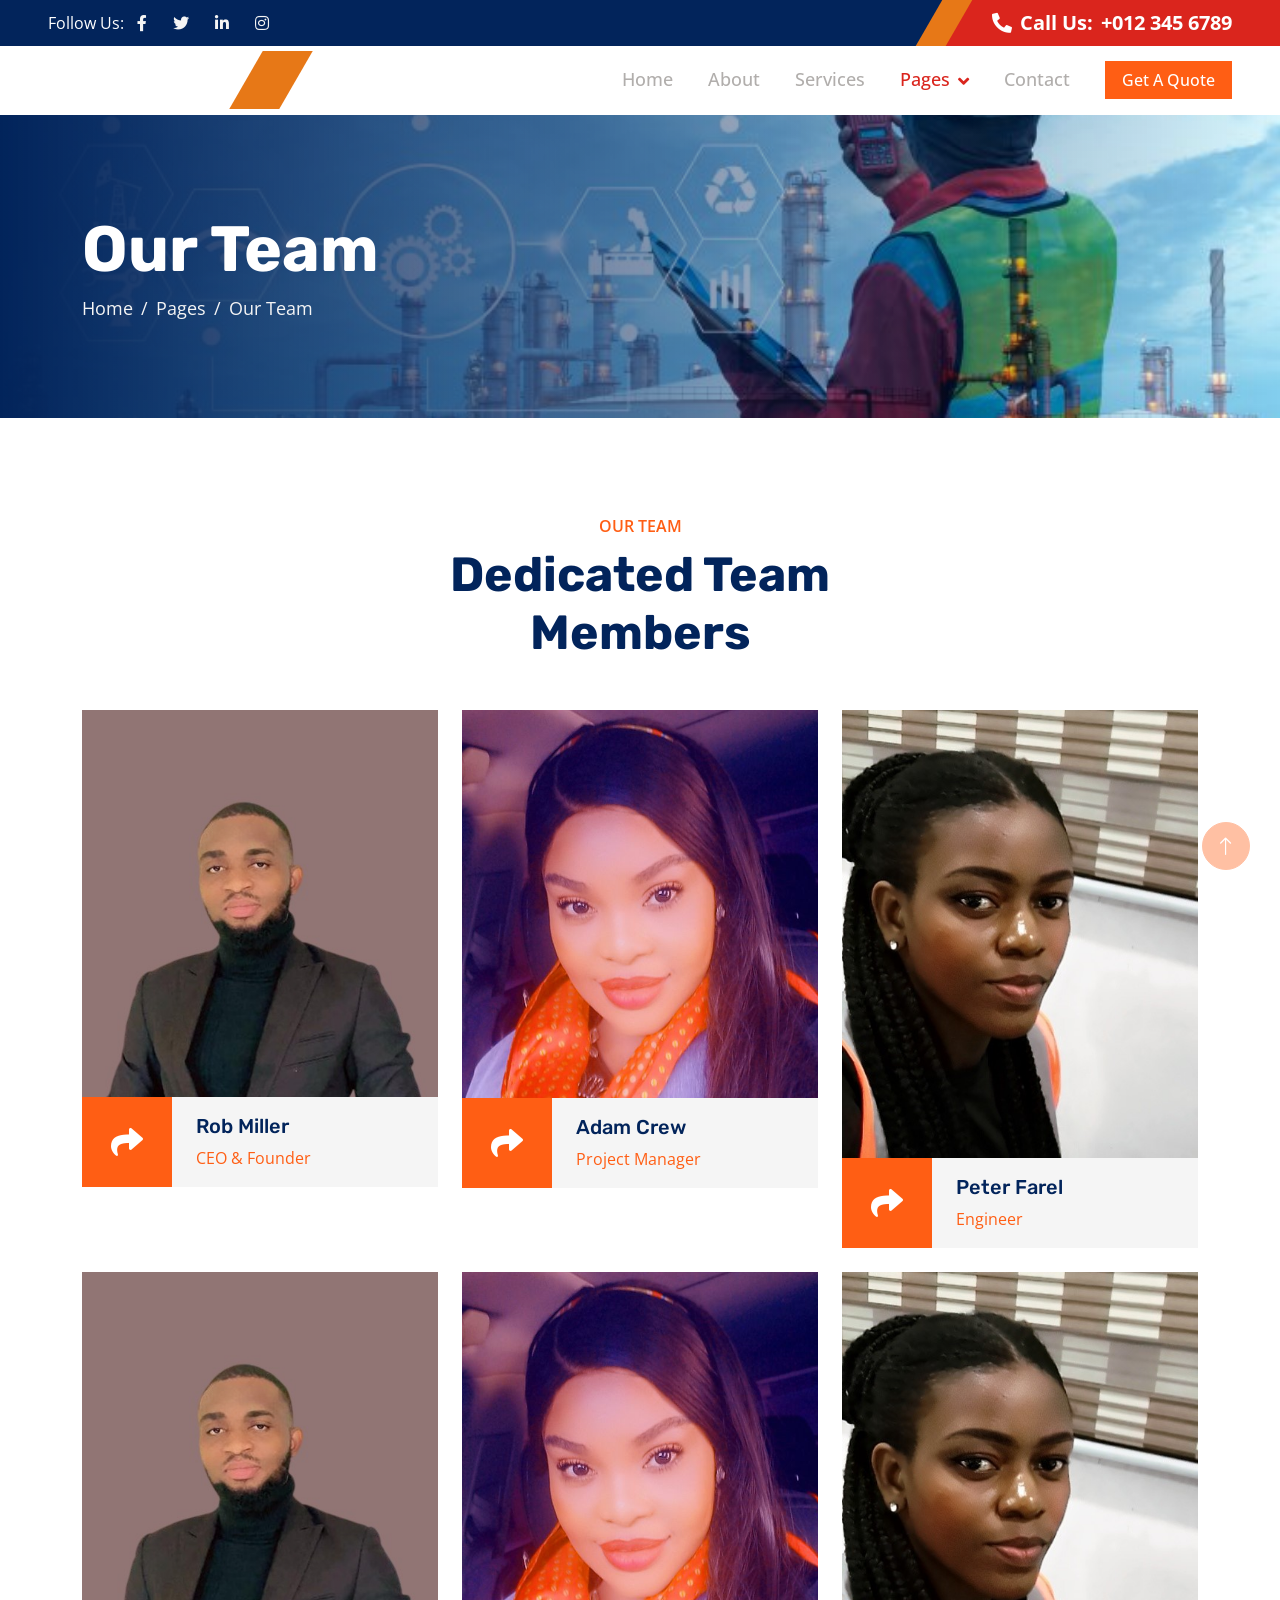
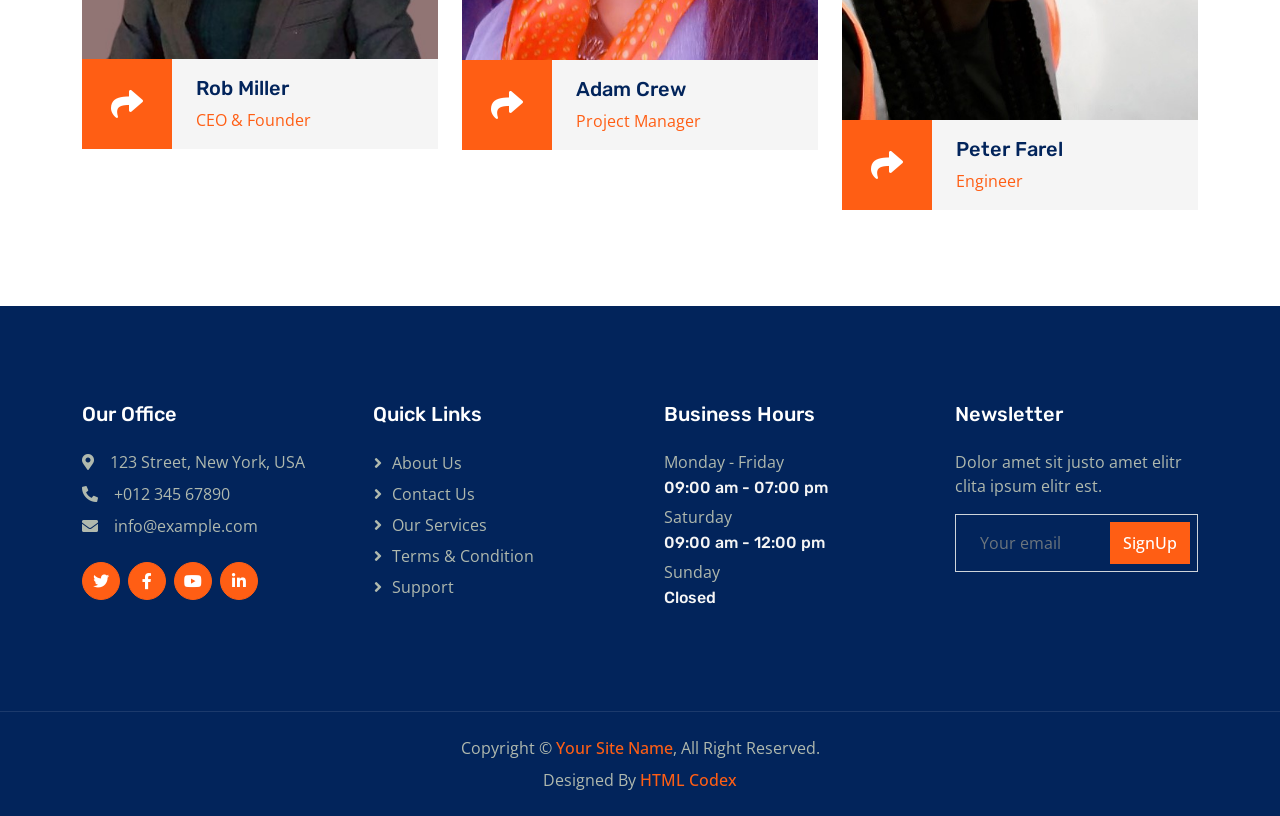
<file: team.html>
<!DOCTYPE html>
<html lang="en">

<head>
    <meta charset="utf-8">
    <title>Industro - Industrial HTML Template</title>
    <meta content="width=device-width, initial-scale=1.0" name="viewport">
    <meta content="" name="keywords">
    <meta content="" name="description">

    <!-- Favicon -->
    <link href="img/favicon.ico" rel="icon">

    <!-- Google Web Fonts -->
    <link rel="preconnect" href="https://fonts.googleapis.com">
    <link rel="preconnect" href="https://fonts.gstatic.com" crossorigin>
    <link href="https://fonts.googleapis.com/css2?family=Open+Sans:wght@400;500;600&family=Rubik:wght@500;600;700&display=swap" rel="stylesheet">

    <!-- Icon Font Stylesheet -->
    <link href="https://cdnjs.cloudflare.com/ajax/libs/font-awesome/5.10.0/css/all.min.css" rel="stylesheet">
    <link href="https://cdn.jsdelivr.net/npm/bootstrap-icons@1.4.1/font/bootstrap-icons.css" rel="stylesheet">

    <!-- Libraries Stylesheet -->
    <link href="lib/animate/animate.min.css" rel="stylesheet">
    <link href="lib/owlcarousel/assets/owl.carousel.min.css" rel="stylesheet">

    <!-- Customized Bootstrap Stylesheet -->
    <link href="css/bootstrap.min.css" rel="stylesheet">

    <!-- Template Stylesheet -->
    <link href="css/style.css" rel="stylesheet">
</head>

<body>
    <!-- Spinner Start -->
    <div id="spinner" class="show bg-white position-fixed translate-middle w-100 vh-100 top-50 start-50 d-flex align-items-center justify-content-center">
        <div class="spinner-border text-primary" role="status" style="width: 3rem; height: 3rem;"></div>
    </div>
    <!-- Spinner End -->


    <!-- Topbar Start -->
    <div class="container-fluid bg-dark px-0">
        <div class="row g-0 d-none d-lg-flex">
            <div class="col-lg-6 ps-5 text-start">
                <div class="h-100 d-inline-flex align-items-center text-white">
                    <span>Follow Us:</span>
                    <a class="btn btn-link text-light" href=""><i class="fab fa-facebook-f"></i></a>
                    <a class="btn btn-link text-light" href=""><i class="fab fa-twitter"></i></a>
                    <a class="btn btn-link text-light" href=""><i class="fab fa-linkedin-in"></i></a>
                    <a class="btn btn-link text-light" href=""><i class="fab fa-instagram"></i></a>
                </div>
            </div>
            <div class="col-lg-6 text-end">
                <div class="h-100 topbar-right d-inline-flex align-items-center text-white py-2 px-5">
                    <span class="fs-5 fw-bold me-2"><i class="fa fa-phone-alt me-2"></i>Call Us:</span>
                    <span class="fs-5 fw-bold">+012 345 6789</span>
                </div>
            </div>
        </div>
    </div>
    <!-- Topbar End -->


    <!-- Navbar Start -->
    <nav class="navbar navbar-expand-lg bg-white navbar-light sticky-top py-0 pe-5">
        <a href="index.html" class="navbar-brand ps-5 me-0">
            <h1 class="text-white m-0">Industro</h1>
        </a>
        <button type="button" class="navbar-toggler me-0" data-bs-toggle="collapse" data-bs-target="#navbarCollapse">
            <span class="navbar-toggler-icon"></span>
        </button>
        <div class="collapse navbar-collapse" id="navbarCollapse">
            <div class="navbar-nav ms-auto p-4 p-lg-0">
                <a href="index.html" class="nav-item nav-link">Home</a>
                <a href="about.html" class="nav-item nav-link">About</a>
                <a href="service.html" class="nav-item nav-link">Services</a>
                <div class="nav-item dropdown">
                    <a href="#" class="nav-link dropdown-toggle active" data-bs-toggle="dropdown">Pages</a>
                    <div class="dropdown-menu bg-light m-0">
                        <a href="project.html" class="dropdown-item">Projects</a>
                        <a href="feature.html" class="dropdown-item">Features</a>
                        <a href="team.html" class="dropdown-item active">Our Team</a>
                        <a href="testimonial.html" class="dropdown-item">Testimonial</a>
                        <a href="404.html" class="dropdown-item">404 Page</a>
                    </div>
                </div>
                <a href="contact.html" class="nav-item nav-link">Contact</a>
            </div>
            <a href="" class="btn btn-primary px-3 d-none d-lg-block">Get A Quote</a>
        </div>
    </nav>
    <!-- Navbar End -->


    <!-- Page Header Start -->
    <div class="container-fluid page-header py-5 mb-5 wow fadeIn" data-wow-delay="0.1s">
        <div class="container py-5">
            <h1 class="display-3 text-white animated slideInRight">Our Team</h1>
            <nav aria-label="breadcrumb">
                <ol class="breadcrumb animated slideInRight mb-0">
                    <li class="breadcrumb-item"><a href="#">Home</a></li>
                    <li class="breadcrumb-item"><a href="#">Pages</a></li>
                    <li class="breadcrumb-item active" aria-current="page">Our Team</li>
                </ol>
            </nav>
        </div>
    </div>
    <!-- Page Header End -->


    <!-- Team Start -->
    <div class="container-xxl py-5">
        <div class="container">
            <div class="text-center mx-auto wow fadeInUp" data-wow-delay="0.1s" style="max-width: 600px;">
                <p class="fw-medium text-uppercase text-primary mb-2">Our Team</p>
                <h1 class="display-5 mb-5">Dedicated Team Members</h1>
            </div>
            <div class="row g-4">
                <div class="col-lg-4 col-md-6 wow fadeInUp" data-wow-delay="0.1s">
                    <div class="team-item">
                        <img class="img-fluid" src="img/team-1.jpg" alt="">
                        <div class="d-flex">
                            <div class="flex-shrink-0 btn-square bg-primary" style="width: 90px; height: 90px;">
                                <i class="fa fa-2x fa-share text-white"></i>
                            </div>
                            <div class="position-relative overflow-hidden bg-light d-flex flex-column justify-content-center w-100 ps-4" style="height: 90px;">
                                <h5>Rob Miller</h5>
                                <span class="text-primary">CEO & Founder</span>
                                <div class="team-social">
                                    <a class="btn btn-square btn-dark rounded-circle mx-1" href=""><i class="fab fa-facebook-f"></i></a>
                                    <a class="btn btn-square btn-dark rounded-circle mx-1" href=""><i class="fab fa-twitter"></i></a>
                                    <a class="btn btn-square btn-dark rounded-circle mx-1" href=""><i class="fab fa-instagram"></i></a>
                                </div>                                                              
                            </div>
                        </div>
                    </div>
                </div>
                <div class="col-lg-4 col-md-6 wow fadeInUp" data-wow-delay="0.3s">
                    <div class="team-item">
                        <img class="img-fluid" src="img/team-2.jpg" alt="">
                        <div class="d-flex">
                            <div class="flex-shrink-0 btn-square bg-primary" style="width: 90px; height: 90px;">
                                <i class="fa fa-2x fa-share text-white"></i>
                            </div>
                            <div class="position-relative overflow-hidden bg-light d-flex flex-column justify-content-center w-100 ps-4" style="height: 90px;">
                                <h5>Adam Crew</h5>
                                <span class="text-primary">Project Manager</span>
                                <div class="team-social">
                                    <a class="btn btn-square btn-dark rounded-circle mx-1" href=""><i class="fab fa-facebook-f"></i></a>
                                    <a class="btn btn-square btn-dark rounded-circle mx-1" href=""><i class="fab fa-twitter"></i></a>
                                    <a class="btn btn-square btn-dark rounded-circle mx-1" href=""><i class="fab fa-instagram"></i></a>
                                </div>
                            </div>
                        </div>
                    </div>
                </div>
                <div class="col-lg-4 col-md-6 wow fadeInUp" data-wow-delay="0.5s">
                    <div class="team-item">
                        <img class="img-fluid" src="img/team-3.jpg" alt="">
                        <div class="d-flex">
                            <div class="flex-shrink-0 btn-square bg-primary" style="width: 90px; height: 90px;">
                                <i class="fa fa-2x fa-share text-white"></i>
                            </div>
                            <div class="position-relative overflow-hidden bg-light d-flex flex-column justify-content-center w-100 ps-4" style="height: 90px;">
                                <h5>Peter Farel</h5>
                                <span class="text-primary">Engineer</span>
                                <div class="team-social">
                                    <a class="btn btn-square btn-dark rounded-circle mx-1" href=""><i class="fab fa-facebook-f"></i></a>
                                    <a class="btn btn-square btn-dark rounded-circle mx-1" href=""><i class="fab fa-twitter"></i></a>
                                    <a class="btn btn-square btn-dark rounded-circle mx-1" href=""><i class="fab fa-instagram"></i></a>
                                </div>
                            </div>
                        </div>
                    </div>
                </div>
                <div class="col-lg-4 col-md-6 wow fadeInUp" data-wow-delay="0.1s">
                    <div class="team-item">
                        <img class="img-fluid" src="img/team-1.jpg" alt="">
                        <div class="d-flex">
                            <div class="flex-shrink-0 btn-square bg-primary" style="width: 90px; height: 90px;">
                                <i class="fa fa-2x fa-share text-white"></i>
                            </div>
                            <div class="position-relative overflow-hidden bg-light d-flex flex-column justify-content-center w-100 ps-4" style="height: 90px;">
                                <h5>Rob Miller</h5>
                                <span class="text-primary">CEO & Founder</span>
                                <div class="team-social">
                                    <a class="btn btn-square btn-dark rounded-circle mx-1" href=""><i class="fab fa-facebook-f"></i></a>
                                    <a class="btn btn-square btn-dark rounded-circle mx-1" href=""><i class="fab fa-twitter"></i></a>
                                    <a class="btn btn-square btn-dark rounded-circle mx-1" href=""><i class="fab fa-instagram"></i></a>
                                </div>                                                              
                            </div>
                        </div>
                    </div>
                </div>
                <div class="col-lg-4 col-md-6 wow fadeInUp" data-wow-delay="0.3s">
                    <div class="team-item">
                        <img class="img-fluid" src="img/team-2.jpg" alt="">
                        <div class="d-flex">
                            <div class="flex-shrink-0 btn-square bg-primary" style="width: 90px; height: 90px;">
                                <i class="fa fa-2x fa-share text-white"></i>
                            </div>
                            <div class="position-relative overflow-hidden bg-light d-flex flex-column justify-content-center w-100 ps-4" style="height: 90px;">
                                <h5>Adam Crew</h5>
                                <span class="text-primary">Project Manager</span>
                                <div class="team-social">
                                    <a class="btn btn-square btn-dark rounded-circle mx-1" href=""><i class="fab fa-facebook-f"></i></a>
                                    <a class="btn btn-square btn-dark rounded-circle mx-1" href=""><i class="fab fa-twitter"></i></a>
                                    <a class="btn btn-square btn-dark rounded-circle mx-1" href=""><i class="fab fa-instagram"></i></a>
                                </div>
                            </div>
                        </div>
                    </div>
                </div>
                <div class="col-lg-4 col-md-6 wow fadeInUp" data-wow-delay="0.5s">
                    <div class="team-item">
                        <img class="img-fluid" src="img/team-3.jpg" alt="">
                        <div class="d-flex">
                            <div class="flex-shrink-0 btn-square bg-primary" style="width: 90px; height: 90px;">
                                <i class="fa fa-2x fa-share text-white"></i>
                            </div>
                            <div class="position-relative overflow-hidden bg-light d-flex flex-column justify-content-center w-100 ps-4" style="height: 90px;">
                                <h5>Peter Farel</h5>
                                <span class="text-primary">Engineer</span>
                                <div class="team-social">
                                    <a class="btn btn-square btn-dark rounded-circle mx-1" href=""><i class="fab fa-facebook-f"></i></a>
                                    <a class="btn btn-square btn-dark rounded-circle mx-1" href=""><i class="fab fa-twitter"></i></a>
                                    <a class="btn btn-square btn-dark rounded-circle mx-1" href=""><i class="fab fa-instagram"></i></a>
                                </div>
                            </div>
                        </div>
                    </div>
                </div>
            </div>
        </div>
    </div>
    <!-- Team End -->
        

    <!-- Footer Start -->
    <div class="container-fluid bg-dark footer mt-5 py-5 wow fadeIn" data-wow-delay="0.1s">
        <div class="container py-5">
            <div class="row g-5">
                <div class="col-lg-3 col-md-6">
                    <h5 class="text-white mb-4">Our Office</h5>
                    <p class="mb-2"><i class="fa fa-map-marker-alt me-3"></i>123 Street, New York, USA</p>
                    <p class="mb-2"><i class="fa fa-phone-alt me-3"></i>+012 345 67890</p>
                    <p class="mb-2"><i class="fa fa-envelope me-3"></i>info@example.com</p>
                    <div class="d-flex pt-3">
                        <a class="btn btn-square btn-primary rounded-circle me-2" href=""><i class="fab fa-twitter"></i></a>
                        <a class="btn btn-square btn-primary rounded-circle me-2" href=""><i class="fab fa-facebook-f"></i></a>
                        <a class="btn btn-square btn-primary rounded-circle me-2" href=""><i class="fab fa-youtube"></i></a>
                        <a class="btn btn-square btn-primary rounded-circle me-2" href=""><i class="fab fa-linkedin-in"></i></a>
                    </div>
                </div>
                <div class="col-lg-3 col-md-6">
                    <h5 class="text-white mb-4">Quick Links</h5>
                    <a class="btn btn-link" href="">About Us</a>
                    <a class="btn btn-link" href="">Contact Us</a>
                    <a class="btn btn-link" href="">Our Services</a>
                    <a class="btn btn-link" href="">Terms & Condition</a>
                    <a class="btn btn-link" href="">Support</a>
                </div>
                <div class="col-lg-3 col-md-6">
                    <h5 class="text-white mb-4">Business Hours</h5>
                    <p class="mb-1">Monday - Friday</p>
                    <h6 class="text-light">09:00 am - 07:00 pm</h6>
                    <p class="mb-1">Saturday</p>
                    <h6 class="text-light">09:00 am - 12:00 pm</h6>
                    <p class="mb-1">Sunday</p>
                    <h6 class="text-light">Closed</h6>
                </div>
                <div class="col-lg-3 col-md-6">
                    <h5 class="text-white mb-4">Newsletter</h5>
                    <p>Dolor amet sit justo amet elitr clita ipsum elitr est.</p>
                    <div class="position-relative w-100">
                        <input class="form-control bg-transparent w-100 py-3 ps-4 pe-5" type="text" placeholder="Your email">
                        <button type="button" class="btn btn-primary py-2 position-absolute top-0 end-0 mt-2 me-2">SignUp</button>
                    </div>
                </div>
            </div>
        </div>
    </div>
    <!-- Footer End -->


    <!-- Copyright Start -->
    <div class="container-fluid copyright bg-dark py-4">
        <div class="container text-center">
            <p class="mb-2">Copyright &copy; <a class="fw-semi-bold" href="#">Your Site Name</a>, All Right Reserved.</p>
            <!--/*** This template is free as long as you keep the footer author’s credit link/attribution link/backlink. If you'd like to use the template without the footer author’s credit link/attribution link/backlink, you can purchase the Credit Removal License from "https://htmlcodex.com/credit-removal". Thank you for your support. ***/-->
            <p class="mb-0">Designed By <a class="fw-semi-bold" href="https://htmlcodex.com">HTML Codex</a></p>
        </div>
    </div>
    <!-- Copyright End -->


    <!-- Back to Top -->
    <a href="#" class="btn btn-lg btn-primary btn-lg-square rounded-circle back-to-top"><i class="bi bi-arrow-up"></i></a>


    <!-- JavaScript Libraries -->
    <script src="https://code.jquery.com/jquery-3.4.1.min.js"></script>
    <script src="https://cdn.jsdelivr.net/npm/bootstrap@5.0.0/dist/js/bootstrap.bundle.min.js"></script>
    <script src="lib/wow/wow.min.js"></script>
    <script src="lib/easing/easing.min.js"></script>
    <script src="lib/waypoints/waypoints.min.js"></script>
    <script src="lib/owlcarousel/owl.carousel.min.js"></script>
    <script src="lib/counterup/counterup.min.js"></script>

    <!-- Template Javascript -->
    <script src="js/main.js"></script>
</body>

</html>
</file>
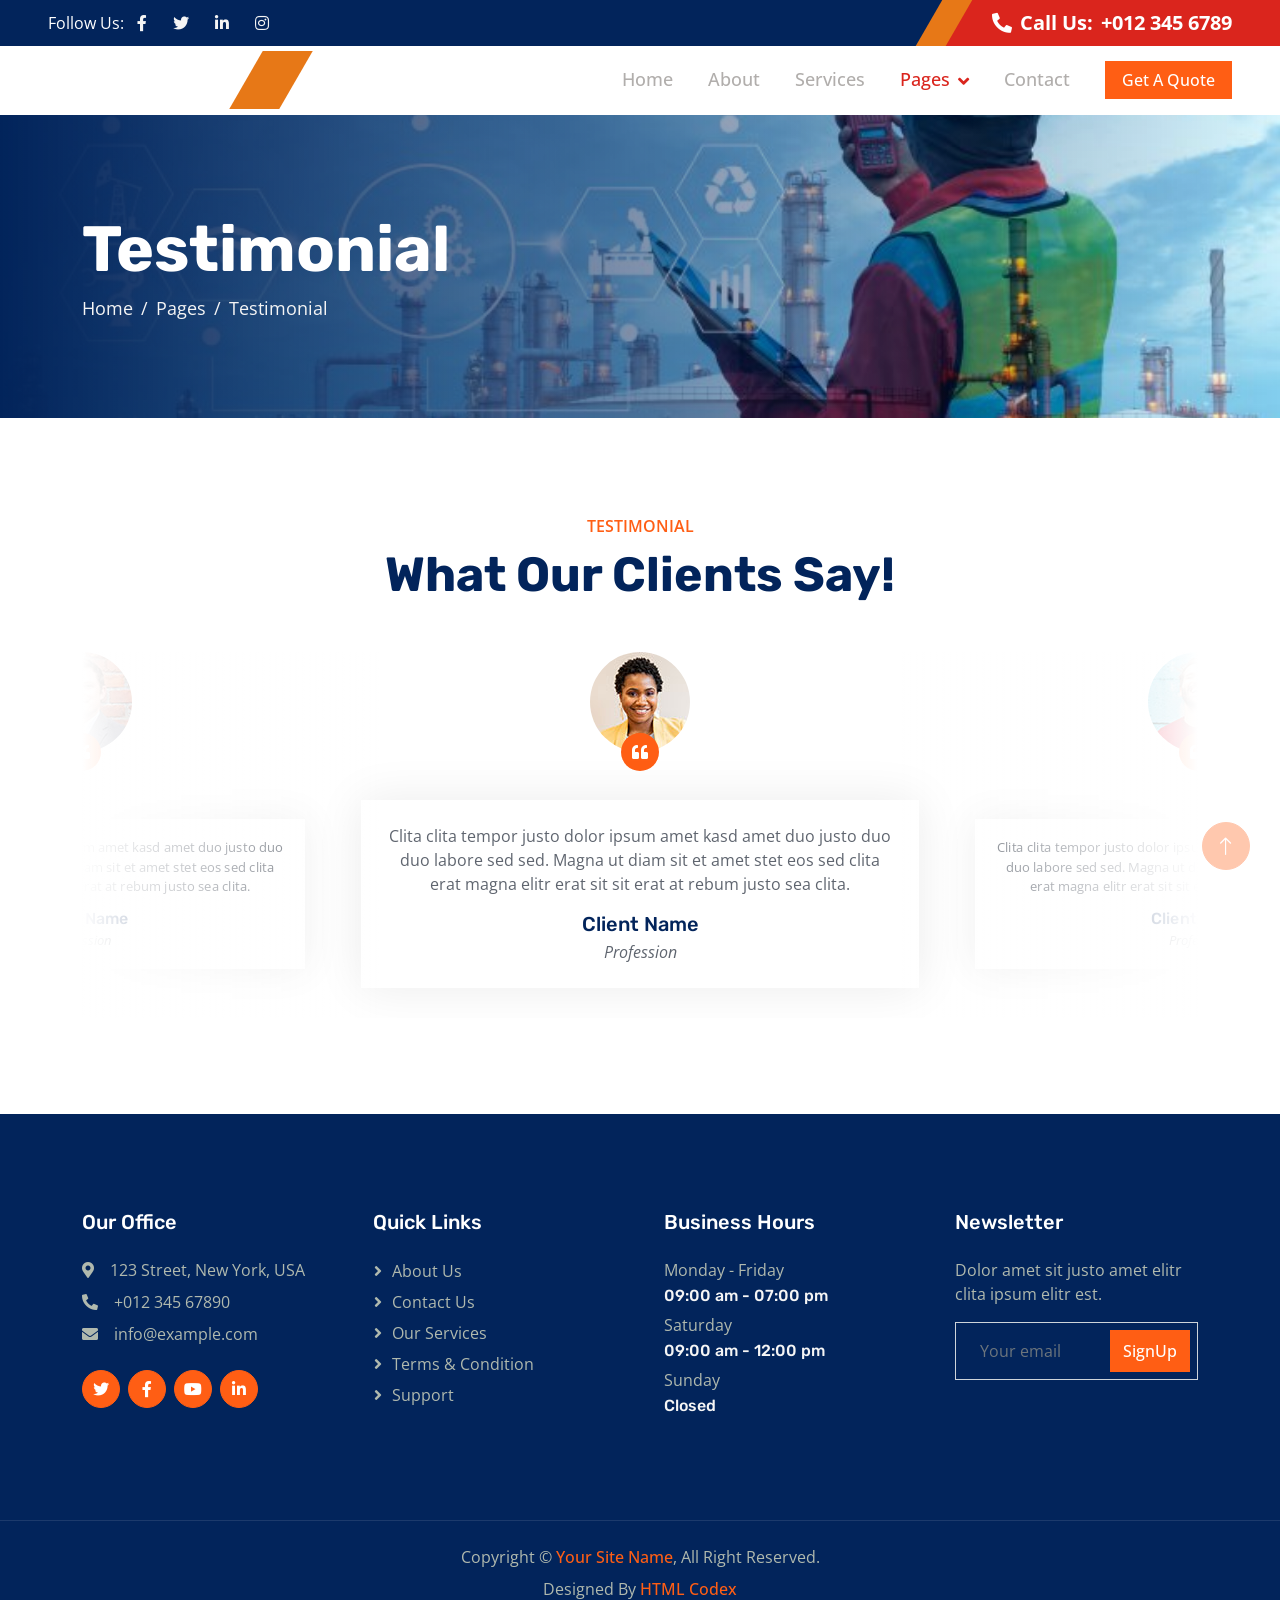
<file: testimonial.html>
<!DOCTYPE html>
<html lang="en">

<head>
    <meta charset="utf-8">
    <title>Industro - Industrial HTML Template</title>
    <meta content="width=device-width, initial-scale=1.0" name="viewport">
    <meta content="" name="keywords">
    <meta content="" name="description">

    <!-- Favicon -->
    <link href="img/favicon.ico" rel="icon">

    <!-- Google Web Fonts -->
    <link rel="preconnect" href="https://fonts.googleapis.com">
    <link rel="preconnect" href="https://fonts.gstatic.com" crossorigin>
    <link href="https://fonts.googleapis.com/css2?family=Open+Sans:wght@400;500;600&family=Rubik:wght@500;600;700&display=swap" rel="stylesheet">

    <!-- Icon Font Stylesheet -->
    <link href="https://cdnjs.cloudflare.com/ajax/libs/font-awesome/5.10.0/css/all.min.css" rel="stylesheet">
    <link href="https://cdn.jsdelivr.net/npm/bootstrap-icons@1.4.1/font/bootstrap-icons.css" rel="stylesheet">

    <!-- Libraries Stylesheet -->
    <link href="lib/animate/animate.min.css" rel="stylesheet">
    <link href="lib/owlcarousel/assets/owl.carousel.min.css" rel="stylesheet">

    <!-- Customized Bootstrap Stylesheet -->
    <link href="css/bootstrap.min.css" rel="stylesheet">

    <!-- Template Stylesheet -->
    <link href="css/style.css" rel="stylesheet">
</head>

<body>
    <!-- Spinner Start -->
    <div id="spinner" class="show bg-white position-fixed translate-middle w-100 vh-100 top-50 start-50 d-flex align-items-center justify-content-center">
        <div class="spinner-border text-primary" role="status" style="width: 3rem; height: 3rem;"></div>
    </div>
    <!-- Spinner End -->


    <!-- Topbar Start -->
    <div class="container-fluid bg-dark px-0">
        <div class="row g-0 d-none d-lg-flex">
            <div class="col-lg-6 ps-5 text-start">
                <div class="h-100 d-inline-flex align-items-center text-white">
                    <span>Follow Us:</span>
                    <a class="btn btn-link text-light" href=""><i class="fab fa-facebook-f"></i></a>
                    <a class="btn btn-link text-light" href=""><i class="fab fa-twitter"></i></a>
                    <a class="btn btn-link text-light" href=""><i class="fab fa-linkedin-in"></i></a>
                    <a class="btn btn-link text-light" href=""><i class="fab fa-instagram"></i></a>
                </div>
            </div>
            <div class="col-lg-6 text-end">
                <div class="h-100 topbar-right d-inline-flex align-items-center text-white py-2 px-5">
                    <span class="fs-5 fw-bold me-2"><i class="fa fa-phone-alt me-2"></i>Call Us:</span>
                    <span class="fs-5 fw-bold">+012 345 6789</span>
                </div>
            </div>
        </div>
    </div>
    <!-- Topbar End -->


    <!-- Navbar Start -->
    <nav class="navbar navbar-expand-lg bg-white navbar-light sticky-top py-0 pe-5">
        <a href="index.html" class="navbar-brand ps-5 me-0">
            <h1 class="text-white m-0">Industro</h1>
        </a>
        <button type="button" class="navbar-toggler me-0" data-bs-toggle="collapse" data-bs-target="#navbarCollapse">
            <span class="navbar-toggler-icon"></span>
        </button>
        <div class="collapse navbar-collapse" id="navbarCollapse">
            <div class="navbar-nav ms-auto p-4 p-lg-0">
                <a href="index.html" class="nav-item nav-link">Home</a>
                <a href="about.html" class="nav-item nav-link">About</a>
                <a href="service.html" class="nav-item nav-link">Services</a>
                <div class="nav-item dropdown">
                    <a href="#" class="nav-link dropdown-toggle active" data-bs-toggle="dropdown">Pages</a>
                    <div class="dropdown-menu bg-light m-0">
                        <a href="project.html" class="dropdown-item">Projects</a>
                        <a href="feature.html" class="dropdown-item">Features</a>
                        <a href="team.html" class="dropdown-item">Our Team</a>
                        <a href="testimonial.html" class="dropdown-item active">Testimonial</a>
                        <a href="404.html" class="dropdown-item">404 Page</a>
                    </div>
                </div>
                <a href="contact.html" class="nav-item nav-link">Contact</a>
            </div>
            <a href="" class="btn btn-primary px-3 d-none d-lg-block">Get A Quote</a>
        </div>
    </nav>
    <!-- Navbar End -->


    <!-- Page Header Start -->
    <div class="container-fluid page-header py-5 mb-5 wow fadeIn" data-wow-delay="0.1s">
        <div class="container py-5">
            <h1 class="display-3 text-white animated slideInRight">Testimonial</h1>
            <nav aria-label="breadcrumb">
                <ol class="breadcrumb animated slideInRight mb-0">
                    <li class="breadcrumb-item"><a href="#">Home</a></li>
                    <li class="breadcrumb-item"><a href="#">Pages</a></li>
                    <li class="breadcrumb-item active" aria-current="page">Testimonial</li>
                </ol>
            </nav>
        </div>
    </div>
    <!-- Page Header End -->


    <!-- Testimonial Start -->
    <div class="container-xxl py-5">
        <div class="container">
            <div class="text-center mx-auto wow fadeInUp" data-wow-delay="0.1s" style="max-width: 600px;">
                <p class="fw-medium text-uppercase text-primary mb-2">Testimonial</p>
                <h1 class="display-5 mb-5">What Our Clients Say!</h1>
            </div>
            <div class="owl-carousel testimonial-carousel wow fadeInUp" data-wow-delay="0.1s">
                <div class="testimonial-item text-center">
                    <div class="testimonial-img position-relative">
                        <img class="img-fluid rounded-circle mx-auto mb-5" src="img/testimonial-1.jpg">
                        <div class="btn-square bg-primary rounded-circle">
                            <i class="fa fa-quote-left text-white"></i>
                        </div>
                    </div>
                    <div class="testimonial-text text-center rounded p-4">
                        <p>Clita clita tempor justo dolor ipsum amet kasd amet duo justo duo duo labore sed sed. Magna ut diam sit et amet stet eos sed clita erat magna elitr erat sit sit erat at rebum justo sea clita.</p>
                        <h5 class="mb-1">Client Name</h5>
                        <span class="fst-italic">Profession</span>
                    </div>
                </div>
                <div class="testimonial-item text-center">
                    <div class="testimonial-img position-relative">
                        <img class="img-fluid rounded-circle mx-auto mb-5" src="img/testimonial-2.jpg">
                        <div class="btn-square bg-primary rounded-circle">
                            <i class="fa fa-quote-left text-white"></i>
                        </div>
                    </div>
                    <div class="testimonial-text text-center rounded p-4">
                        <p>Clita clita tempor justo dolor ipsum amet kasd amet duo justo duo duo labore sed sed. Magna ut diam sit et amet stet eos sed clita erat magna elitr erat sit sit erat at rebum justo sea clita.</p>
                        <h5 class="mb-1">Client Name</h5>
                        <span class="fst-italic">Profession</span>
                    </div>
                </div>
                <div class="testimonial-item text-center">
                    <div class="testimonial-img position-relative">
                        <img class="img-fluid rounded-circle mx-auto mb-5" src="img/testimonial-3.jpg">
                        <div class="btn-square bg-primary rounded-circle">
                            <i class="fa fa-quote-left text-white"></i>
                        </div>
                    </div>
                    <div class="testimonial-text text-center rounded p-4">
                        <p>Clita clita tempor justo dolor ipsum amet kasd amet duo justo duo duo labore sed sed. Magna ut diam sit et amet stet eos sed clita erat magna elitr erat sit sit erat at rebum justo sea clita.</p>
                        <h5 class="mb-1">Client Name</h5>
                        <span class="fst-italic">Profession</span>
                    </div>
                </div>
            </div>
        </div>
    </div>
    <!-- Testimonial End -->
        

    <!-- Footer Start -->
    <div class="container-fluid bg-dark footer mt-5 py-5 wow fadeIn" data-wow-delay="0.1s">
        <div class="container py-5">
            <div class="row g-5">
                <div class="col-lg-3 col-md-6">
                    <h5 class="text-white mb-4">Our Office</h5>
                    <p class="mb-2"><i class="fa fa-map-marker-alt me-3"></i>123 Street, New York, USA</p>
                    <p class="mb-2"><i class="fa fa-phone-alt me-3"></i>+012 345 67890</p>
                    <p class="mb-2"><i class="fa fa-envelope me-3"></i>info@example.com</p>
                    <div class="d-flex pt-3">
                        <a class="btn btn-square btn-primary rounded-circle me-2" href=""><i class="fab fa-twitter"></i></a>
                        <a class="btn btn-square btn-primary rounded-circle me-2" href=""><i class="fab fa-facebook-f"></i></a>
                        <a class="btn btn-square btn-primary rounded-circle me-2" href=""><i class="fab fa-youtube"></i></a>
                        <a class="btn btn-square btn-primary rounded-circle me-2" href=""><i class="fab fa-linkedin-in"></i></a>
                    </div>
                </div>
                <div class="col-lg-3 col-md-6">
                    <h5 class="text-white mb-4">Quick Links</h5>
                    <a class="btn btn-link" href="">About Us</a>
                    <a class="btn btn-link" href="">Contact Us</a>
                    <a class="btn btn-link" href="">Our Services</a>
                    <a class="btn btn-link" href="">Terms & Condition</a>
                    <a class="btn btn-link" href="">Support</a>
                </div>
                <div class="col-lg-3 col-md-6">
                    <h5 class="text-white mb-4">Business Hours</h5>
                    <p class="mb-1">Monday - Friday</p>
                    <h6 class="text-light">09:00 am - 07:00 pm</h6>
                    <p class="mb-1">Saturday</p>
                    <h6 class="text-light">09:00 am - 12:00 pm</h6>
                    <p class="mb-1">Sunday</p>
                    <h6 class="text-light">Closed</h6>
                </div>
                <div class="col-lg-3 col-md-6">
                    <h5 class="text-white mb-4">Newsletter</h5>
                    <p>Dolor amet sit justo amet elitr clita ipsum elitr est.</p>
                    <div class="position-relative w-100">
                        <input class="form-control bg-transparent w-100 py-3 ps-4 pe-5" type="text" placeholder="Your email">
                        <button type="button" class="btn btn-primary py-2 position-absolute top-0 end-0 mt-2 me-2">SignUp</button>
                    </div>
                </div>
            </div>
        </div>
    </div>
    <!-- Footer End -->


    <!-- Copyright Start -->
    <div class="container-fluid copyright bg-dark py-4">
        <div class="container text-center">
            <p class="mb-2">Copyright &copy; <a class="fw-semi-bold" href="#">Your Site Name</a>, All Right Reserved.</p>
            <!--/*** This template is free as long as you keep the footer author’s credit link/attribution link/backlink. If you'd like to use the template without the footer author’s credit link/attribution link/backlink, you can purchase the Credit Removal License from "https://htmlcodex.com/credit-removal". Thank you for your support. ***/-->
            <p class="mb-0">Designed By <a class="fw-semi-bold" href="https://htmlcodex.com">HTML Codex</a></p>
        </div>
    </div>
    <!-- Copyright End -->


    <!-- Back to Top -->
    <a href="#" class="btn btn-lg btn-primary btn-lg-square rounded-circle back-to-top"><i class="bi bi-arrow-up"></i></a>


    <!-- JavaScript Libraries -->
    <script src="https://code.jquery.com/jquery-3.4.1.min.js"></script>
    <script src="https://cdn.jsdelivr.net/npm/bootstrap@5.0.0/dist/js/bootstrap.bundle.min.js"></script>
    <script src="lib/wow/wow.min.js"></script>
    <script src="lib/easing/easing.min.js"></script>
    <script src="lib/waypoints/waypoints.min.js"></script>
    <script src="lib/owlcarousel/owl.carousel.min.js"></script>
    <script src="lib/counterup/counterup.min.js"></script>

    <!-- Template Javascript -->
    <script src="js/main.js"></script>
</body>

</html>
</file>
<file: css/style.css>
/********** Template CSS **********/
:root {
  --primary: #ff14ff;
  --secondary: #5f656f;
  --light: #f5f5f5;
  --dark: #b1aeac;
}

.back-to-top {
  position: fixed;
  display: none;
  right: 30px;
  bottom: 30px;
  z-index: 99;
}
.ferdii {
  width: 100%;
  overflow-x: scroll;
  display: flex;
  justify-content: center;
  align-items: center;
}
.button {
  display: flex;
  justify-content: center;
  align-items: center;
  width: 100%;
}
.btns {
  margin: 10px 5px;
  padding: 15px;
  color: #da251d;
  background-color: #ffffff;
  border-radius: 2px;
}
.btns:hover {
  color: #ffffff;
  background-color: #ff0000;
}
h1,
h2,
.h1,
.h2,
.fw-bold {
  font-weight: 700 !important;
}

h3,
h4,
.h3,
.h4,
.fw-medium {
  font-weight: 600 !important;
}

h5,
h6,
.h5,
.h6,
.fw-semi-bold {
  font-weight: 500 !important;
}

/*** Spinner ***/
#spinner {
  opacity: 0;
  visibility: hidden;
  transition: opacity 0.5s ease-out, visibility 0s linear 0.5s;
  z-index: 99999;
}

#spinner.show {
  transition: opacity 0.5s ease-out, visibility 0s linear 0s;
  visibility: visible;
  opacity: 1;
}

/*** Button ***/
.btn {
  transition: 0.5s;
  font-weight: 500;
}

.btn-primary,
.btn-outline-primary:hover {
  color: #ffffff;
}

.btn-square {
  width: 38px;
  height: 38px;
}

.btn-sm-square {
  width: 32px;
  height: 32px;
}

.btn-lg-square {
  width: 48px;
  height: 48px;
}

.btn-square,
.btn-sm-square,
.btn-lg-square {
  padding: 0;
  display: flex;
  align-items: center;
  justify-content: center;
  font-weight: normal;
}

.topbar-right {
  position: relative;
  background: #da251d;
}

.topbar-right::before {
  position: absolute;
  content: "";
  width: 30px;
  height: 100%;
  top: 0;
  left: -15px;
  transform: skewX(-30deg);
  background-color: #e77817;
}

/*** Navbar ***/
.navbar.sticky-top {
  top: -100px;
  transition: 0.5s;
}

.navbar .navbar-brand {
  position: relative;
  padding-right: 50px;
  height: auto;
  display: flex;
  align-items: center;
  background: white;
}

.navbar .navbar-brand::after {
  position: absolute;
  content: "";
  width: 50px;
  height: 100%;
  top: 0;
  right: -25px;
  transform: skewX(-30deg);
  background-color: #e77817;
  /* border: 2px red solid; */
}

.navbar .navbar-nav .nav-link {
  margin-right: 35px;
  padding: 20px 0;
  color: var(--dark);
  font-size: 18px;
  font-weight: 500;
  outline: none;
}

.navbar .navbar-nav .nav-link:hover,
.navbar .navbar-nav .nav-link.active {
  color: #da251d;
}

.navbar .dropdown-toggle::after {
  border: none;
  content: "\f107";
  font-family: "Font Awesome 5 Free";
  font-weight: 900;
  vertical-align: middle;
  margin-left: 8px;
}

@media (max-width: 1158px) {
  .navbar .navbar-brand::after {
    display: none;
  }
}
@media (max-width: 380px) {
  .navbar .navbar-brand::after {
    display: none;
  }
}
@media (max-width: 991.98px) {
  .navbar .navbar-nav .nav-link {
    margin-right: 0;
    padding: 10px 0;
  }

  .navbar .navbar-brand::after {
    display: block;
  }

  .navbar .navbar-nav {
    border-top: 1px solid #eeeeee;
  }
}

@media (min-width: 992px) {
  .navbar .nav-item .dropdown-menu {
    display: block;
    border: none;
    margin-top: 0;
    top: 150%;
    opacity: 0;
    visibility: hidden;
    transition: 0.5s;
  }

  .navbar .nav-item:hover .dropdown-menu {
    top: 100%;
    visibility: visible;
    transition: 0.5s;
    opacity: 1;
  }
}

/*** Header ***/
.carousel-caption {
  top: 0;
  left: 0;
  right: 0;
  bottom: 0;
  display: flex;
  align-items: center;
  background: linear-gradient(
    to right,
    rgba(2, 36, 91, 1) 0%,
    rgba(2, 36, 91, 0) 100%
  );
  z-index: 1;
}

.carousel-control-prev,
.carousel-control-next {
  width: 15%;
}

.carousel-control-prev-icon,
.carousel-control-next-icon {
  width: 3.5rem;
  height: 3.5rem;
  background-color: #da251d;
  border: 15px solid #da251d;
  border-radius: 3.5rem;
}

@media (max-width: 768px) {
  #header-carousel .carousel-item {
    position: relative;
    min-height: 450px;
  }

  #header-carousel .carousel-item img {
    position: absolute;
    width: 100%;
    height: 100%;
    object-fit: cover;
  }
}

.page-header {
  background: linear-gradient(
      to right,
      rgba(2, 36, 91, 1) 0%,
      rgba(2, 36, 91, 0) 100%
    ),
    url(../img/carousel-2.jpg) center center no-repeat;
  background-size: cover;
}

.page-header .breadcrumb-item + .breadcrumb-item::before {
  color: var(--light);
}

.page-header .breadcrumb-item,
.page-header .breadcrumb-item a {
  font-size: 18px;
  color: var(--light);
}

/*** Facts ***/
.facts {
  position: relative;
  margin: 6rem 0;
  background: var(--dark);
}

.facts .border {
  border-color: rgba(255, 255, 255, 0.1) !important;
}

/*** Features ***/
.btn-play {
  position: absolute;
  top: 50%;
  right: -30px;
  transform: translateY(-50%);
  display: block;
  box-sizing: content-box;
  width: 16px;
  height: 26px;
  border-radius: 100%;
  border: none;
  outline: none !important;
  padding: 18px 20px 20px 28px;
  background: #da251d;
}

@media (max-width: 992px) {
  .btn-play {
    left: 50%;
    right: auto;
    transform: translate(-50%, -50%);
  }
}

.btn-play:before {
  content: "";
  position: absolute;
  z-index: 0;
  left: 50%;
  top: 50%;
  transform: translateX(-50%) translateY(-50%);
  display: block;
  width: 60px;
  height: 60px;
  background: #da251d;
  border-radius: 100%;
  animation: pulse-border 1500ms ease-out infinite;
}

.btn-play:after {
  content: "";
  position: absolute;
  z-index: 1;
  left: 50%;
  top: 50%;
  transform: translateX(-50%) translateY(-50%);
  display: block;
  width: 60px;
  height: 60px;
  background: #da251d;
  border-radius: 100%;
  transition: all 200ms;
}

.btn-play span {
  display: block;
  position: relative;
  z-index: 3;
  width: 0;
  height: 0;
  left: -1px;
  border-left: 16px solid #ffffff;
  border-top: 11px solid transparent;
  border-bottom: 11px solid transparent;
}

@keyframes pulse-border {
  0% {
    transform: translateX(-50%) translateY(-50%) translateZ(0) scale(1);
    opacity: 1;
  }

  100% {
    transform: translateX(-50%) translateY(-50%) translateZ(0) scale(2);
    opacity: 0;
  }
}

.modal-video .modal-dialog {
  position: relative;
  max-width: 800px;
  margin: 60px auto 0 auto;
}

.modal-video .modal-body {
  position: relative;
  padding: 0px;
}

.modal-video .close {
  position: absolute;
  width: 30px;
  height: 30px;
  right: 0px;
  top: -30px;
  z-index: 999;
  font-size: 30px;
  font-weight: normal;
  color: #ffffff;
  background: #000000;
  opacity: 1;
}

/*** Service ***/
.service-item {
  position: relative;
  margin: 65px 0 25px 0;
  box-shadow: 0 0 45px rgba(0, 0, 0, 0.07);
}

.service-item .service-img {
  position: absolute;
  padding: 12px;
  width: 130px;
  height: 130px;
  top: -65px;
  left: 50%;
  transform: translateX(-50%);
  background: #ffffff;
  box-shadow: 0 0 45px rgba(0, 0, 0, 0.09);
  z-index: 2;
}

.service-item .service-detail {
  position: absolute;
  width: 100%;
  height: 100%;
  top: 0;
  left: 0;
  overflow: hidden;
  z-index: 1;
}

.service-item .service-title {
  position: absolute;
  padding: 65px 30px 25px 30px;
  width: 100%;
  height: 100%;
  top: 0;
  left: 0;
  display: flex;
  flex-direction: column;
  align-items: center;
  justify-content: center;
  text-align: center;
  background: #ffffff;
  transition: 0.5s;
}

.service-item:hover .service-title {
  top: -100%;
}

.service-item .service-text {
  position: absolute;
  overflow: scroll;
  padding: 65px 30px 25px 30px;
  width: 100%;
  height: 100%;
  top: 100%;
  left: 0;
  display: flex;
  align-items: center;
  text-align: center;
  background: rgba(217, 37, 29, 0.7);
  transition: 0.5s;
}

.service-item:hover .service-text {
  top: 0;
}

.service-item .service-text::before {
  position: absolute;
  content: "";
  width: 100%;
  height: 100px;
  top: -100%;
  left: 0;
  transform: skewY(-12deg);
  background: #ffffff;
  transition: 0.5s;
}

.service-item:hover .service-text::before {
  top: -55px;
}

.service-item .btn {
  position: absolute;
  width: 130px;
  height: 50px;
  left: 50%;
  bottom: -25px;
  transform: translateX(-50%);
  display: flex;
  align-items: center;
  justify-content: center;
  color: #da251d;
  background: #ffffff;
  border: none;
  box-shadow: 0 0 45px rgba(0, 0, 0, 0.09);
  z-index: 2;
}

.service-item .btn:hover {
  color: #ffffff;
  background: #e77817;
}

/*** Project ***/
.project-carousel {
  position: relative;
  background: var(--dark);
}

.project-item {
  position: relative;
  display: block;
}

.project-item img {
  transition: 0.5s;
}

.project-item:hover img,
.project-carousel .owl-item.center img {
  margin-top: -60px;
}

.project-item .project-title {
  position: absolute;
  padding: 0 15px;
  width: 100%;
  height: 80px;
  bottom: -110px;
  left: 0;
  display: flex;
  align-items: center;
  justify-content: center;
  text-align: center;
  background: var(--dark);
  transition: 0.5s;
}

.project-item:hover .project-title,
.project-carousel .owl-item.center .project-title {
  bottom: -60px;
}

.project-item .project-title::before {
  position: absolute;
  content: "";
  width: 100%;
  height: 30px;
  top: -15px;
  left: 0;
  transform: skewY(-5deg);
  background: var(--dark);
  transition: 0.5s;
}

.project-carousel .owl-nav {
  position: absolute;
  width: 100%;
  height: 45px;
  top: 50%;
  left: 0;
  transform: translateY(-50%);
  display: flex;
  justify-content: space-between;
  transition: 0.5s;
  opacity: 0;
  z-index: 1;
}

.project-carousel:hover .owl-nav {
  opacity: 1;
}
.coming {
  height: 200px;
  background-image: url(/img/coming\ soon.jpg);
  background-size: contain;
}

.project-carousel .owl-nav .owl-prev,
.project-carousel .owl-nav .owl-next {
  margin: 0 30px;
  width: 45px;
  height: 45px;
  display: flex;
  align-items: center;
  justify-content: center;
  color: #ffffff;
  background: #da251d;
  border-radius: 45px;
  font-size: 22px;
  transition: 0.5s;
}

/*** Team ***/
.team-item .team-social {
  position: absolute;
  width: 100%;
  height: 100%;
  top: 0;
  left: -100%;
  display: flex;
  align-items: center;
  background: #da251d;
  transition: 0.5s;
}

.team-item:hover .team-social {
  left: 0;
}

/*** Testimonial ***/
.testimonial-carousel::before {
  position: absolute;
  content: "";
  top: 0;
  left: 0;
  height: 100%;
  width: 0;
  background: linear-gradient(
    to right,
    rgba(255, 255, 255, 1) 0%,
    rgba(255, 255, 255, 0) 100%
  );
  z-index: 1;
}

.testimonial-carousel::after {
  position: absolute;
  content: "";
  top: 0;
  right: 0;
  height: 100%;
  width: 0;
  background: linear-gradient(
    to left,
    rgba(255, 255, 255, 1) 0%,
    rgba(255, 255, 255, 0) 100%
  );
  z-index: 1;
}

@media (min-width: 768px) {
  .testimonial-carousel::before,
  .testimonial-carousel::after {
    width: 200px;
  }
}

@media (min-width: 992px) {
  .testimonial-carousel::before,
  .testimonial-carousel::after {
    width: 300px;
  }
}

.testimonial-carousel .owl-nav {
  position: absolute;
  width: 350px;
  top: 20px;
  left: 50%;
  transform: translateX(-50%);
  display: flex;
  justify-content: space-between;
  opacity: 0;
  transition: 0.5s;
  z-index: 1;
}

.testimonial-carousel:hover .owl-nav {
  width: 300px;
  opacity: 1;
}

.testimonial-carousel .owl-nav .owl-prev,
.testimonial-carousel .owl-nav .owl-next {
  position: relative;
  color: var(--primary);
  font-size: 45px;
  transition: 0.5s;
}

.testimonial-carousel .owl-nav .owl-prev:hover,
.testimonial-carousel .owl-nav .owl-next:hover {
  color: var(--dark);
}

.testimonial-carousel .testimonial-img img {
  width: 100px;
  height: 100px;
}

.testimonial-carousel .testimonial-img .btn-square {
  position: absolute;
  bottom: -19px;
  left: 50%;
  transform: translateX(-50%);
}

.testimonial-carousel .owl-item .testimonial-text {
  margin-bottom: 30px;
  box-shadow: 0 0 45px rgba(0, 0, 0, 0.08);
  transform: scale(0.8);
  transition: 0.5s;
}

.testimonial-carousel .owl-item.center .testimonial-text {
  transform: scale(1);
}

/*** Footer ***/
.footer {
  color: #b0b9ae;
}

.footer .btn.btn-link {
  display: block;
  margin-bottom: 5px;
  padding: 0;
  text-align: left;
  color: #b0b9ae;
  font-weight: normal;
  text-transform: capitalize;
  transition: 0.3s;
}

.footer .btn.btn-link::before {
  position: relative;
  content: "\f105";
  font-family: "Font Awesome 5 Free";
  font-weight: 900;
  margin-right: 10px;
}

.footer .btn.btn-link:hover {
  color: var(--light);
  letter-spacing: 1px;
  box-shadow: none;
}

.copyright {
  color: #b0b9ae;
  border-top: 1px solid rgba(255, 255, 255, 0.1);
}
</file>
